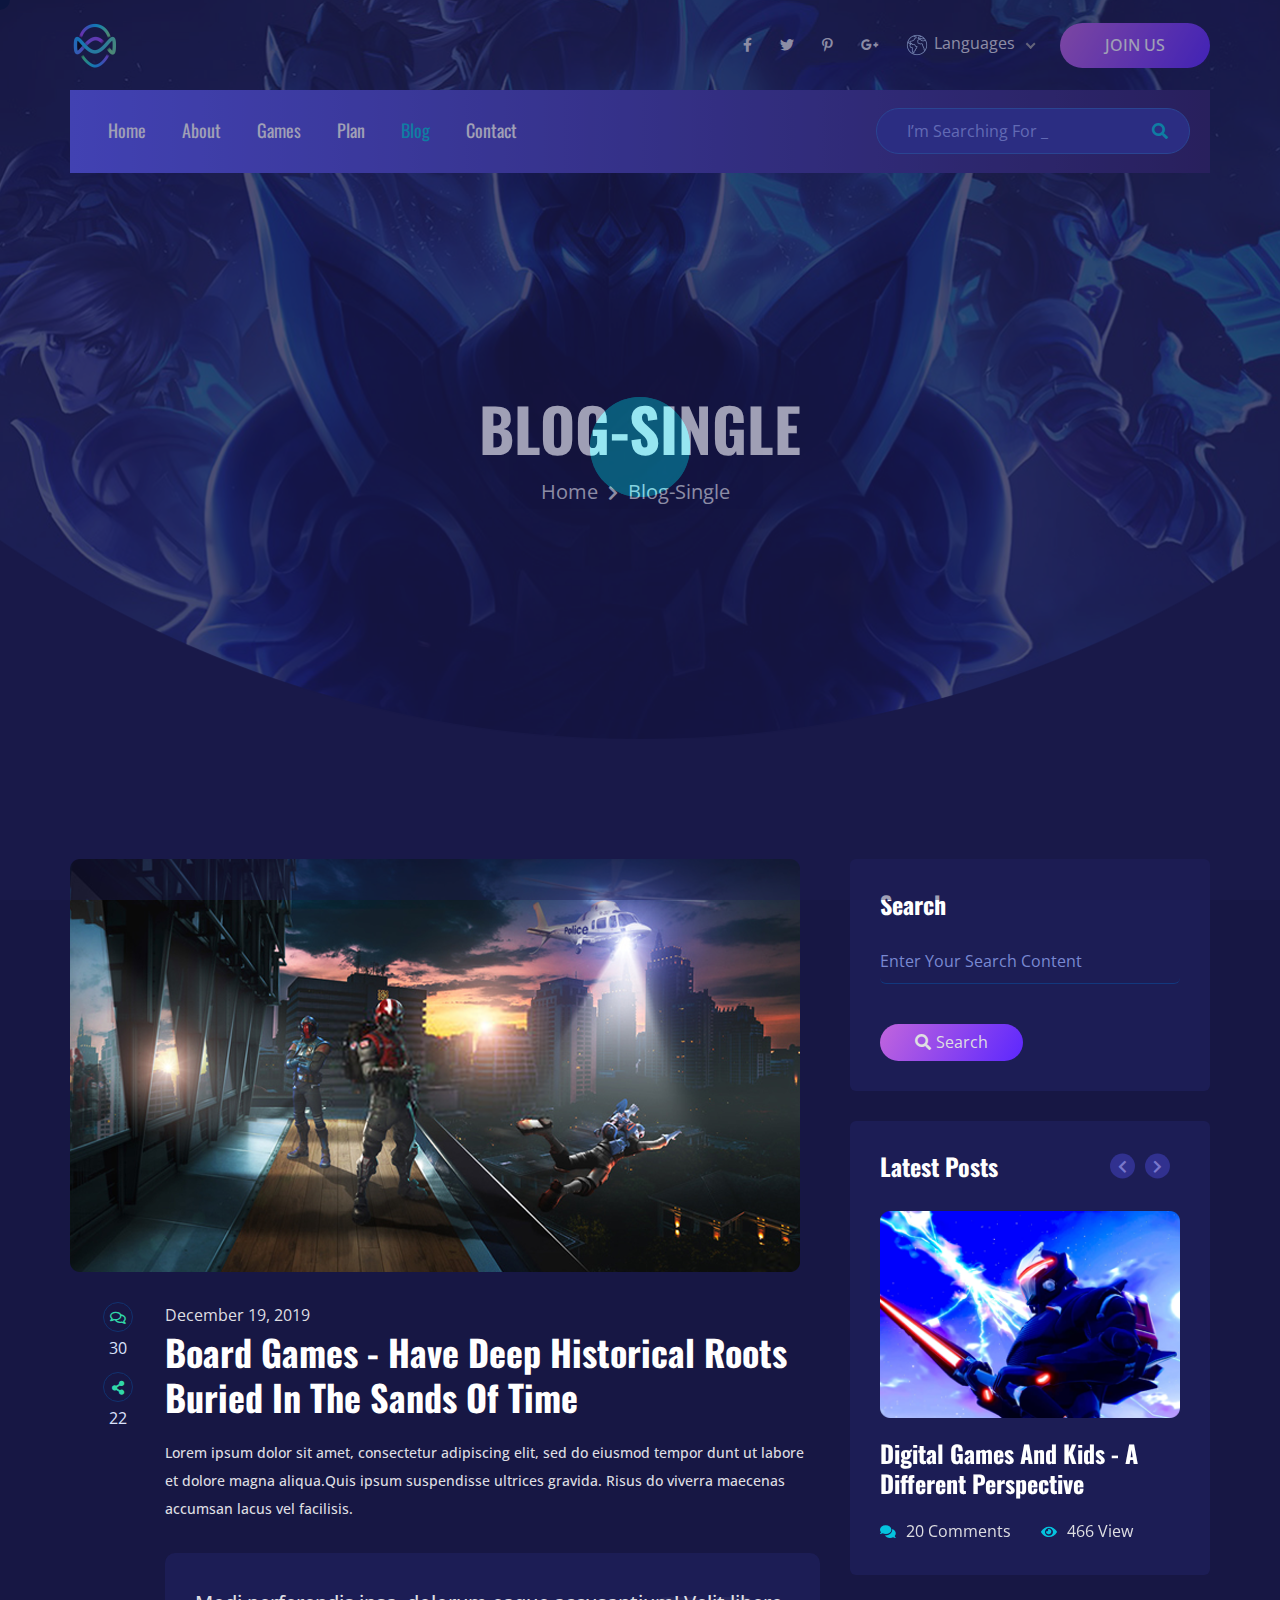
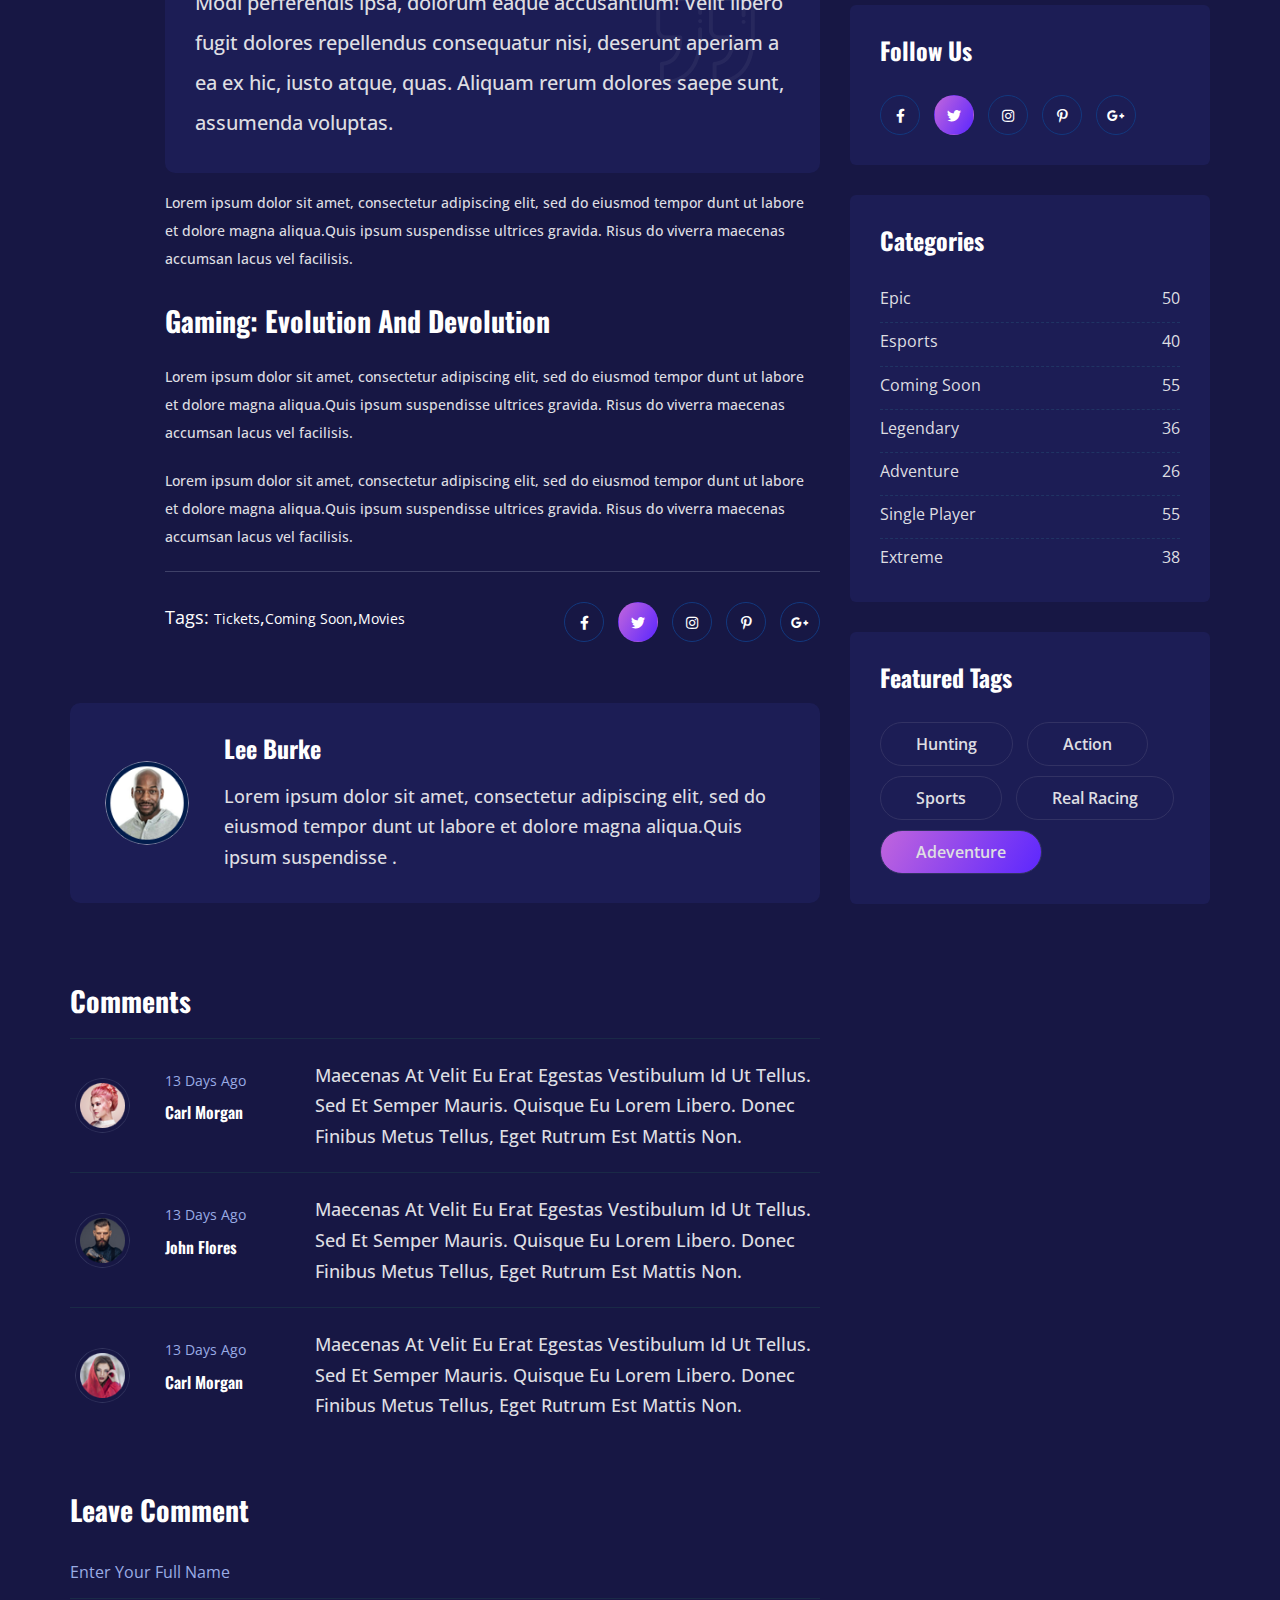
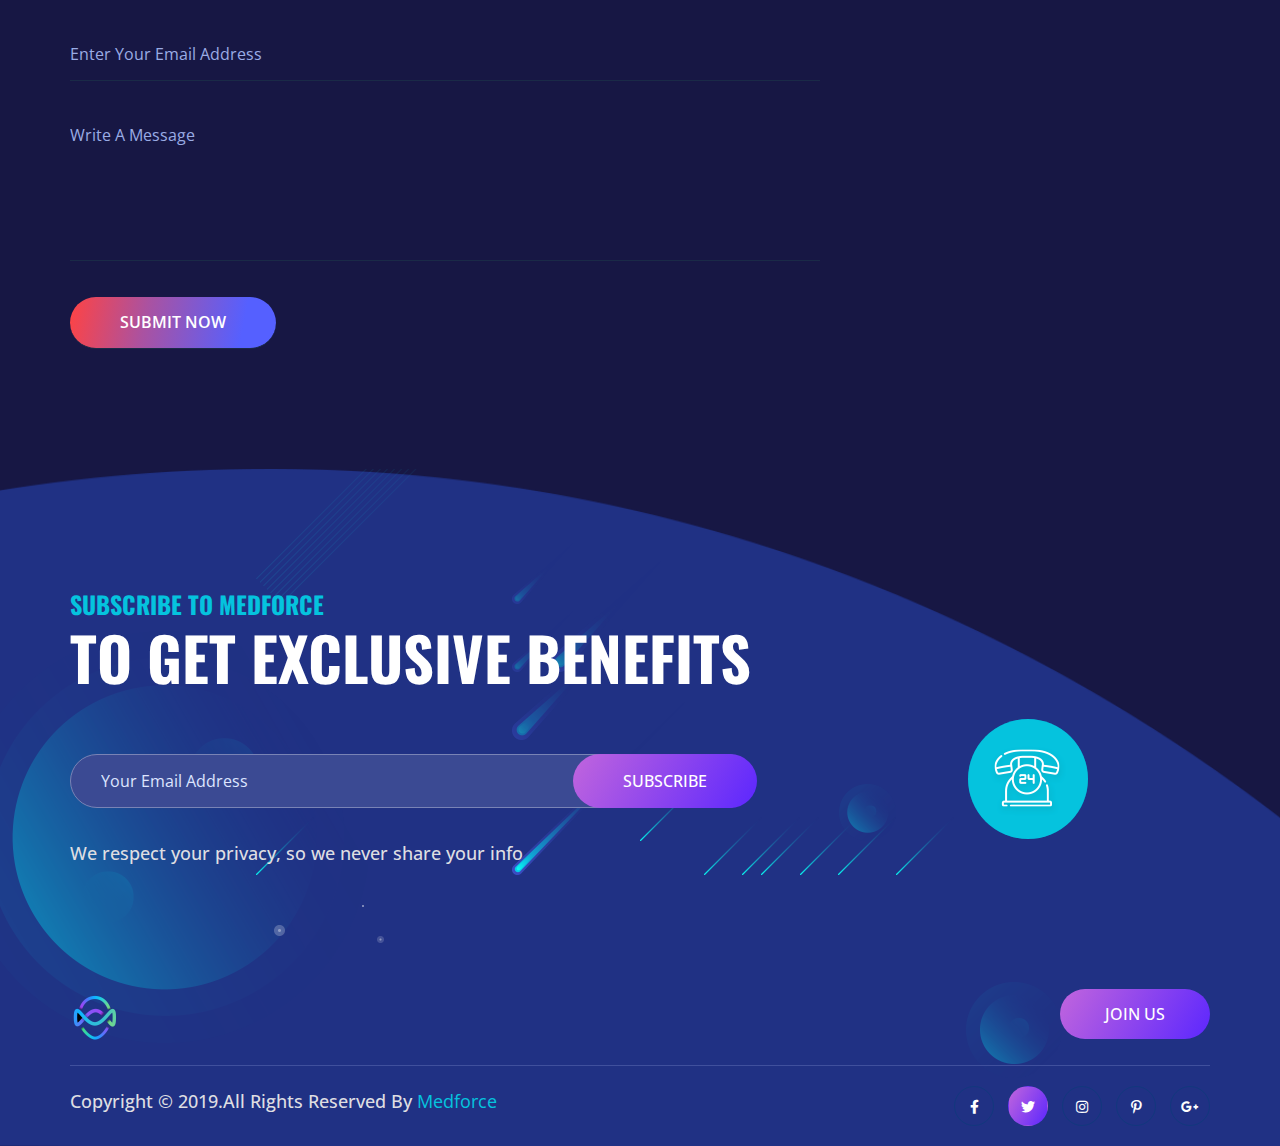
<file: demo/blog-details.html>
<!DOCTYPE html>
<html lang="en">

<!-- Mirrored from pixner.net/medforce/demo/blog-details.html by HTTrack Website Copier/3.x [XR&CO'2014], Thu, 26 May 2022 18:29:42 GMT -->
<head>
    <meta charset="UTF-8">
    <meta name="viewport" content="width=device-width, initial-scale=1.0">
    <meta http-equiv="X-UA-Compatible" content="ie=edge">
    <title>Medforce - Gaming Subscription Website Html Template</title>
    <!-- fontawesome css link -->
    <link rel="stylesheet" href="assets/css/fontawesome-all.min.css">
    <!-- flaticon css -->
    <link rel="stylesheet" href="assets/font/flaticon.css">
    <!-- magnific popup -->
    <link rel="stylesheet" href="assets/css/magnific-popup.css">
    <!-- nice-select css -->
    <link rel="stylesheet" href="assets/css/nice-select.css">
    <!-- bootstrap css link -->
    <link rel="stylesheet" href="assets/css/bootstrap.min.css">
    <!-- swipper css link -->
    <link rel="stylesheet" href="assets/css/swiper.min.css">
    <!-- favicon -->
    <link rel="shortcut icon" href="assets/images/banner/fav.png" type="image/x-icon">
    <!-- animate.css -->
    <link rel="stylesheet" href="assets/css/animate.css">
    <!-- datepicker.css -->
    <link rel="stylesheet" href="assets/css/datepicker.min.css">
    <!-- main style css link -->
    <link rel="stylesheet" href="assets/css/style.css">
    <!-- responsive css link -->
    <link rel="stylesheet" href="assets/css/responsive.css">
</head>
<body>


    <div class="preloader">
        <div class="preloader-inner">
            <div class="preloader-icon">
                <span></span>
                <span></span>
            </div><!-- /preloader-icon -->
        </div><!-- /preloader-inner -->
    </div><!-- /preloader -->


    <div class="cursor"></div>


    <!-- header-section start -->
    <header class="header-section">
        <div class="header">
            <div class="header-top-area">
                <div class="container">
                    <div class="header-top-content d-flex flex-wrap align-items-center justify-content-between">
                        <div class="header-logo">
                            <a class="site-logo site-title" href="index.html"><img src="assets/images/banner/logo.png" alt="site-logo"></a>
                        </div>
                        <div class="header-right d-flex flex-wrap align-items-center">
                            <div class="header-social-area">
                                <ul class="header-social">
                                    <li><a href="#0"><i class="fab fa-facebook-f"></i></a></li>
                                    <li><a href="#0" class="active"><i class="fab fa-twitter"></i></a></li>
                                    <li><a href="#0"><i class="fab fa-pinterest-p"></i></a></li>
                                    <li><a href="#0"><i class="fab fa-google-plus-g"></i></a></li>
                                </ul>
                            </div>
                            <div class="language-select-list d-flex flex-wrap">
                                <div class="language-thumb">
                                    <img src="assets/images/lang.png" alt="language">
                                </div>
                                <div class="language-select">
                                    <select class="select-bar">
                                        <option value="1">Languages</option>
                                        <option value="2">Bangla</option>
                                        <option value="3">Hindi</option>
                                    </select>
                                </div>
                            </div>
                            <div class="header-action">
                                <a href="#0" class="cmn-btn">Join Us</a>
                            </div>
                        </div>
                    </div>
                </div>
            </div>
            <div class="header-bottom">
                <div class="container">
                    <nav class="navbar navbar-expand-lg p-0">
                        <a class="site-logo site-title d-lg-none" href="index.html"><img src="assets/images/banner/logo.png" alt="site-logo"></a>
                        <button class="navbar-toggler ml-auto" type="button" data-toggle="collapse" data-target="#navbarSupportedContent" aria-controls="navbarSupportedContent" aria-expanded="false" aria-label="Toggle navigation">
                            <span class="fas fa-bars"></span>
                        </button>
                        <div class="collapse navbar-collapse" id="navbarSupportedContent">
                            <ul class="navbar-nav main-menu">
                                <li><a href="index.html">Home</a></li>
                                <li><a href="#0">About</a></li>
                                <li><a href="#0">Games</a></li>
                                <li><a href="#0">Plan</a></li>
                                <li class="menu_has_children active"><a href="#0">Blog</a>
                                    <ul class="sub-menu">
                                        <li><a href="blog.html">Blog Post</a></li>
                                        <li><a href="blog-details.html">Blog Details</a></li>
                                    </ul>
                                </li>
                                <li><a href="contact.html">Contact</a></li>
                            </ul>                 
                        </div>
                        <div class="header-search-bar">
                            <input type="text" name="text" placeholder="I’m searching for _">
                            <button class="header-search-btn"><i class="fas fa-search"></i></button>
                        </div>
                    </nav>
                </div>
            </div>
        </div>
    </header>
    <!-- header-section end -->


    <!-- inner-banner-section start -->
    <section class="inner-banner-section bg-overlay-black bg bg_img" data-background="assets/images/banner/inner.png">
        <div class="container">
            <div class="row justify-content-center">
                <div class="col-lg-12 text-center">
                    <div class="inner-banner-content">
                        <h2 class="title">Blog-Single</h2>
                        <div class="breadcrumb-area">
                            <nav aria-label="breadcrumb">
                                <ol class="breadcrumb">
                                <li class="breadcrumb-item"><a href="index-1.html">Home</a></li>
                                <li class="breadcrumb-item active" aria-current="page">Blog-Single</li>
                                </ol>
                            </nav>
                        </div>
                    </div>
                </div>
            </div>
        </div>
    </section>
    <!-- inner-banner-section end -->


    <!-- blog-section start -->
    <section class="blog-section bg pt-120 pb-120">
        <div class="container">
            <div class="row justify-content-center">
                <div class="col-lg-8">
                    <div class="blog-details-area">
                        <div class="blog-details-thumb">
                            <img src="assets/images/blog/blog-details.png" alt="blog">
                        </div>
                        <div class="blog-details-content">
                            <div class="post-meta text-center">
                                <div class="item">
                                    <a href="#0">
                                        <i class="far fa-comments"></i>
                                        <span>30</span>
                                    </a>
                                </div>
                                <div class="item">
                                    <a href="#0">
                                        <i class="fas fa-share-alt"></i>
                                        <span>22</span>
                                    </a>
                                </div>
                            </div>
                            <div class="blog-post-details">
                                <span class="blog-post-date">December 19, 2019</span>
                                <h3 class="title">Board Games - Have Deep Historical Roots
                                    Buried In The Sands Of Time</h3>
                                <p>Lorem ipsum dolor sit amet, consectetur adipiscing elit, sed do eiusmod tempor dunt ut labore et dolore magna aliqua.Quis ipsum suspendisse ultrices gravida. Risus do 
                                    viverra maecenas accumsan lacus vel facilisis. </p>
                                <blockquote>
                                    <p class="quote-content">Modi perferendis ipsa, dolorum eaque accusantium! Velit
                                    libero fugit dolores repellendus consequatur nisi, deserunt
                                    aperiam a ea ex hic, iusto atque, quas. Aliquam rerum dolores
                                    saepe sunt, assumenda voluptas.</p>
                                    <div class="quote-icon">
                                        <img src="assets/images/blog/quotation.png" alt="quote">
                                    </div>
                                </blockquote>
                                <p>Lorem ipsum dolor sit amet, consectetur adipiscing elit, sed do eiusmod tempor dunt ut labore et dolore magna aliqua.Quis ipsum suspendisse ultrices gravida. Risus do 
                                    viverra maecenas accumsan lacus vel facilisis. </p>
                                <div class="blog-gaming-area">
                                    <h3 class="title">Gaming: Evolution and Devolution</h3>
                                    <p>Lorem ipsum dolor sit amet, consectetur adipiscing elit, sed do eiusmod tempor dunt ut labore et dolore magna aliqua.Quis ipsum suspendisse ultrices gravida. Risus do viverra maecenas accumsan lacus vel facilisis. </p>
                                    <p>Lorem ipsum dolor sit amet, consectetur adipiscing elit, sed do eiusmod tempor dunt ut labore et dolore magna aliqua.Quis ipsum suspendisse ultrices gravida. Risus do viverra maecenas accumsan lacus vel facilisis.</p>
                                </div>
                                <div class="blog-footer-social d-flex flex-wrap justify-content-between">
                                    <div class="blog-tags">
                                        <span class="title">Tags: <a href="#0">Tickets</a>,<a href="#0">Coming Soon</a>,<a href="#0">movies</a></span>
                                    </div>
                                    <ul class="blog-social-area">
                                        <li><a href="#0"><i class="fab fa-facebook-f"></i></a></li>
                                        <li><a href="#0" class="active"><i class="fab fa-twitter"></i></a></li>
                                        <li><a href="#0"><i class="fab fa-instagram"></i></a></li>
                                        <li><a href="#0"><i class="fab fa-pinterest-p"></i></a></li>
                                        <li><a href="#0"><i class="fab fa-google-plus-g"></i></a></li>
                                    </ul>
                                </div>
                            </div>
                        </div>
                    </div>
                    <div class="blog-author d-flex flex-wrap align-items-center">
                        <div class="author-thumb">
                            <a href="#0">
                                <img src="assets/images/blog/blog-user.png" alt="blog">
                            </a>
                        </div>
                        <div class="author-content">
                            <h3 class="title">
                                <a href="#0">
                                    Lee Burke 
                                </a>
                            </h3>
                            <p>
                                Lorem ipsum dolor sit amet, consectetur adipiscing elit, sed do eiusmod tempor dunt ut labore et dolore magna aliqua.Quis ipsum suspendisse .
                            </p>
                        </div>
                    </div>
                    <div class="blog-comment">
                        <h3 class="title">comments</h3>
                        <ul class="comment-area">
                            <li class="d-flex flex-wrap align-items-center">
                                <div class="blog-thumb">
                                    <a href="#0">
                                        <img src="assets/images/blog/comment-1.png" alt="blog">
                                    </a>
                                </div>
                                <div class="blog-thumb-info">
                                    <span>13 days ago</span>
                                    <h6 class="title"><a href="#0">carl morgan</a></h6>
                                </div>
                                <div class="blog-comment-content">
                                    <p>
                                        Maecenas at velit eu erat egestas vestibulum id ut tellus. Sed et semper mauris. Quisque eu lorem libero. Donec finibus metus tellus, eget rutrum est mattis non.
                                    </p>
                                </div>
                            </li>
                            <li class="d-flex flex-wrap align-items-center">
                                <div class="blog-thumb">
                                    <a href="#0">
                                        <img src="assets/images/blog/comment-2.png" alt="blog">
                                    </a>
                                </div>
                                <div class="blog-thumb-info">
                                    <span>13 days ago</span>
                                    <h6 class="title"><a href="#0">john flores</a></h6>
                                </div>
                                <div class="blog-comment-content">
                                    <p>
                                        Maecenas at velit eu erat egestas vestibulum id ut tellus. Sed et semper mauris. Quisque eu lorem libero. Donec finibus metus tellus, eget rutrum est mattis non.
                                    </p>
                                </div>
                            </li>
                            <li class="d-flex flex-wrap align-items-center">
                                <div class="blog-thumb">
                                    <a href="#0">
                                        <img src="assets/images/blog/comment-3.png" alt="blog">
                                    </a>
                                </div>
                                <div class="blog-thumb-info">
                                    <span>13 days ago</span>
                                    <h6 class="title"><a href="#0">carl morgan</a></h6>
                                </div>
                                <div class="blog-comment-content">
                                    <p>
                                        Maecenas at velit eu erat egestas vestibulum id ut tellus. Sed et semper mauris. Quisque eu lorem libero. Donec finibus metus tellus, eget rutrum est mattis non.
                                    </p>
                                </div>
                            </li>
                        </ul>
                        <div class="leave-comment">
                            <h3 class="title">leave comment</h3>
                            <form class="blog-form">
                                <div class="form-group">
                                    <input type="text" placeholder="Enter Your Full Name" required>
                                </div>
                                <div class="form-group">
                                    <input type="text" placeholder="Enter Your Email Address" required>
                                </div>
                                <div class="form-group">
                                    <textarea placeholder="Write A Message" required></textarea>
                                </div>
                                <div class="form-group">
                                    <input type="submit" value="Submit Now">
                                </div>
                            </form>
                        </div>
                    </div>
                </div>
                <div class="col-lg-4">
                    <div class="sidebar">
                        <div class="widget-box mb-30">
                            <div class="search-widget-box">
                                <h3 class="title">Search</h3>
                                <div class="search-option">
                                    <input type="text" name="search" placeholder="Enter your Search Content">
                                </div>
                                <button class="search-submit" type="submit">
                                    <span><i class="fas fa-search"></i>Search</span>
                                </button>
                            </div>
                        </div>
                        <div class="widget-box mb-30">
                            <div class="post-widget-box">
                                <div class="post-header">
                                    <h3 class="title">Latest Posts</h3>
                                    <div class="ruddra-next">
                                        <i class="fas fa-chevron-right"></i>
                                    </div>
                                    <div class="ruddra-prev">
                                        <i class="fas fa-chevron-left"></i>
                                    </div>
                                </div>
                                <div class="blog-post-wrapper">
                                    <div class="swiper-wrapper">
                                        <div class="swiper-slide">
                                            <div class="blog-post-thumb">
                                                <img src="assets/images/blog/blog-post.png" alt="blog">
                                            </div>
                                            <div class="blog-post-content">
                                                <h3 class="title"><a href="blog-details.html">Digital Games And Kids - A Different Perspective</a></h3>
                                                <div class="blog-meta-post blog-meta-post-two d-flex flex-wrap">
                                                    <span class="blog-comment"><a href="blog-details.html"><i class="fas fa-comments"></i>20 Comments</a></span>
                                                    <span class="blog-view"><a href="blog-details.html"><i class="fas fa-eye"></i>466 View</a></span>
                                                </div>
                                            </div>
                                        </div>
                                    </div>
                                </div>
                            </div>
                        </div>
                        <div class="widget-box mb-30">
                            <div class="social-widget-box">
                                <h3 class="title">Follow us</h3>
                                <ul class="blog-social">
                                    <li><a href="#0"><i class="fab fa-facebook-f"></i></a></li>
                                    <li><a href="#0" class="active"><i class="fab fa-twitter"></i></a></li>
                                    <li><a href="#0"><i class="fab fa-instagram"></i></a></li>
                                    <li><a href="#0"><i class="fab fa-pinterest-p"></i></a></li>
                                    <li><a href="#0"><i class="fab fa-google-plus-g"></i></a></li>
                                </ul>
                            </div>
                        </div>
                        <div class="widget-box mb-30">
                            <div class="category-widget-box">
                                <h3 class="title">Categories</h3>
                                <ul class="category-content">
                                    <li><a href="#">Epic</a><span class="count">50</span></li>
                                    <li><a href="#">Esports</a><span class="count">40</span></li>
                                    <li><a href="#">Coming Soon</a><span class="count">55</span></li>
                                    <li><a href="#">Legendary</a><span class="count">36</span></li>
                                    <li><a href="#">Adventure</a><span class="count">26</span></li>
                                    <li><a href="#">Single Player</a><span class="count">55</span></li>
                                    <li><a href="#">Extreme</a><span class="count">38</span></li>
                                </ul>
                            </div>
                        </div>
                        <div class="widget-box">
                            <div class="tag-widget-box">
                                <h3 class="title">Featured Tags</h3>
                                <div class="tag-item-wrapper">
                                    <a href="#" class="tag-item">Hunting</a>
                                    <a href="#" class="tag-item">Action</a>
                                    <a href="#" class="tag-item">Sports</a>
                                    <a href="#" class="tag-item">Real Racing</a>
                                    <a href="#" class="tag-item active"> Adeventure</a>
                                </div>
                            </div>
                        </div>
                    </div>
                </div>
            </div>
        </div>
    </section>
    <!-- blog-section end -->


    


    <!-- footer-section start -->
    <section class="footer-section bg bg_img" data-background="assets/images/footer-bg.png">
        <div class="footer-element">
            <a href="tel:123456789"><img src="assets/images/phone.png" alt="phone"></a>
        </div>
        <div class="footer-element-one">
            <img src="assets/images/footer/footer-element-one.png" alt="element">
        </div>
        <div class="footer-element-two">
            <img src="assets/images/footer/footer-element-two.png" alt="element">
        </div>
        <div class="footer-element-three">
            <img src="assets/images/footer/line1.png" alt="element">
        </div>
        <div class="footer-element-four">
            <img src="assets/images/footer/line1.png" alt="element">
        </div>
        <div class="footer-element-five">
            <img src="assets/images/footer/line9.png" alt="element">
        </div>
        <div class="footer-element-six">
            <img src="assets/images/footer/line9.png" alt="element">
        </div>
        <div class="footer-element-seven">
            <img src="assets/images/footer/line3.png" alt="element">
        </div>
        <div class="footer-element-eight">
            <img src="assets/images/footer/line5.png" alt="element">
        </div>
        <div class="footer-element-nine">
            <img src="assets/images/footer/line5.png" alt="element">
        </div>
        <div class="footer-element-ten">
            <img src="assets/images/footer/line5.png" alt="element">
        </div>
        <div class="footer-element-eleven">
            <img src="assets/images/footer/line5.png" alt="element">
        </div>
        <div class="footer-element-twelve">
            <img src="assets/images/footer/line5.png" alt="element">
        </div>
        <div class="footer-element-thirteen">
            <img src="assets/images/footer/manyline.png" alt="element">
        </div>
        <div class="footer-element-fourteen">
            <img src="assets/images/footer/line5.png" alt="element">
        </div>
        <div class="footer-element-fifteen">
            <img src="assets/images/footer/line5.png" alt="element">
        </div>
        <div class="footer-element-sixteen">
            <img src="assets/images/footer/line5.png" alt="element">
        </div>
        <div class="footer-element-seventeen">
            <img src="assets/images/footer/circle3.png" alt="element">
        </div>
        <div class="footer-shape">
            <img src="assets/images/footer/dotline.png" alt="element">
        </div>
        <div class="container">
            <div class="row">
                <div class="col-lg-12">
                    <div class="footer-content">
                        <h3 class="sub-title">Subscribe to Medforce</h3>
                        <h2 class="title">To Get Exclusive Benefits</h2>
                        <form class="footer-form">
                            <input type="email" name="email" placeholder="Your Email Address">
                            <input type="submit" class="cmn-btn" value="Subscribe">
                        </form>
                        <p>We respect your privacy, so we never share your info</p>
                    </div>
                    <div class="footer-bottom d-flex flex-wrap justify-content-between align-items-center">
                        <div class="footer-logo">
                            <a href="#0"><img src="assets/images/banner/logo.png" alt="logo"></a>
                        </div>
                        <div class="footer-btn">
                            <a href="#0" class="cmn-btn">Join Us</a>
                        </div>
                    </div>
                    <div class="copyright-area d-flex flex-wrap justify-content-between">
                        <div class="copyright-content">
                            <p>Copyright © 2019.All Rights Reserved By <a href="#">Medforce</a></p>
                        </div>
                        <ul class="blog-social">
                            <li><a href="#0"><i class="fab fa-facebook-f"></i></a></li>
                            <li><a href="#0" class="active"><i class="fab fa-twitter"></i></a></li>
                            <li><a href="#0"><i class="fab fa-instagram"></i></a></li>
                            <li><a href="#0"><i class="fab fa-pinterest-p"></i></a></li>
                            <li><a href="#0"><i class="fab fa-google-plus-g"></i></a></li>
                        </ul>
                    </div>
                </div>
            </div>
        </div>
    </section> 
    <!-- footer-section end -->
    




<!-- jquery -->
<script src="assets/js/jquery-3.3.1.min.js"></script>
<!-- migarate-jquery -->
<script src="assets/js/jquery-migrate-3.0.0.js"></script>
<!-- bootstrap js -->
<script src="assets/js/bootstrap.min.js"></script>
<!-- magnific-popup js -->
<script src="assets/js/jquery.magnific-popup.js"></script>
<!-- isotope -->
<script src="assets/js/isotope.pkgd.min.js"></script>
<!-- nice-select js-->
<script src="assets/js/jquery.nice-select.js"></script>
<!-- swipper js -->
<script src="assets/js/swiper.min.js"></script>
<!-- waypoints js link -->
<script src="assets/js/jquery.waypoints.min.js"></script>
<!-- counterup js -->
<script src="assets/js/jquery.counterup.min.js"></script>
<!-- datepicker js -->
<script src="assets/js/datepicker.min.js"></script>
<!-- datepicker js -->
<script src="assets/js/datepicker.en.js"></script>
<!-- wow js file -->
<script src="assets/js/wow.min.js"></script>
<script src="assets/js/plugin.js"></script>
<!-- sidebar js -->
<script src="assets/js/theia-sticky-sidebar.min.js"></script>
<!-- paroller js -->
<script src="assets/js/jquery.paroller.min.js"></script>
<!-- main -->
<script src="assets/js/main.js"></script>


</body>

<!-- Mirrored from pixner.net/medforce/demo/blog-details.html by HTTrack Website Copier/3.x [XR&CO'2014], Thu, 26 May 2022 18:30:05 GMT -->
</html>
</file>
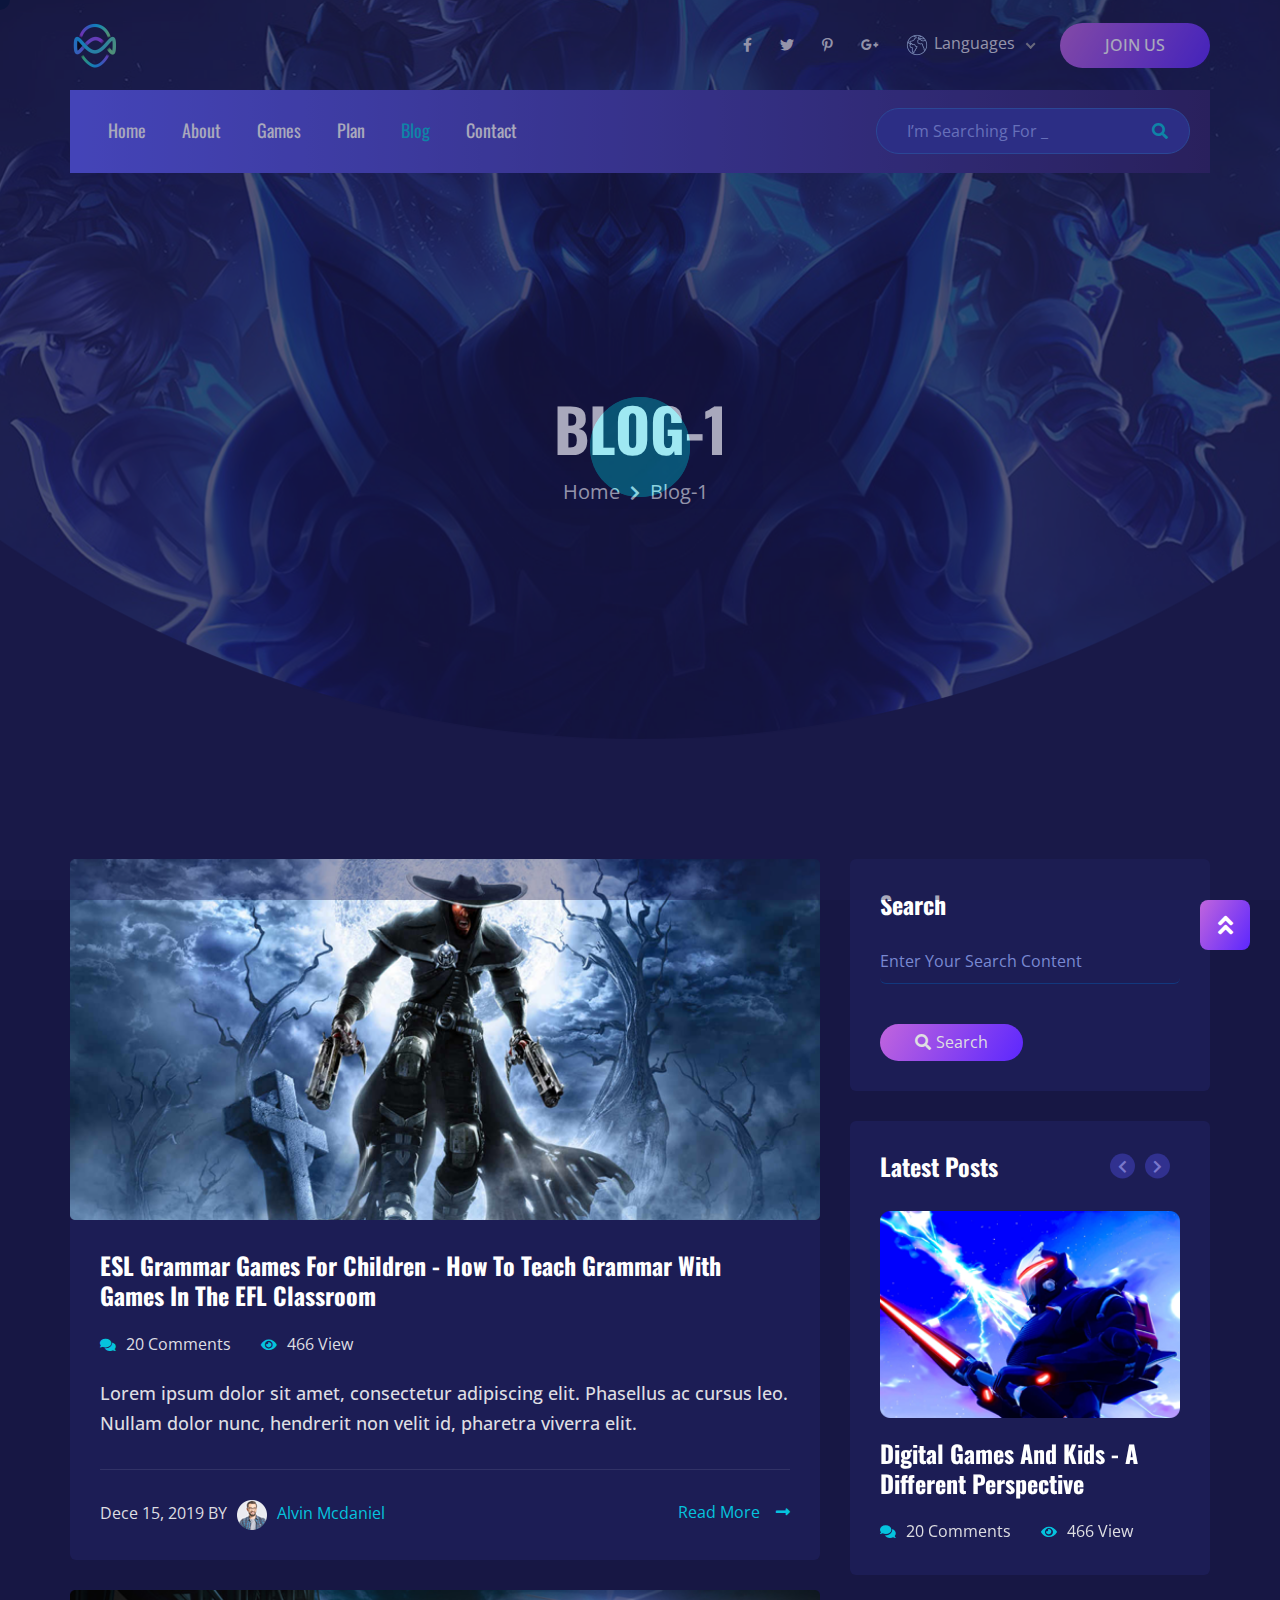
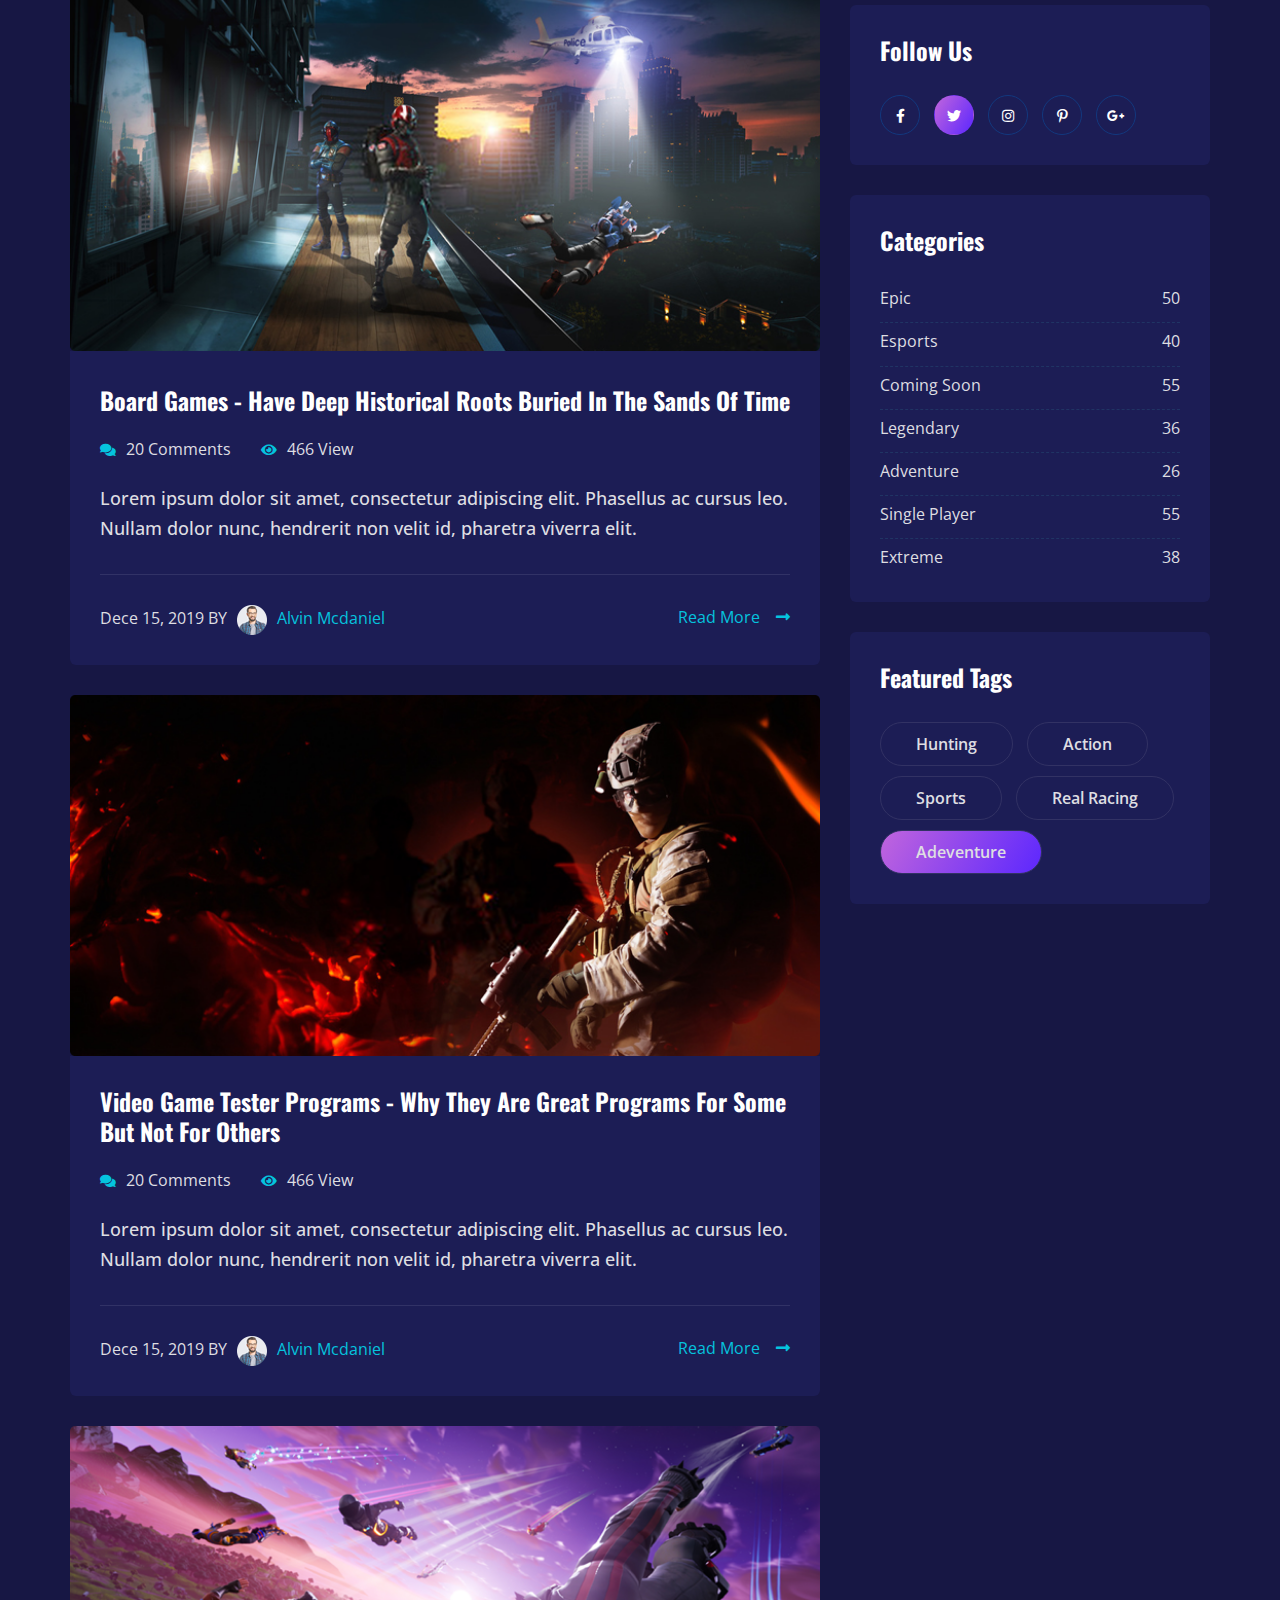
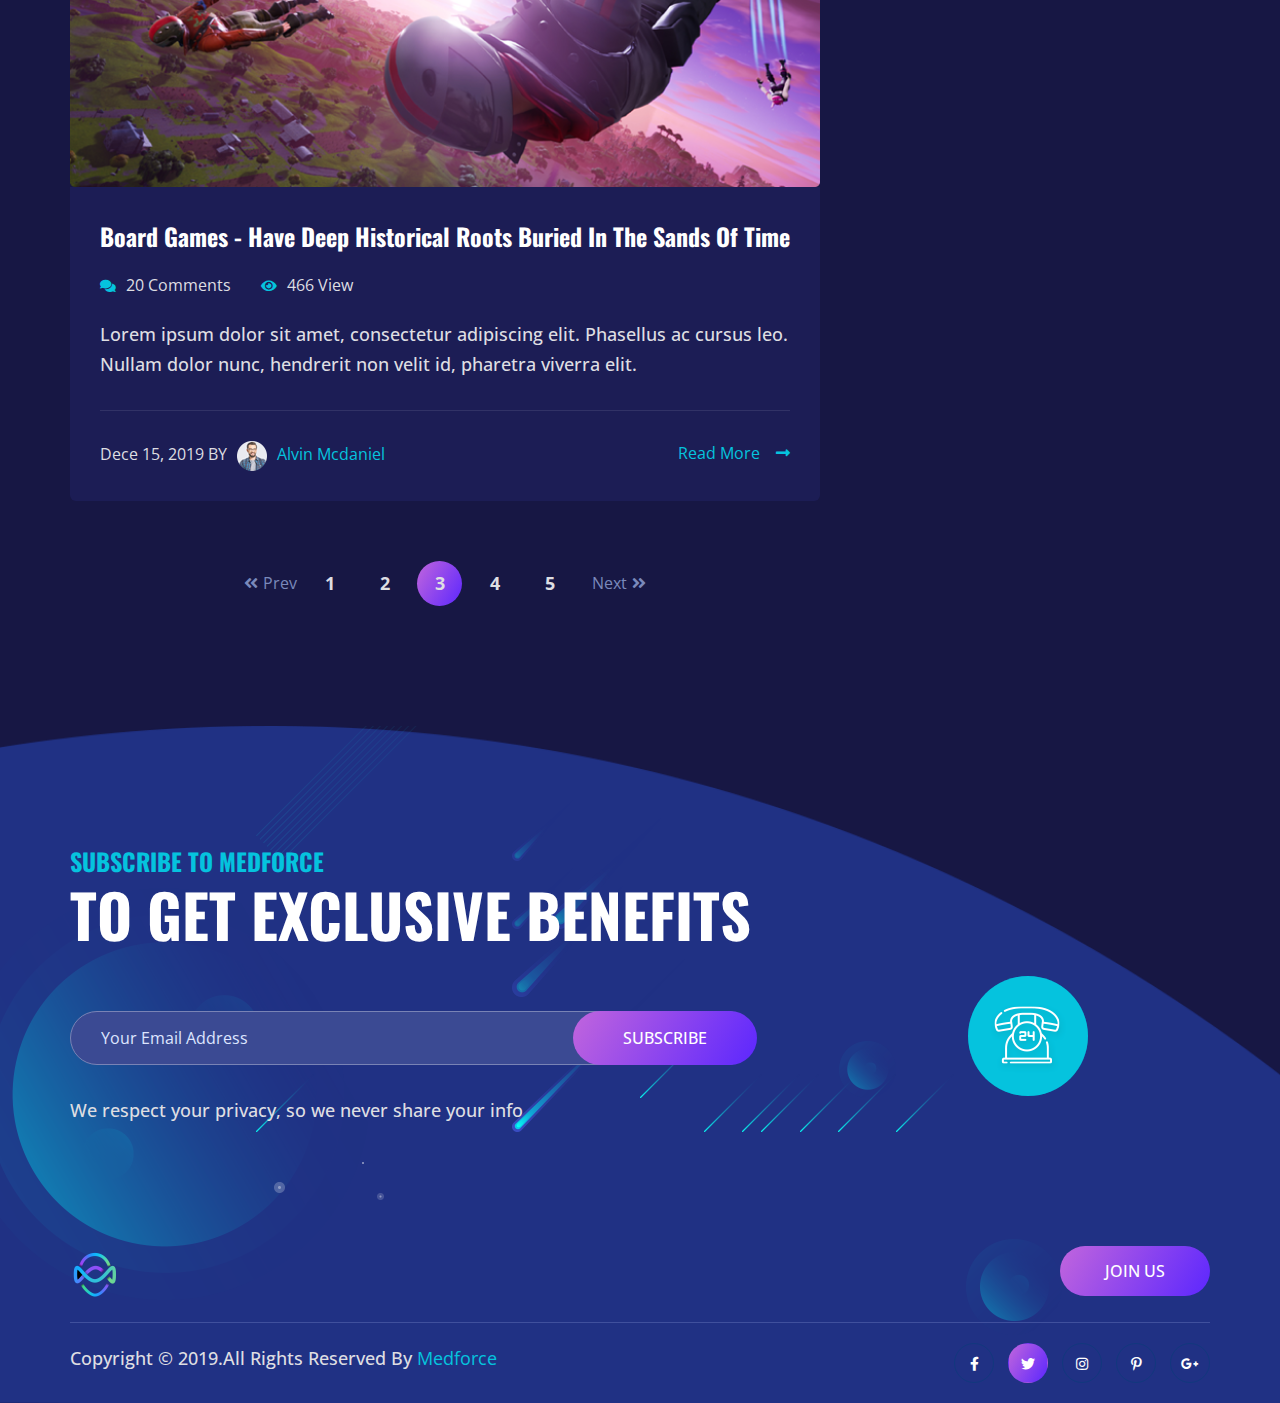
<file: demo/blog.html>
<!DOCTYPE html>
<html lang="en">

<!-- Mirrored from pixner.net/medforce/demo/blog.html by HTTrack Website Copier/3.x [XR&CO'2014], Thu, 26 May 2022 18:28:32 GMT -->
<head>
    <meta charset="UTF-8">
    <meta name="viewport" content="width=device-width, initial-scale=1.0">
    <meta http-equiv="X-UA-Compatible" content="ie=edge">
    <title>Medforce - Gaming Subscription Website Html Template</title>
    <!-- fontawesome css link -->
    <link rel="stylesheet" href="assets/css/fontawesome-all.min.css">
    <!-- flaticon css -->
    <link rel="stylesheet" href="assets/font/flaticon.css">
    <!-- magnific popup -->
    <link rel="stylesheet" href="assets/css/magnific-popup.css">
    <!-- nice-select css -->
    <link rel="stylesheet" href="assets/css/nice-select.css">
    <!-- bootstrap css link -->
    <link rel="stylesheet" href="assets/css/bootstrap.min.css">
    <!-- swipper css link -->
    <link rel="stylesheet" href="assets/css/swiper.min.css">
    <!-- favicon -->
    <link rel="shortcut icon" href="assets/images/banner/fav.png" type="image/x-icon">
    <!-- animate.css -->
    <link rel="stylesheet" href="assets/css/animate.css">
    <!-- datepicker.css -->
    <link rel="stylesheet" href="assets/css/datepicker.min.css">
    <!-- main style css link -->
    <link rel="stylesheet" href="assets/css/style.css">
    <!-- responsive css link -->
    <link rel="stylesheet" href="assets/css/responsive.css">
</head>
<body>


    <div class="preloader">
        <div class="preloader-inner">
            <div class="preloader-icon">
                <span></span>
                <span></span>
            </div><!-- /preloader-icon -->
        </div><!-- /preloader-inner -->
    </div><!-- /preloader -->


    <div class="cursor"></div>


    <!-- header-section start -->
    <header class="header-section">
        <div class="header">
            <div class="header-top-area">
                <div class="container">
                    <div class="header-top-content d-flex flex-wrap align-items-center justify-content-between">
                        <div class="header-logo">
                            <a class="site-logo site-title" href="index.html"><img src="assets/images/banner/logo.png" alt="site-logo"></a>
                        </div>
                        <div class="header-right d-flex flex-wrap align-items-center">
                            <div class="header-social-area">
                                <ul class="header-social">
                                    <li><a href="#0"><i class="fab fa-facebook-f"></i></a></li>
                                    <li><a href="#0" class="active"><i class="fab fa-twitter"></i></a></li>
                                    <li><a href="#0"><i class="fab fa-pinterest-p"></i></a></li>
                                    <li><a href="#0"><i class="fab fa-google-plus-g"></i></a></li>
                                </ul>
                            </div>
                            <div class="language-select-list d-flex flex-wrap">
                                <div class="language-thumb">
                                    <img src="assets/images/lang.png" alt="language">
                                </div>
                                <div class="language-select">
                                    <select class="select-bar">
                                        <option value="1">Languages</option>
                                        <option value="2">Bangla</option>
                                        <option value="3">Hindi</option>
                                    </select>
                                </div>
                            </div>
                            <div class="header-action">
                                <a href="#0" class="cmn-btn">Join Us</a>
                            </div>
                        </div>
                    </div>
                </div>
            </div>
            <div class="header-bottom">
                <div class="container">
                    <nav class="navbar navbar-expand-lg p-0">
                        <a class="site-logo site-title d-lg-none" href="index.html"><img src="assets/images/banner/logo.png" alt="site-logo"></a>
                        <button class="navbar-toggler ml-auto" type="button" data-toggle="collapse" data-target="#navbarSupportedContent" aria-controls="navbarSupportedContent" aria-expanded="false" aria-label="Toggle navigation">
                            <span class="fas fa-bars"></span>
                        </button>
                        <div class="collapse navbar-collapse" id="navbarSupportedContent">
                            <ul class="navbar-nav main-menu">
                                <li><a href="index.html">Home</a></li>
                                <li><a href="#0">About</a></li>
                                <li><a href="#0">Games</a></li>
                                <li><a href="#0">Plan</a></li>
                                <li class="menu_has_children active"><a href="#0">Blog</a>
                                    <ul class="sub-menu">
                                        <li><a href="blog.html">Blog Post</a></li>
                                        <li><a href="blog-details.html">Blog Details</a></li>
                                    </ul>
                                </li>
                                <li><a href="contact.html">Contact</a></li>
                            </ul>                 
                        </div>
                        <div class="header-search-bar">
                            <input type="text" name="text" placeholder="I’m searching for _">
                            <button class="header-search-btn"><i class="fas fa-search"></i></button>
                        </div>
                    </nav>
                </div>
            </div>
        </div>
    </header>
    <!-- header-section end -->


    <!-- inner-banner-section start -->
    <section class="inner-banner-section bg-overlay-black bg bg_img" data-background="assets/images/banner/inner.png">
        <div class="container">
            <div class="row justify-content-center">
                <div class="col-lg-12 text-center">
                    <div class="inner-banner-content">
                        <h2 class="title">Blog-1</h2>
                        <div class="breadcrumb-area">
                            <nav aria-label="breadcrumb">
                                <ol class="breadcrumb">
                                <li class="breadcrumb-item"><a href="index-1.html">Home</a></li>
                                <li class="breadcrumb-item active" aria-current="page">Blog-1</li>
                                </ol>
                            </nav>
                        </div>
                    </div>
                </div>
            </div>
        </div>
    </section>
    <!-- inner-banner-section end -->


    <a href="#" class="scrollToTop"><i class="fa fa-angle-double-up"></i></a>


    <!-- blog-section start -->
    <section class="blog-section bg pt-120 pb-120">
        <div class="container">
            <div class="row justify-content-center">
                <div class="col-lg-8">
                    <div class="blog-item mb-30">
                        <div class="blog-thumb">
                            <img src="assets/images/blog/blog-1.png" alt="blog">
                        </div>
                        <div class="blog-content">
                            <h3 class="title"><a href="blog-details.html">ESL Grammar Games for Children - How to Teach Grammar With Games in the EFL Classroom</a></h3>
                            <div class="blog-meta-post d-flex flex-wrap">
                                <span class="blog-comment"><a href="blog-details.html"><i class="fas fa-comments"></i>20 Comments</a></span>
                                <span class="blog-view"><a href="blog-details.html"><i class="fas fa-eye"></i>466 View</a></span>
                            </div>
                            <p>Lorem ipsum dolor sit amet, consectetur adipiscing elit. Phasellus ac cursus leo. Nullam dolor nunc, hendrerit non velit id, pharetra viverra elit.</p>
                            <div class="blog-footer-area d-flex flex-wrap justify-content-between">
                                <div class="blog-left-area d-flex flex-wrap">
                                    <span class="blog-date">Dece 15, 2019 BY </span>
                                    <div class="blog-footer-thumb-area d-flex flex-wrap">
                                        <div class="blog-footer-thumb">
                                            <img src="assets/images/blog/blog-footer.png" alt="blog">
                                        </div>
                                        <span class="blog-user"><a href="blog-details.html">Alvin Mcdaniel</a> </span>
                                    </div>
                                </div>
                                <div class="blog-right-area">
                                    <div class="blog-right-btn">
                                        <a href="blog-details.html" class="custom-btn">Read More<i class="fas fa-long-arrow-alt-right"></i></a>
                                    </div>
                                </div>
                            </div>
                        </div>
                    </div>
                    <div class="blog-item mb-30">
                        <div class="blog-thumb">
                            <img src="assets/images/blog/blog-2.png" alt="blog">
                        </div>
                        <div class="blog-content">
                            <h3 class="title"><a href="blog-details.html">Board Games - Have Deep Historical Roots Buried In The Sands Of Time</a></h3>
                            <div class="blog-meta-post d-flex flex-wrap">
                                <span class="blog-comment"><a href="blog-details.html"><i class="fas fa-comments"></i>20 Comments</a></span>
                                <span class="blog-view"><a href="blog-details.html"><i class="fas fa-eye"></i>466 View</a></span>
                            </div>
                            <p>Lorem ipsum dolor sit amet, consectetur adipiscing elit. Phasellus ac cursus leo. Nullam dolor nunc, hendrerit non velit id, pharetra viverra elit.</p>
                            <div class="blog-footer-area d-flex flex-wrap justify-content-between">
                                <div class="blog-left-area d-flex flex-wrap">
                                    <span class="blog-date">Dece 15, 2019 BY </span>
                                    <div class="blog-footer-thumb-area d-flex flex-wrap">
                                        <div class="blog-footer-thumb">
                                            <img src="assets/images/blog/blog-footer.png" alt="blog">
                                        </div>
                                        <span class="blog-user"><a href="blog-details.html">Alvin Mcdaniel</a> </span>
                                    </div>
                                </div>
                                <div class="blog-right-area">
                                    <div class="blog-right-btn">
                                        <a href="blog-details.html" class="custom-btn">Read More<i class="fas fa-long-arrow-alt-right"></i></a>
                                    </div>
                                </div>
                            </div>
                        </div>
                    </div>
                    <div class="blog-item mb-30">
                        <div class="blog-thumb">
                            <img src="assets/images/blog/blog-3.png" alt="blog">
                        </div>
                        <div class="blog-content">
                            <h3 class="title"><a href="blog-details.html">Video Game Tester Programs - Why They Are Great Programs for Some But Not for Others </a></h3>
                            <div class="blog-meta-post d-flex flex-wrap">
                                <span class="blog-comment"><a href="blog-details.html"><i class="fas fa-comments"></i>20 Comments</a></span>
                                <span class="blog-view"><a href="blog-details.html"><i class="fas fa-eye"></i>466 View</a></span>
                            </div>
                            <p>Lorem ipsum dolor sit amet, consectetur adipiscing elit. Phasellus ac cursus leo. Nullam dolor nunc, hendrerit non velit id, pharetra viverra elit.</p>
                            <div class="blog-footer-area d-flex flex-wrap justify-content-between">
                                <div class="blog-left-area d-flex flex-wrap">
                                    <span class="blog-date">Dece 15, 2019 BY </span>
                                    <div class="blog-footer-thumb-area d-flex flex-wrap">
                                        <div class="blog-footer-thumb">
                                            <img src="assets/images/blog/blog-footer.png" alt="blog">
                                        </div>
                                        <span class="blog-user"><a href="blog-details.html">Alvin Mcdaniel</a> </span>
                                    </div>
                                </div>
                                <div class="blog-right-area">
                                    <div class="blog-right-btn">
                                        <a href="blog-details.html" class="custom-btn">Read More<i class="fas fa-long-arrow-alt-right"></i></a>
                                    </div>
                                </div>
                            </div>
                        </div>
                    </div>
                    <div class="blog-item mb-30">
                        <div class="blog-thumb">
                            <img src="assets/images/blog/blog-4.png" alt="blog">
                        </div>
                        <div class="blog-content">
                            <h3 class="title"><a href="blog-details.html">Board Games - Have Deep Historical Roots Buried In The Sands Of Time </a></h3>
                            <div class="blog-meta-post d-flex flex-wrap">
                                <span class="blog-comment"><a href="blog-details.html"><i class="fas fa-comments"></i>20 Comments</a></span>
                                <span class="blog-view"><a href="blog-details.html"><i class="fas fa-eye"></i>466 View</a></span>
                            </div>
                            <p>Lorem ipsum dolor sit amet, consectetur adipiscing elit. Phasellus ac cursus leo. Nullam dolor nunc, hendrerit non velit id, pharetra viverra elit.</p>
                            <div class="blog-footer-area d-flex flex-wrap justify-content-between">
                                <div class="blog-left-area d-flex flex-wrap">
                                    <span class="blog-date">Dece 15, 2019 BY </span>
                                    <div class="blog-footer-thumb-area d-flex flex-wrap">
                                        <div class="blog-footer-thumb">
                                            <img src="assets/images/blog/blog-footer.png" alt="blog">
                                        </div>
                                        <span class="blog-user"><a href="blog-details.html">Alvin Mcdaniel</a> </span>
                                    </div>
                                </div>
                                <div class="blog-right-area">
                                    <div class="blog-right-btn">
                                        <a href="blog-details.html" class="custom-btn">Read More<i class="fas fa-long-arrow-alt-right"></i></a>
                                    </div>
                                </div>
                            </div>
                        </div>
                    </div>
                    <div class="row blog-pagination d-flex align-items-center justify-content-center mt-60">
                        <span class="prev"><a href="#"><i class="fas fa-angle-double-left"></i>Prev</a></span>                
                        <ul class="pagination">
                            <li><a href="#">1</a></li>
                            <li><a href="#">2</a></li>
                            <li class="active"><a href="#">3</a></li>
                            <li><a href="#">4</a></li>
                            <li><a href="#">5</a></li>
                        </ul>
                        <span class="next"><a href="#">Next<i class="fas fa-angle-double-right"></i></a></span>
                    </div>
                </div>
                <div class="col-lg-4">
                    <div class="sidebar">
                        <div class="widget-box mb-30">
                            <div class="search-widget-box">
                                <h3 class="title">Search</h3>
                                <div class="search-option">
                                    <input type="text" name="search" placeholder="Enter your Search Content">
                                </div>
                                <button class="search-submit" type="submit">
                                    <span><i class="fas fa-search"></i>Search</span>
                                </button>
                            </div>
                        </div>
                        <div class="widget-box mb-30">
                            <div class="post-widget-box">
                                <div class="post-header">
                                    <h3 class="title">Latest Posts</h3>
                                    <div class="ruddra-next">
                                        <i class="fas fa-chevron-right"></i>
                                    </div>
                                    <div class="ruddra-prev">
                                        <i class="fas fa-chevron-left"></i>
                                    </div>
                                </div>
                                <div class="blog-post-wrapper">
                                    <div class="swiper-wrapper">
                                        <div class="swiper-slide">
                                            <div class="blog-post-thumb">
                                                <img src="assets/images/blog/blog-post.png" alt="blog">
                                            </div>
                                            <div class="blog-post-content">
                                                <h3 class="title"><a href="blog-details.html">Digital Games And Kids - A Different Perspective</a></h3>
                                                <div class="blog-meta-post blog-meta-post-two d-flex flex-wrap">
                                                    <span class="blog-comment"><a href="blog-details.html"><i class="fas fa-comments"></i>20 Comments</a></span>
                                                    <span class="blog-view"><a href="blog-details.html"><i class="fas fa-eye"></i>466 View</a></span>
                                                </div>
                                            </div>
                                        </div>
                                    </div>
                                </div>
                            </div>
                        </div>
                        <div class="widget-box mb-30">
                            <div class="social-widget-box">
                                <h3 class="title">Follow us</h3>
                                <ul class="blog-social">
                                    <li><a href="#0"><i class="fab fa-facebook-f"></i></a></li>
                                    <li><a href="#0" class="active"><i class="fab fa-twitter"></i></a></li>
                                    <li><a href="#0"><i class="fab fa-instagram"></i></a></li>
                                    <li><a href="#0"><i class="fab fa-pinterest-p"></i></a></li>
                                    <li><a href="#0"><i class="fab fa-google-plus-g"></i></a></li>
                                </ul>
                            </div>
                        </div>
                        <div class="widget-box mb-30">
                            <div class="category-widget-box">
                                <h3 class="title">Categories</h3>
                                <ul class="category-content">
                                    <li><a href="#">Epic</a><span class="count">50</span></li>
                                    <li><a href="#">Esports</a><span class="count">40</span></li>
                                    <li><a href="#">Coming Soon</a><span class="count">55</span></li>
                                    <li><a href="#">Legendary</a><span class="count">36</span></li>
                                    <li><a href="#">Adventure</a><span class="count">26</span></li>
                                    <li><a href="#">Single Player</a><span class="count">55</span></li>
                                    <li><a href="#">Extreme</a><span class="count">38</span></li>
                                </ul>
                            </div>
                        </div>
                        <div class="widget-box">
                            <div class="tag-widget-box">
                                <h3 class="title">Featured Tags</h3>
                                <div class="tag-item-wrapper">
                                    <a href="#" class="tag-item">Hunting</a>
                                    <a href="#" class="tag-item">Action</a>
                                    <a href="#" class="tag-item">Sports</a>
                                    <a href="#" class="tag-item">Real Racing</a>
                                    <a href="#" class="tag-item active"> Adeventure</a>
                                </div>
                            </div>
                        </div>
                    </div>
                </div>
            </div>
        </div>
    </section>
    <!-- blog-section end -->


    


    <!-- footer-section start -->
    <section class="footer-section bg bg_img" data-background="assets/images/footer-bg.png">
        <div class="footer-element">
            <a href="tel:123456789"><img src="assets/images/phone.png" alt="phone"></a>
        </div>
        <div class="footer-element-one">
            <img src="assets/images/footer/footer-element-one.png" alt="element">
        </div>
        <div class="footer-element-two">
            <img src="assets/images/footer/footer-element-two.png" alt="element">
        </div>
        <div class="footer-element-three">
            <img src="assets/images/footer/line1.png" alt="element">
        </div>
        <div class="footer-element-four">
            <img src="assets/images/footer/line1.png" alt="element">
        </div>
        <div class="footer-element-five">
            <img src="assets/images/footer/line9.png" alt="element">
        </div>
        <div class="footer-element-six">
            <img src="assets/images/footer/line9.png" alt="element">
        </div>
        <div class="footer-element-seven">
            <img src="assets/images/footer/line3.png" alt="element">
        </div>
        <div class="footer-element-eight">
            <img src="assets/images/footer/line5.png" alt="element">
        </div>
        <div class="footer-element-nine">
            <img src="assets/images/footer/line5.png" alt="element">
        </div>
        <div class="footer-element-ten">
            <img src="assets/images/footer/line5.png" alt="element">
        </div>
        <div class="footer-element-eleven">
            <img src="assets/images/footer/line5.png" alt="element">
        </div>
        <div class="footer-element-twelve">
            <img src="assets/images/footer/line5.png" alt="element">
        </div>
        <div class="footer-element-thirteen">
            <img src="assets/images/footer/manyline.png" alt="element">
        </div>
        <div class="footer-element-fourteen">
            <img src="assets/images/footer/line5.png" alt="element">
        </div>
        <div class="footer-element-fifteen">
            <img src="assets/images/footer/line5.png" alt="element">
        </div>
        <div class="footer-element-sixteen">
            <img src="assets/images/footer/line5.png" alt="element">
        </div>
        <div class="footer-element-seventeen">
            <img src="assets/images/footer/circle3.png" alt="element">
        </div>
        <div class="footer-shape">
            <img src="assets/images/footer/dotline.png" alt="element">
        </div>
        <div class="container">
            <div class="row">
                <div class="col-lg-12">
                    <div class="footer-content">
                        <h3 class="sub-title">Subscribe to Medforce</h3>
                        <h2 class="title">To Get Exclusive Benefits</h2>
                        <form class="footer-form">
                            <input type="email" name="email" placeholder="Your Email Address">
                            <input type="submit" class="cmn-btn" value="Subscribe">
                        </form>
                        <p>We respect your privacy, so we never share your info</p>
                    </div>
                    <div class="footer-bottom d-flex flex-wrap justify-content-between align-items-center">
                        <div class="footer-logo">
                            <a href="#0"><img src="assets/images/banner/logo.png" alt="logo"></a>
                        </div>
                        <div class="footer-btn">
                            <a href="#0" class="cmn-btn">Join Us</a>
                        </div>
                    </div>
                    <div class="copyright-area d-flex flex-wrap justify-content-between">
                        <div class="copyright-content">
                            <p>Copyright © 2019.All Rights Reserved By <a href="#">Medforce</a></p>
                        </div>
                        <ul class="blog-social">
                            <li><a href="#0"><i class="fab fa-facebook-f"></i></a></li>
                            <li><a href="#0" class="active"><i class="fab fa-twitter"></i></a></li>
                            <li><a href="#0"><i class="fab fa-instagram"></i></a></li>
                            <li><a href="#0"><i class="fab fa-pinterest-p"></i></a></li>
                            <li><a href="#0"><i class="fab fa-google-plus-g"></i></a></li>
                        </ul>
                    </div>
                </div>
            </div>
        </div>
    </section> 
    <!-- footer-section end -->
    




<!-- jquery -->
<script src="assets/js/jquery-3.3.1.min.js"></script>
<!-- migarate-jquery -->
<script src="assets/js/jquery-migrate-3.0.0.js"></script>
<!-- bootstrap js -->
<script src="assets/js/bootstrap.min.js"></script>
<!-- magnific-popup js -->
<script src="assets/js/jquery.magnific-popup.js"></script>
<!-- isotope -->
<script src="assets/js/isotope.pkgd.min.js"></script>
<!-- nice-select js-->
<script src="assets/js/jquery.nice-select.js"></script>
<!-- swipper js -->
<script src="assets/js/swiper.min.js"></script>
<!-- waypoints js link -->
<script src="assets/js/jquery.waypoints.min.js"></script>
<!-- counterup js -->
<script src="assets/js/jquery.counterup.min.js"></script>
<!-- datepicker js -->
<script src="assets/js/datepicker.min.js"></script>
<!-- datepicker js -->
<script src="assets/js/datepicker.en.js"></script>
<!-- wow js file -->
<script src="assets/js/wow.min.js"></script>
<script src="assets/js/plugin.js"></script>
<!-- sidebar js -->
<script src="assets/js/theia-sticky-sidebar.min.js"></script>
<!-- paroller js -->
<script src="assets/js/jquery.paroller.min.js"></script>
<!-- main -->
<script src="assets/js/main.js"></script>


</body>

<!-- Mirrored from pixner.net/medforce/demo/blog.html by HTTrack Website Copier/3.x [XR&CO'2014], Thu, 26 May 2022 18:29:42 GMT -->
</html>
</file>
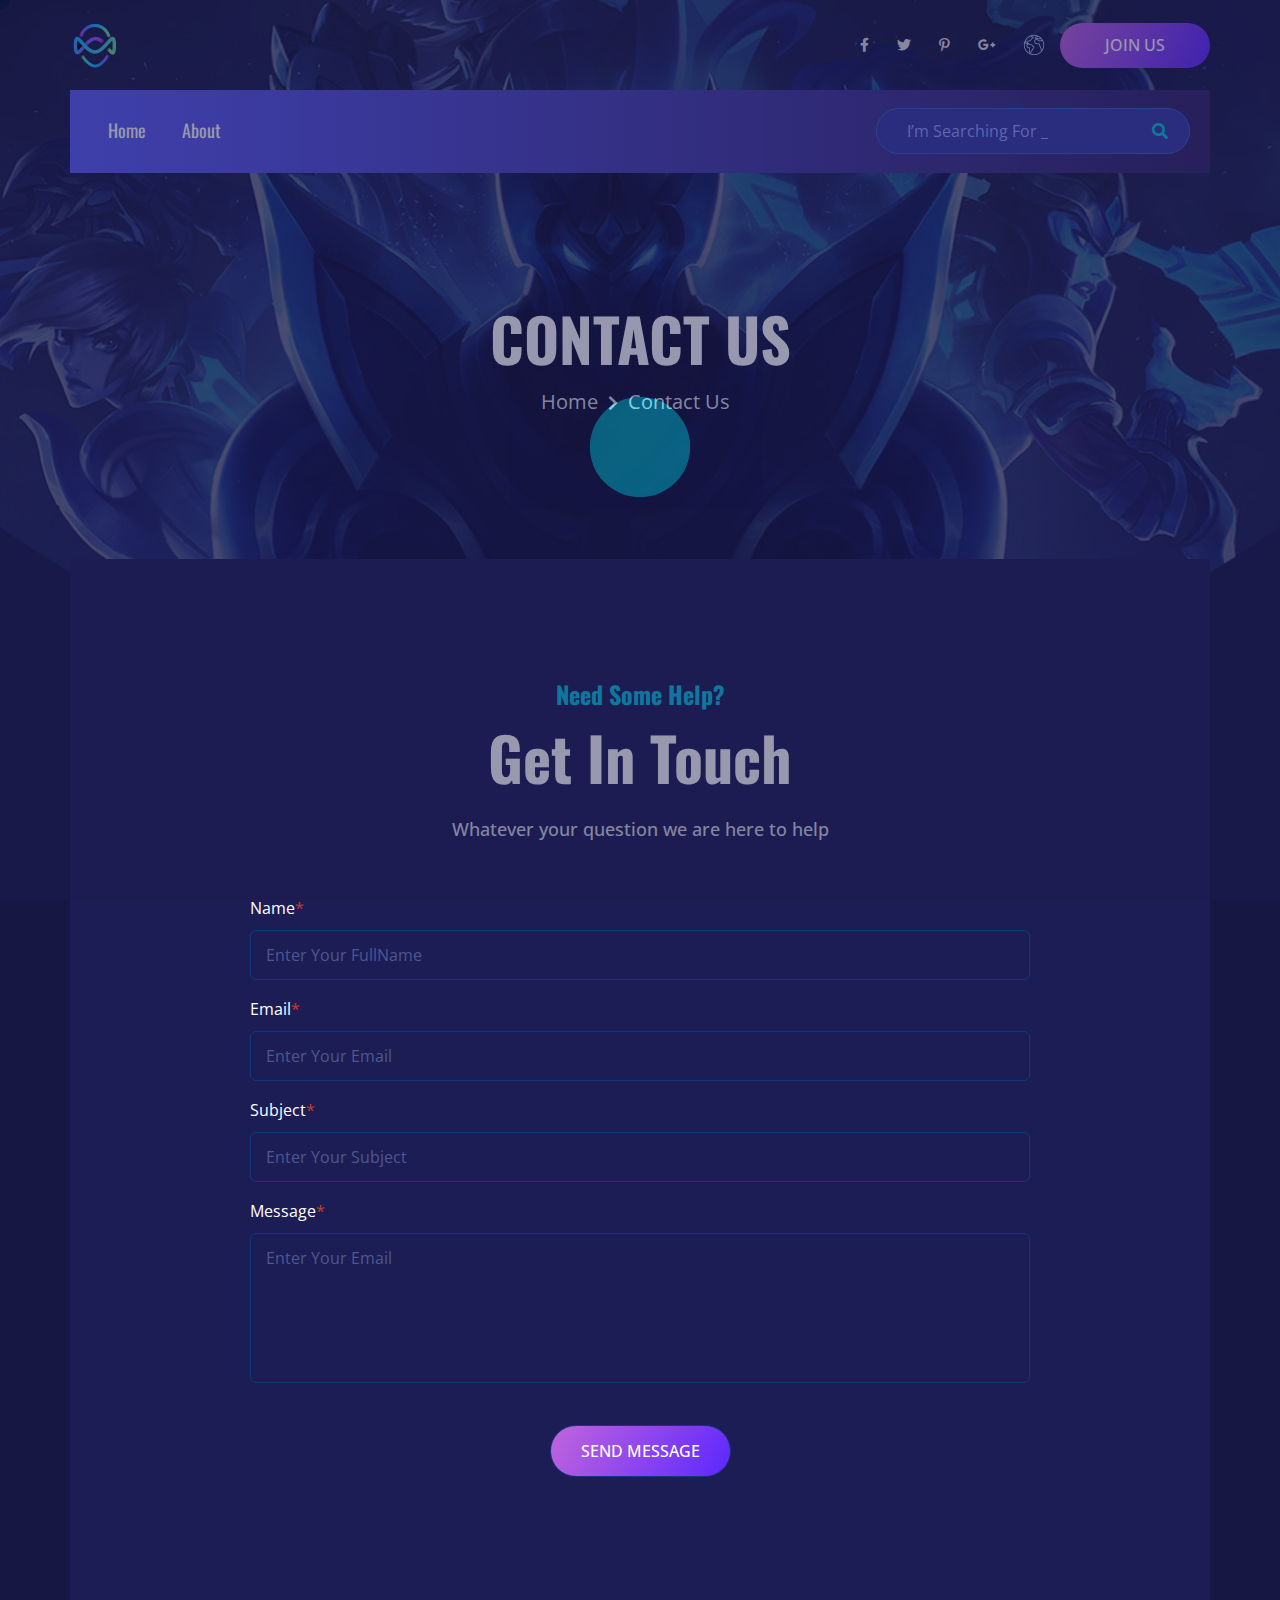
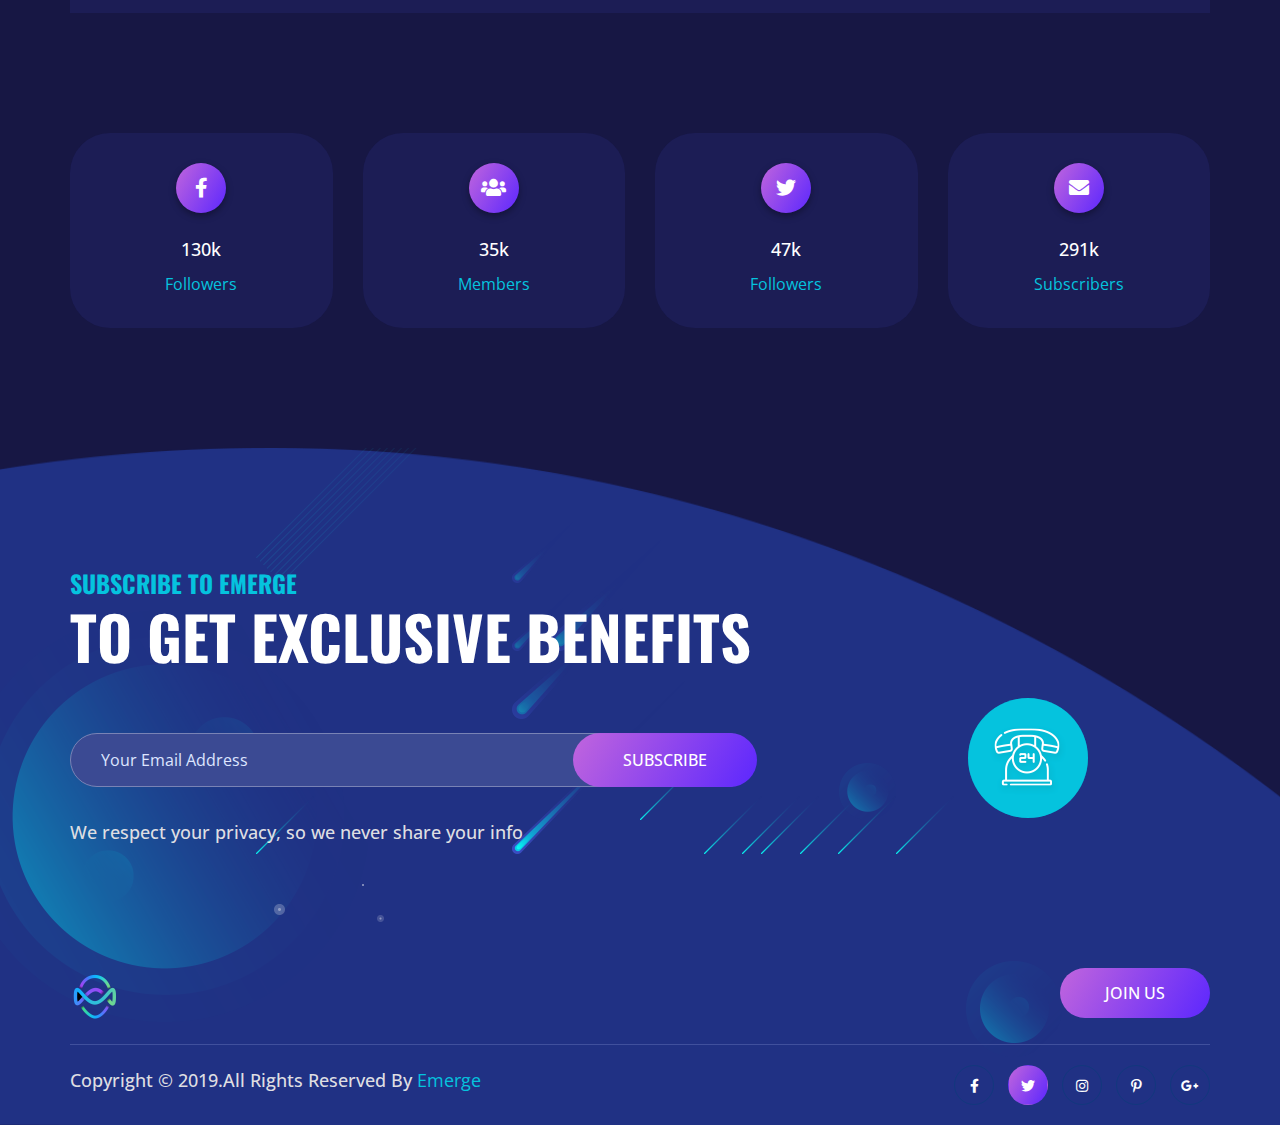
<file: demo/contact.html>
<!DOCTYPE html>
<html lang="en">
  <!-- Mirrored from pixner.net/medforce/demo/contact.html by HTTrack Website Copier/3.x [XR&CO'2014], Thu, 26 May 2022 18:30:05 GMT -->
  <head>
    <meta charset="UTF-8" />
    <meta name="viewport" content="width=device-width, initial-scale=1.0" />
    <meta http-equiv="X-UA-Compatible" content="ie=edge" />
    <title>Emerge</title>
    <!-- fontawesome css link -->
    <link rel="stylesheet" href="assets/css/fontawesome-all.min.css" />
    <!-- flaticon css -->
    <link rel="stylesheet" href="assets/font/flaticon.css" />
    <!-- magnific popup -->
    <link rel="stylesheet" href="assets/css/magnific-popup.css" />
    <!-- nice-select css -->
    <link rel="stylesheet" href="assets/css/nice-select.css" />
    <!-- bootstrap css link -->
    <link rel="stylesheet" href="assets/css/bootstrap.min.css" />
    <!-- swipper css link -->
    <link rel="stylesheet" href="assets/css/swiper.min.css" />
    <!-- favicon -->
    <link
      rel="shortcut icon"
      href="assets/images/banner/fav.png"
      type="image/x-icon"
    />
    <!-- animate.css -->
    <link rel="stylesheet" href="assets/css/animate.css" />
    <!-- datepicker.css -->
    <link rel="stylesheet" href="assets/css/datepicker.min.css" />
    <!-- main style css link -->
    <link rel="stylesheet" href="assets/css/style.css" />
    <!-- responsive css link -->
    <link rel="stylesheet" href="assets/css/responsive.css" />
  </head>
  <body>
    <div class="preloader">
      <div class="preloader-inner">
        <div class="preloader-icon">
          <span></span>
          <span></span>
        </div>
        <!-- /preloader-icon -->
      </div>
      <!-- /preloader-inner -->
    </div>
    <!-- /preloader -->

    <div class="cursor"></div>

    <!-- header-section start -->
    <header class="header-section">
      <div class="header">
        <div class="header-top-area">
          <div class="container">
            <div
              class="header-top-content d-flex flex-wrap align-items-center justify-content-between"
            >
              <div class="header-logo">
                <a class="site-logo site-title" href="index.html"
                  ><img src="assets/images/banner/logo.png" alt="site-logo"
                /></a>
              </div>
              <div class="header-right d-flex flex-wrap align-items-center">
                <div class="header-social-area">
                  <ul class="header-social">
                    <li>
                      <a href="#0"><i class="fab fa-facebook-f"></i></a>
                    </li>
                    <li>
                      <a href="#0" class="active"
                        ><i class="fab fa-twitter"></i
                      ></a>
                    </li>
                    <li>
                      <a href="#0"><i class="fab fa-pinterest-p"></i></a>
                    </li>
                    <li>
                      <a href="#0"><i class="fab fa-google-plus-g"></i></a>
                    </li>
                  </ul>
                </div>
                <div class="language-select-list d-flex flex-wrap">
                  <div class="language-thumb">
                    <img src="assets/images/lang.png" alt="language" />
                  </div>
                  <div class="language-select">
                    <!-- <select class="select-bar">
                      <option value="1">Languages</option>
                      <option value="2">Bangla</option>
                      <option value="3">Hindi</option>
                    </select> -->
                  </div>
                </div>
                <div class="header-action">
                  <a href="#0" class="cmn-btn">Join Us</a>
                </div>
              </div>
            </div>
          </div>
        </div>
        <div class="header-bottom">
          <div class="container">
            <nav class="navbar navbar-expand-lg p-0">
              <a class="site-logo site-title d-lg-none" href="index.html"
                ><img src="assets/images/banner/logo.png" alt="site-logo"
              /></a>
              <button
                class="navbar-toggler ml-auto"
                type="button"
                data-toggle="collapse"
                data-target="#navbarSupportedContent"
                aria-controls="navbarSupportedContent"
                aria-expanded="false"
                aria-label="Toggle navigation"
              >
                <span class="fas fa-bars"></span>
              </button>
              <div class="collapse navbar-collapse" id="navbarSupportedContent">
                <ul class="navbar-nav main-menu">
                  <li><a href="index.html">Home</a></li>
                  <li><a href="#0">About</a></li>
                  <!-- <li><a href="#0">Games</a></li>
                  <li><a href="#0">Plan</a></li>
                  <li class="menu_has_children">
                    <a href="#0">Blog</a>
                    <ul class="sub-menu">
                      <li><a href="blog.html">Blog Post</a></li>
                      <li><a href="blog-details.html">Blog Details</a></li>
                    </ul>
                  </li>
                  <li class="active"><a href="contact.html">Contact</a></li> -->
                </ul>
              </div>
              <div class="header-search-bar">
                <input
                  type="text"
                  name="text"
                  placeholder="I’m searching for _"
                />
                <button class="header-search-btn">
                  <i class="fas fa-search"></i>
                </button>
              </div>
            </nav>
          </div>
        </div>
      </div>
    </header>
    <!-- header-section end -->

    <!-- inner-banner-section start -->
    <section
      class="inner-banner-section inner-banner-section--style bg-overlay-black bg bg_img"
      data-background="assets/images/banner/inner.png"
    >
      <div class="container">
        <div class="row justify-content-center">
          <div class="col-lg-12 text-center">
            <div class="inner-banner-content">
              <h2 class="title">Contact Us</h2>
              <div class="breadcrumb-area">
                <nav aria-label="breadcrumb">
                  <ol class="breadcrumb">
                    <li class="breadcrumb-item">
                      <a href="index-1.html">Home</a>
                    </li>
                    <li class="breadcrumb-item active" aria-current="page">
                      Contact us
                    </li>
                  </ol>
                </nav>
              </div>
            </div>
          </div>
        </div>
      </div>
    </section>
    <!-- inner-banner-section end -->

    <!-- contact-section-start -->
    <section class="contact-section bg">
      <div class="container">
        <div class="row justify-content-center">
          <div class="col-lg-12 text-center">
            <div class="contact-area">
              <div class="contact-header">
                <h3 class="sub-title">Need some help?</h3>
                <h2 class="title">Get in Touch</h2>
                <p>Whatever your question we are here to help</p>
              </div>
              <div class="contact-form-area">
                <form class="contact-form">
                  <div class="row">
                    <div class="col-lg-12 form-group text-left">
                      <label>Name<span>*</span></label>
                      <input
                        type="text"
                        name="name"
                        placeholder="Enter Your FullName"
                      />
                    </div>
                    <div class="col-lg-12 form-group text-left">
                      <label>Email<span>*</span></label>
                      <input
                        type="email"
                        name="email"
                        placeholder="Enter Your Email"
                      />
                    </div>
                    <div class="col-lg-12 form-group text-left">
                      <label>Subject<span>*</span></label>
                      <input
                        type="text"
                        name="subject"
                        placeholder="Enter Your Subject"
                      />
                    </div>
                    <div class="col-lg-12 form-group text-left">
                      <label>Message<span>*</span></label>
                      <textarea placeholder="Enter Your Email"></textarea>
                    </div>
                    <div class="col-lg-12 form-group text-center">
                      <input
                        type="submit"
                        class="cmn-btn"
                        value="Send Message"
                      />
                    </div>
                  </div>
                </form>
              </div>
            </div>
          </div>
        </div>
      </div>
    </section>
    <!-- contact-section-end -->

    <!-- contact-item-section start -->
    <section class="contact-section bg pt-120 pb-120">
      <div class="container">
        <div class="row mb-30-none">
          <div class="col-lg-3 col-md-6 col-sm-6 mb-30">
            <div class="contact-item text-center">
              <div class="contact-item-icon">
                <i class="fab fa-facebook-f"></i>
              </div>
              <h3 class="title">130k</h3>
              <span class="sub-title">Followers</span>
            </div>
          </div>
          <div class="col-lg-3 col-md-6 col-sm-6 mb-30">
            <div class="contact-item text-center">
              <div class="contact-item-icon">
                <i class="fas fa-users"></i>
              </div>
              <h3 class="title">35k</h3>
              <span class="sub-title">Members</span>
            </div>
          </div>
          <div class="col-lg-3 col-md-6 col-sm-6 mb-30">
            <div class="contact-item text-center">
              <div class="contact-item-icon">
                <i class="fab fa-twitter"></i>
              </div>
              <h3 class="title">47k</h3>
              <span class="sub-title">Followers</span>
            </div>
          </div>
          <div class="col-lg-3 col-md-6 col-sm-6 mb-30">
            <div class="contact-item text-center">
              <div class="contact-item-icon">
                <i class="fas fa-envelope"></i>
              </div>
              <h3 class="title">291k</h3>
              <span class="sub-title">Subscribers</span>
            </div>
          </div>
        </div>
      </div>
    </section>
    <!-- contact-item-section end -->

    <!-- footer-section start -->
    <section
      class="footer-section bg bg_img"
      data-background="assets/images/footer-bg.png"
    >
      <div class="footer-element">
        <a href="tel:123456789"
          ><img src="assets/images/phone.png" alt="phone"
        /></a>
      </div>
      <div class="footer-element-one">
        <img src="assets/images/footer/footer-element-one.png" alt="element" />
      </div>
      <div class="footer-element-two">
        <img src="assets/images/footer/footer-element-two.png" alt="element" />
      </div>
      <div class="footer-element-three">
        <img src="assets/images/footer/line1.png" alt="element" />
      </div>
      <div class="footer-element-four">
        <img src="assets/images/footer/line1.png" alt="element" />
      </div>
      <div class="footer-element-five">
        <img src="assets/images/footer/line9.png" alt="element" />
      </div>
      <div class="footer-element-six">
        <img src="assets/images/footer/line9.png" alt="element" />
      </div>
      <div class="footer-element-seven">
        <img src="assets/images/footer/line3.png" alt="element" />
      </div>
      <div class="footer-element-eight">
        <img src="assets/images/footer/line5.png" alt="element" />
      </div>
      <div class="footer-element-nine">
        <img src="assets/images/footer/line5.png" alt="element" />
      </div>
      <div class="footer-element-ten">
        <img src="assets/images/footer/line5.png" alt="element" />
      </div>
      <div class="footer-element-eleven">
        <img src="assets/images/footer/line5.png" alt="element" />
      </div>
      <div class="footer-element-twelve">
        <img src="assets/images/footer/line5.png" alt="element" />
      </div>
      <div class="footer-element-thirteen">
        <img src="assets/images/footer/manyline.png" alt="element" />
      </div>
      <div class="footer-element-fourteen">
        <img src="assets/images/footer/line5.png" alt="element" />
      </div>
      <div class="footer-element-fifteen">
        <img src="assets/images/footer/line5.png" alt="element" />
      </div>
      <div class="footer-element-sixteen">
        <img src="assets/images/footer/line5.png" alt="element" />
      </div>
      <div class="footer-element-seventeen">
        <img src="assets/images/footer/circle3.png" alt="element" />
      </div>
      <div class="footer-shape">
        <img src="assets/images/footer/dotline.png" alt="element" />
      </div>
      <div class="container">
        <div class="row">
          <div class="col-lg-12">
            <div class="footer-content">
              <h3 class="sub-title">Subscribe to Emerge</h3>
              <h2 class="title">To Get Exclusive Benefits</h2>
              <form class="footer-form">
                <input
                  type="email"
                  name="email"
                  placeholder="Your Email Address"
                />
                <input type="submit" class="cmn-btn" value="Subscribe" />
              </form>
              <p>We respect your privacy, so we never share your info</p>
            </div>
            <div
              class="footer-bottom d-flex flex-wrap justify-content-between align-items-center"
            >
              <div class="footer-logo">
                <a href="#0"
                  ><img src="assets/images/banner/logo.png" alt="logo"
                /></a>
              </div>
              <div class="footer-btn">
                <a href="#0" class="cmn-btn">Join Us</a>
              </div>
            </div>
            <div
              class="copyright-area d-flex flex-wrap justify-content-between"
            >
              <div class="copyright-content">
                <p>
                  Copyright © 2019.All Rights Reserved By
                  <a href="#">Emerge</a>
                </p>
              </div>
              <ul class="blog-social">
                <li>
                  <a href="#0"><i class="fab fa-facebook-f"></i></a>
                </li>
                <li>
                  <a href="#0" class="active"><i class="fab fa-twitter"></i></a>
                </li>
                <li>
                  <a href="#0"><i class="fab fa-instagram"></i></a>
                </li>
                <li>
                  <a href="#0"><i class="fab fa-pinterest-p"></i></a>
                </li>
                <li>
                  <a href="#0"><i class="fab fa-google-plus-g"></i></a>
                </li>
              </ul>
            </div>
          </div>
        </div>
      </div>
    </section>
    <!-- footer-section end -->

    <!-- jquery -->
    <script src="assets/js/jquery-3.3.1.min.js"></script>
    <!-- migarate-jquery -->
    <script src="assets/js/jquery-migrate-3.0.0.js"></script>
    <!-- bootstrap js -->
    <script src="assets/js/bootstrap.min.js"></script>
    <!-- magnific-popup js -->
    <script src="assets/js/jquery.magnific-popup.js"></script>
    <!-- isotope -->
    <script src="assets/js/isotope.pkgd.min.js"></script>
    <!-- nice-select js-->
    <script src="assets/js/jquery.nice-select.js"></script>
    <!-- swipper js -->
    <script src="assets/js/swiper.min.js"></script>
    <!-- waypoints js link -->
    <script src="assets/js/jquery.waypoints.min.js"></script>
    <!-- counterup js -->
    <script src="assets/js/jquery.counterup.min.js"></script>
    <!-- datepicker js -->
    <script src="assets/js/datepicker.min.js"></script>
    <!-- datepicker js -->
    <script src="assets/js/datepicker.en.js"></script>
    <!-- wow js file -->
    <script src="assets/js/wow.min.js"></script>
    <script src="assets/js/plugin.js"></script>
    <!-- paroller js -->
    <script src="assets/js/jquery.paroller.min.js"></script>
    <!-- main -->
    <script src="assets/js/main.js"></script>
  </body>

  <!-- Mirrored from pixner.net/medforce/demo/contact.html by HTTrack Website Copier/3.x [XR&CO'2014], Thu, 26 May 2022 18:30:05 GMT -->
</html>
</file>
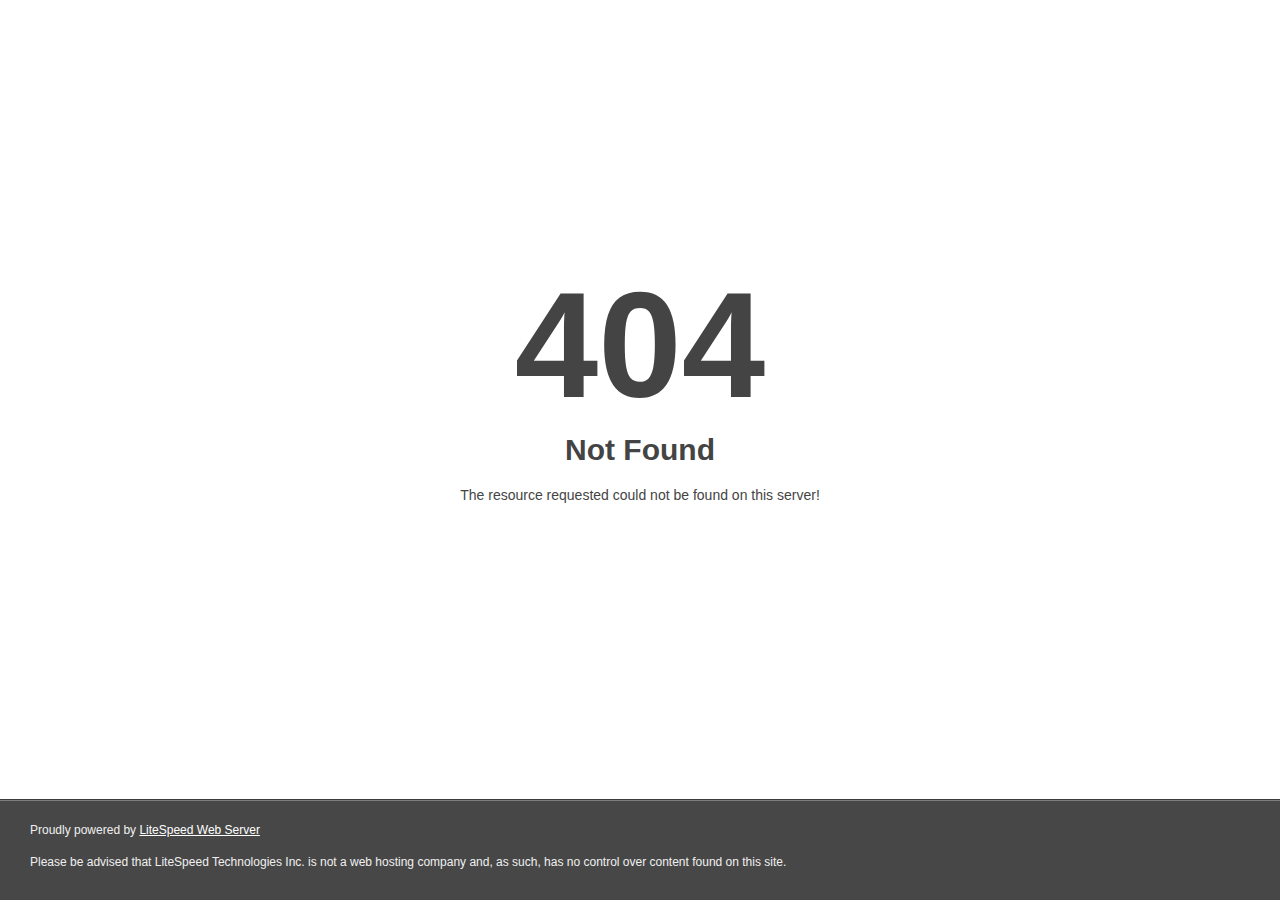
<file: demo/index-1.html>
<!DOCTYPE html>
<html style="height:100%">
<head>
<meta name="viewport" content="width=device-width, initial-scale=1, shrink-to-fit=no" />
<title> 404 Not Found
</title></head>
<body style="color: #444; margin:0;font: normal 14px/20px Arial, Helvetica, sans-serif; height:100%; background-color: #fff;">
<div style="height:auto; min-height:100%; ">     <div style="text-align: center; width:800px; margin-left: -400px; position:absolute; top: 30%; left:50%;">
        <h1 style="margin:0; font-size:150px; line-height:150px; font-weight:bold;">404</h1>
<h2 style="margin-top:20px;font-size: 30px;">Not Found
</h2>
<p>The resource requested could not be found on this server!</p>
</div></div><div style="color:#f0f0f0; font-size:12px;margin:auto;padding:0px 30px 0px 30px;position:relative;clear:both;height:100px;margin-top:-101px;background-color:#474747;border-top: 1px solid rgba(0,0,0,0.15);box-shadow: 0 1px 0 rgba(255, 255, 255, 0.3) inset;">
<br>Proudly powered by  <a style="color:#fff;" href="http://www.litespeedtech.com/error-page">LiteSpeed Web Server</a><p>Please be advised that LiteSpeed Technologies Inc. is not a web hosting company and, as such, has no control over content found on this site.</p></div></body></html>
</file>
<file: demo/assets/font/flaticon.css>
/*
  	Flaticon icon font: Flaticon
  	Creation date: 26/11/2019 06:55
  	*/

@font-face {
  font-family: "Flaticon";
  src: url("Flaticon.eot");
  src: url("Flaticond41d.eot?#iefix") format("embedded-opentype"),
       url("Flaticon.woff2") format("woff2"),
       url("Flaticon.woff") format("woff"),
       url("Flaticon.ttf") format("truetype"),
       url("Flaticon.svg#Flaticon") format("svg");
  font-weight: normal;
  font-style: normal;
}

@media screen and (-webkit-min-device-pixel-ratio:0) {
  @font-face {
    font-family: "Flaticon";
    src: url("Flaticon.svg#Flaticon") format("svg");
  }
}

[class^="flaticon-"]:before, [class*=" flaticon-"]:before,
[class^="flaticon-"]:after, [class*=" flaticon-"]:after {   
  font-family: Flaticon;
font-style: normal;
}

.flaticon-shopping-bag:before { content: "\f100"; }
.flaticon-search:before { content: "\f101"; }
.flaticon-avatar:before { content: "\f102"; }
.flaticon-credit-card:before { content: "\f103"; }
.flaticon-pathway:before { content: "\f104"; }
.flaticon-research:before { content: "\f105"; }
.flaticon-diagram:before { content: "\f106"; }
.flaticon-value:before { content: "\f107"; }
.flaticon-value-1:before { content: "\f108"; }
.flaticon-courthouse:before { content: "\f109"; }
.flaticon-mobile-app:before { content: "\f10a"; }
.flaticon-location:before { content: "\f10b"; }
.flaticon-play-button:before { content: "\f10c"; }
.flaticon-startup:before { content: "\f10d"; }
.flaticon-add:before { content: "\f10e"; }
.flaticon-right-arrow:before { content: "\f10f"; }
.flaticon-quote:before { content: "\f110"; }
.flaticon-playstore:before { content: "\f111"; }
.flaticon-apple-logo:before { content: "\f112"; }
.flaticon-placeholder:before { content: "\f113"; }
.flaticon-phone-call:before { content: "\f114"; }
.flaticon-play-button-1:before { content: "\f115"; }
.flaticon-quotation-mark:before { content: "\f116"; }
.flaticon-paper-plane:before { content: "\f117"; }
.flaticon-speech-bubble:before { content: "\f118"; }
.flaticon-up-arrow:before { content: "\f119"; }
.flaticon-whiteboard:before { content: "\f11a"; }
.flaticon-loupe:before { content: "\f11b"; }
.flaticon-plan:before { content: "\f11c"; }
.flaticon-promotion:before { content: "\f11d"; }
.flaticon-woman:before { content: "\f11e"; }
.flaticon-security:before { content: "\f11f"; }
.flaticon-collaboration:before { content: "\f120"; }
.flaticon-pdf-file-format-symbol:before { content: "\f121"; }
.flaticon-doc:before { content: "\f122"; }
.flaticon-smartphone:before { content: "\f123"; }
.flaticon-left-quote:before { content: "\f124"; }
.flaticon-tick:before { content: "\f125"; }
.flaticon-emails:before { content: "\f126"; }
.flaticon-contact:before { content: "\f127"; }
</file>
<file: demo/assets/css/nice-select.css>
.nice-select {
  -webkit-tap-highlight-color: transparent;
  background-color: #fff;
  border-radius: 5px;
  border: solid 1px #e8e8e8;
  box-sizing: border-box;
  clear: both;
  cursor: pointer;
  display: block;
  float: left;
  font-family: inherit;
  font-size: 14px;
  font-weight: normal;
  height: 42px;
  line-height: 40px;
  outline: none;
  padding-left: 18px;
  padding-right: 30px;
  position: relative;
  text-align: left !important;
  -webkit-transition: all 0.2s ease-in-out;
  transition: all 0.2s ease-in-out;
  -webkit-user-select: none;
     -moz-user-select: none;
      -ms-user-select: none;
          user-select: none;
  white-space: nowrap;
  width: auto; }
  .nice-select:hover {
    border-color: #dbdbdb; }
  .nice-select:active, .nice-select.open, .nice-select:focus {
    border-color: #999; }
  .nice-select:after {
    border-bottom: 2px solid #999;
    border-right: 2px solid #999;
    content: '';
    display: block;
    height: 5px;
    margin-top: -4px;
    pointer-events: none;
    position: absolute;
    right: 12px;
    top: 50%;
    -webkit-transform-origin: 66% 66%;
        -ms-transform-origin: 66% 66%;
            transform-origin: 66% 66%;
    -webkit-transform: rotate(45deg);
        -ms-transform: rotate(45deg);
            transform: rotate(45deg);
    -webkit-transition: all 0.15s ease-in-out;
    transition: all 0.15s ease-in-out;
    width: 5px; }
  .nice-select.open:after {
    -webkit-transform: rotate(-135deg);
        -ms-transform: rotate(-135deg);
            transform: rotate(-135deg); }
  .nice-select.open .list {
    opacity: 1;
    pointer-events: auto;
    -webkit-transform: scale(1) translateY(0);
        -ms-transform: scale(1) translateY(0);
            transform: scale(1) translateY(0); }
  .nice-select.disabled {
    border-color: #ededed;
    color: #999;
    pointer-events: none; }
    .nice-select.disabled:after {
      border-color: #cccccc; }
  .nice-select.wide {
    width: 100%; }
    .nice-select.wide .list {
      left: 0 !important;
      right: 0 !important; }
  .nice-select.right {
    float: right; }
    .nice-select.right .list {
      left: auto;
      right: 0; }
  .nice-select.small {
    font-size: 12px;
    height: 36px;
    line-height: 34px; }
    .nice-select.small:after {
      height: 4px;
      width: 4px; }
    .nice-select.small .option {
      line-height: 34px;
      min-height: 34px; }
  .nice-select .list {
    background-color: #fff;
    border-radius: 5px;
    box-shadow: 0 0 0 1px rgba(68, 68, 68, 0.11);
    box-sizing: border-box;
    margin-top: 4px;
    opacity: 0;
    overflow: hidden;
    padding: 0;
    pointer-events: none;
    position: absolute;
    top: 100%;
    left: 0;
    -webkit-transform-origin: 50% 0;
        -ms-transform-origin: 50% 0;
            transform-origin: 50% 0;
    -webkit-transform: scale(0.75) translateY(-21px);
        -ms-transform: scale(0.75) translateY(-21px);
            transform: scale(0.75) translateY(-21px);
    -webkit-transition: all 0.2s cubic-bezier(0.5, 0, 0, 1.25), opacity 0.15s ease-out;
    transition: all 0.2s cubic-bezier(0.5, 0, 0, 1.25), opacity 0.15s ease-out;
    z-index: 9; }
    .nice-select .list:hover .option:not(:hover) {
      background-color: transparent !important; }
  .nice-select .option {
    cursor: pointer;
    font-weight: 400;
    line-height: 40px;
    list-style: none;
    min-height: 40px;
    outline: none;
    padding-left: 18px;
    padding-right: 29px;
    text-align: left;
    -webkit-transition: all 0.2s;
    transition: all 0.2s; }
    .nice-select .option:hover, .nice-select .option.focus, .nice-select .option.selected.focus {
      background-color: #f6f6f6; }
    .nice-select .option.selected {
      font-weight: bold; }
    .nice-select .option.disabled {
      background-color: transparent;
      color: #999;
      cursor: default; }

.no-csspointerevents .nice-select .list {
  display: none; }

.no-csspointerevents .nice-select.open .list {
  display: block; }
</file>
<file: demo/assets/css/style.css>
/*------------------------
	Css Indexing
--------------------------
@typography
--------------------------
Global css
--------------------------
Preloader
--------------------------
Navbar Area Start
--------------------------
Hero Area Area Start
--------------------------
About Section Start
--------------------------
Feature Area Start
--------------------------
Pricing Section Start
--------------------------
Counter Area Start
--------------------------
Footer Area  Start
--------------------------
 About Section Start
--------------------------
 Blog Page Start
--------------------------
Blog Details Page Start
--------------------------
Product Details Area Start
--------------------------
Portfolio Area Start
--------------------------
Contact Area Start
--------------------------

-----------------*/
/*  google fonts */
@import url('https://fonts.googleapis.com/css?family=Open+Sans:300,300i,400,400i,600,600i,700,700i,800,800i|Oswald:400,500,600,700&amp;display=swap');

/* reset css start */
:root {
  --heading-font: 'Oswald', sans-serif;
  --para-font: 'Open Sans', sans-serif;
  --heading-color: #ffffff;
  --para-color: #dedee2;
  --main-color: #05c3de;
  --bg-main-color: #171744;
  --bg-second-color: #1c1d55;
}

body {
  font-size: 16px;
  font-family: var(--para-font);
  padding: 0;
  margin: 0;
  font-weight: 400;
  overflow-x: hidden;
}

html {
  scroll-behavior: smooth;
}

h1,
h2,
h3,
h4,
h5,
h6 {
  padding: 0;
  margin: 0;
}
h1,
h1 > a,
h2,
h2 > a,
h3,
h3 > a,
h4,
h4 > a,
h5,
h5 > a,
h6,
h6 > a {
  font-family: var(--heading-font);
  color: var(--heading-color);
  line-height: 1.25;
  font-weight: 600;
  text-transform: capitalize;
  transition: all 0.3s;
  -webkit-transition: all 0.3s;
  -moz-transition: all 0.3s;
  -ms-transition: all 0.3s;
  -o-transition: all 0.3s;
}
h1 > a:hover,
h2 > a:hover,
h3 > a:hover,
h4 > a:hover,
h5 > a:hover,
h6 > a:hover {
  color: var(--main-color);
}
h1,
h1 > a {
  font-size: 70px;
  font-weight: 700;
}
h2,
h2 > a {
  font-size: 60px;
  font-weight: 700;
}
h3,
h3 > a {
  font-size: 24px;
  font-weight: 700;
}
h4,
h4 > a {
  font-size: 20px;
}
h5,
h5 > a {
  font-size: 18px;
}
h6,
h6 > a {
  font-size: 16px;
}

a {
  display: inline-block;
  font-family: var(--para-font);
  font-weight: 400;
}
a,
a:focus,
a:hover {
  text-decoration: none;
  color: inherit;
}
p,
span,
li {
  margin: 0;
  font-family: var(--para-font);
  color: var(--para-color);
  line-height: 1.7;
  font-size: 16px;
}
span,
li {
  text-transform: capitalize;
}
p {
  font-family: var(--para-font);
  font-size: 18px;
  font-weight: 500;
}
img {
  max-width: 100%;
  height: auto;
}
ul,
ol {
  padding: 0;
  margin: 0;
  list-style: none;
}
button:focus,
input:focus,
textarea:focus {
  outline: none;
}
button {
  border: none;
  cursor: pointer;
}

input,
textarea {
  padding: 12px 15px;
  border: 1px solid #12387e;
  border-radius: 6px;
  font-size: 16px;
  background: transparent;
  width: 100%;
  font-family: var(--para-font);
  color: #4c588f;
  text-transform: capitalize;
}

label {
  color: var(--heading-color);
}

select {
  padding: 10px 20px;
  border: 1px solid #e5e5e5;
  cursor: pointer;
}

textarea {
  min-height: 150px;
  resize: none;
}
span {
  display: inline-block;
}

.bg {
  background-color: var(--bg-main-color);
}

.bg-overlay-black {
  position: relative;
}
.bg-overlay-black:before {
  content: '';
  position: absolute;
  background-color: #171744;
  width: 100%;
  height: 100%;
  left: 0;
  right: 0;
  top: 0;
  bottom: 0;
  z-index: 1;
  opacity: 0.6;
}
.bg-overlay-black > div {
  position: relative;
  z-index: 2;
}

/* menu affix css */
.animated {
  -webkit-animation-duration: 1s;
  animation-duration: 1s;
  -webkit-animation-fill-mode: both;
  animation-fill-mode: both;
}
@-webkit-keyframes fadeInDown {
  from {
    opacity: 0;
    -webkit-transform: translate3d(0, -100%, 0);
    -ms-transform: translate3d(0, -100%, 0);
    transform: translate3d(0, -100%, 0);
  }
  to {
    opacity: 1;
    -webkit-transform: none;
    -ms-transform: none;
    transform: none;
  }
}
@keyframes fadeInDown {
  from {
    opacity: 0;
    -webkit-transform: translate3d(0, -100%, 0);
    -ms-transform: translate3d(0, -100%, 0);
    transform: translate3d(0, -100%, 0);
  }
  to {
    opacity: 1;
    -webkit-transform: none;
    -ms-transform: none;
    transform: none;
  }
}

@-webkit-keyframes fadeInUp {
  from {
    opacity: 0;
    -webkit-transform: translate3d(0, 100%, 0);
    -ms-transform: translate3d(0, 100%, 0);
    transform: translate3d(0, 100%, 0);
  }
  to {
    opacity: 1;
    -webkit-transform: none;
    -ms-transform: none;
    transform: none;
  }
}
@keyframes fadeInUp {
  from {
    opacity: 0;
    -webkit-transform: translate3d(0, 100%, 0);
    -ms-transform: translate3d(0, 100%, 0);
    transform: translate3d(0, 100%, 0);
  }
  to {
    opacity: 1;
    -webkit-transform: none;
    -ms-transform: none;
    transform: none;
  }
}

::selection {
  background-color: var(--main-color);
}

.bg_img {
  background-size: cover;
  background-position: center;
  background-repeat: no-repeat;
}

.title span {
  font-size: inherit;
  font-family: inherit;
  line-height: inherit;
  font-weight: inherit;
}

.bg_img {
  background-position: center;
  background-size: cover;
}

.mr-1,
.mx-1 {
  margin-right: 0.25rem !important;
}

.mt-1,
.my-1 {
  margin-top: 0.25rem !important;
}

.button-group {
  display: inline-flex;
  overflow: hidden;
  flex-wrap: wrap;
  justify-content: center;
}

.b-none {
  border: none !important;
}

.section-header {
  position: relative;
  margin-top: -10px;
  margin-bottom: 53px;
}

.title {
  color: var(--heading-color);
}

.section-title {
  padding: 0;
  font-weight: 700;
  font-size: 40px;
  text-align: center;
  text-transform: capitalize;
  margin-bottom: 20px;
}

.title-border {
  position: relative;
  display: inline-block;
  width: 60px;
  height: 3px;
  background-color: var(--main-color);
  margin: 0 13px 30px 13px;
}

.title-border::before {
  position: absolute;
  content: '';
  left: -13px;
  bottom: 0;
  width: 10px;
  height: 3px;
  background-color: var(--main-color);
}

.title-border::after {
  position: absolute;
  content: '';
  right: -13px;
  bottom: 0;
  width: 10px;
  height: 3px;
  background-color: var(--main-color);
}

.title-border-center {
  margin: 0 auto;
  margin-bottom: 30px;
}

@media (max-width: 991px) {
  .section-title {
    font-size: 30px;
  }
}

@media (max-width: 575px) {
  .section-title {
    font-size: 24px;
  }
}

.section-title span {
  color: var(--primary-color);
  font-size: inherit;
  font-family: inherit;
  line-height: inherit;
  font-weight: inherit;
}

.shadow-none {
  -webkit-box-shadow: none;
  box-shadow: none;
}

.mb-30 {
  margin-bottom: 30px;
}

.mb-60 {
  margin-bottom: 60px;
}

.mb-60-none {
  margin-bottom: -60px;
}

.mb-30-none {
  margin-bottom: -30px;
}

.mt-60 {
  margin-top: 60px;
}

.tx {
  text-align: right;
}

.mt-30 {
  margin-top: 30px;
}

.mt-60-none {
  margin-top: -60px;
}

.mb-90 {
  margin-bottom: 90px;
}

.mb-90-none {
  margin-bottom: -90px;
}

.pt-80 {
  padding-top: 80px;
}

.pt-120 {
  padding-top: 120px;
}

@media (max-width: 991px) {
  .pt-120 {
    padding-top: 90px;
  }
}

@media (max-width: 575px) {
  .pt-120 {
    padding-top: 70px;
  }
}

.pb-120 {
  padding-bottom: 120px;
}

@media (max-width: 991px) {
  .pb-120 {
    padding-bottom: 90px;
  }
}

@media (max-width: 575px) {
  .pb-120 {
    padding-bottom: 70px;
  }
}

.px-40 {
  padding-left: 40px;
  padding-right: 40px;
}

@media (max-width: 575px) {
  .px-40 {
    padding-left: 15px;
    padding-right: 15px;
  }
}

.scrollToTop {
  position: fixed;
  bottom: 0;
  right: 30px;
  width: 50px;
  height: 50px;
  border-radius: 8px;
  background-image: -moz-linear-gradient(
    -30deg,
    rgb(193, 101, 221) 0%,
    rgb(92, 39, 254) 100%
  );
  background-image: -webkit-linear-gradient(
    -30deg,
    rgb(193, 101, 221) 0%,
    rgb(92, 39, 254) 100%
  );
  background-image: -ms-linear-gradient(
    -30deg,
    rgb(193, 101, 221) 0%,
    rgb(92, 39, 254) 100%
  );
  color: #fff;
  line-height: 50px;
  font-size: 24px;
  text-align: center;
  z-index: 99;
  cursor: pointer;
  transition: all 1s;
  transform: translateY(100%);
}

.scrollToTop.active {
  bottom: 30px;
  transform: translateY(0%);
  color: var(--main-color);
  box-shadow: 0px 3px 10px 0px rgba(0, 0, 0, 0.1);
  animation: giraffe 3s linear infinite;
}

.scrollToTop.active::before,
.scrollToTop.active::after {
  position: absolute;
  content: '';
  width: 100%;
  height: 100%;
  left: 0;
  top: 0;
  border-radius: 8px;
  background-image: -moz-linear-gradient(
    -30deg,
    rgb(193, 101, 221) 0%,
    rgb(92, 39, 254) 100%
  );
  background-image: -webkit-linear-gradient(
    -30deg,
    rgb(193, 101, 221) 0%,
    rgb(92, 39, 254) 100%
  );
  background-image: -ms-linear-gradient(
    -30deg,
    rgb(193, 101, 221) 0%,
    rgb(92, 39, 254) 100%
  );
  opacity: 0.15;
  z-index: -10;
}

.scrollToTop.active::before {
  z-index: -10;
  -webkit-animation: inner-ripple 2000ms linear infinite;
  -moz-animation: inner-ripple 2000ms linear infinite;
  animation: inner-ripple 2000ms linear infinite;
}

.scrollToTop.active::after {
  z-index: -10;
  -webkit-animation: outer-ripple 2000ms linear infinite;
  -moz-animation: outer-ripple 2000ms linear infinite;
  animation: outer-ripple 2000ms linear infinite;
}

.scrollToTop:hover {
  color: #fff;
}

@-webkit-keyframes sk-scaleout {
  0% {
    -webkit-transform: scale(0);
  }
  100% {
    -webkit-transform: scale(1);
    opacity: 0;
  }
}

@keyframes sk-scaleout {
  0% {
    -webkit-transform: scale(0);
    transform: scale(0);
  }
  100% {
    -webkit-transform: scale(1);
    transform: scale(1);
    opacity: 0;
  }
}

@keyframes rotate {
  0% {
    -webkit-transform: translate(-50%, -50%) rotate(0deg);
    -ms-transform: translate(-50%, -50%) rotate(0deg);
    transform: translate(-50%, -50%) rotate(0deg);
  }
  100% {
    -webkit-transform: translate(-50%, -50%) rotate(360deg);
    -ms-transform: translate(-50%, -50%) rotate(360deg);
    transform: translate(-50%, -50%) rotate(360deg);
  }
}
@-moz-keyframes rotate {
  0% {
    -webkit-transform: translate(-50%, -50%) rotate(0deg);
    -ms-transform: translate(-50%, -50%) rotate(0deg);
    transform: translate(-50%, -50%) rotate(0deg);
  }
  100% {
    -webkit-transform: translate(-50%, -50%) rotate(360deg);
    -ms-transform: translate(-50%, -50%) rotate(360deg);
    transform: translate(-50%, -50%) rotate(360deg);
  }
}
@-webkit-keyframes rotate {
  0% {
    -webkit-transform: translate(-50%, -50%) rotate(0deg);
    -ms-transform: translate(-50%, -50%) rotate(0deg);
    transform: translate(-50%, -50%) rotate(0deg);
  }
  100% {
    -webkit-transform: translate(-50%, -50%) rotate(360deg);
    -ms-transform: translate(-50%, -50%) rotate(360deg);
    transform: translate(-50%, -50%) rotate(360deg);
  }
}

*::-webkit-scrollbar-track {
  -webkit-box-shadow: inset 0 0 6px rgba(0, 0, 0, 0.3);
  box-shadow: inset 0 0 6px rgba(0, 0, 0, 0.3);
  background-color: #f5f5f5;
}

*::-webkit-scrollbar {
  width: 6px;
  background-color: #000;
}

*::-webkit-scrollbar-button {
  background-color: #000;
}

*::-webkit-scrollbar-thumb {
  background-color: #000000;
}

/* menu affix css */
.animated {
  -webkit-animation-duration: 1s;
  animation-duration: 1s;
  -webkit-animation-fill-mode: both;
  animation-fill-mode: both;
}
@-webkit-keyframes fadeInDown {
  from {
    opacity: 0;
    -webkit-transform: translate3d(0, -100%, 0);
    -ms-transform: translate3d(0, -100%, 0);
    transform: translate3d(0, -100%, 0);
  }
  to {
    opacity: 1;
    -webkit-transform: none;
    -ms-transform: none;
    transform: none;
  }
}
@keyframes fadeInDown {
  from {
    opacity: 0;
    -webkit-transform: translate3d(0, -100%, 0);
    -ms-transform: translate3d(0, -100%, 0);
    transform: translate3d(0, -100%, 0);
  }
  to {
    opacity: 1;
    -webkit-transform: none;
    -ms-transform: none;
    transform: none;
  }
}
.fadeInDown {
  -webkit-animation-name: fadeInDown;
  animation-name: fadeInDown;
}

.cmn-btn {
  position: relative;
  padding: 0 45px;
  text-align: center;
  display: inline-block;
  color: #ffffff;
  border-radius: 60px;
  font-size: 16px;
  font-weight: 500;
  line-height: 50px;
  overflow: hidden;
  text-transform: uppercase;
  transition: all 0.5s;
  z-index: 1;
}
.cmn-btn::before {
  position: absolute;
  content: '';
  top: 0;
  right: 0;
  width: 100%;
  height: 100%;
  background-image: -moz-linear-gradient(
    -30deg,
    rgb(193, 101, 221) 0%,
    rgb(92, 39, 254) 100%
  );
  background-image: -webkit-linear-gradient(
    -30deg,
    rgb(193, 101, 221) 0%,
    rgb(92, 39, 254) 100%
  );
  background-image: -ms-linear-gradient(
    -30deg,
    rgb(193, 101, 221) 0%,
    rgb(92, 39, 254) 100%
  );
  z-index: -1;
  opacity: 1;
  transition: all 0.5s;
}
.cmn-btn::after {
  position: absolute;
  content: '';
  top: 0;
  right: 0;
  width: 100%;
  height: 100%;
  background-image: -moz-linear-gradient(
    -30deg,
    rgb(193, 101, 221) 0%,
    rgb(92, 39, 254) 100%
  );
  background-image: -webkit-linear-gradient(
    -30deg,
    rgb(193, 101, 221) 0%,
    rgb(92, 39, 254) 100%
  );
  background-image: -ms-linear-gradient(
    -30deg,
    rgb(193, 101, 221) 0%,
    rgb(92, 39, 254) 100%
  );
  z-index: -1;
  opacity: 0;
  transition: all 0.5s;
}
.cmn-btn i {
  padding-left: 10px;
}
.cmn-btn:hover {
  color: white;
}
.cmn-btn:hover::before {
  opacity: 0;
}
.cmn-btn:hover::after {
  opacity: 1;
}

.cmn-btn-border {
  position: relative;
  padding: 14px 35px;
  background-color: transparent;
  color: #fff;
  font-size: 16px;
  font-weight: 600;
  overflow: hidden;
  text-transform: capitalize;
  -webkit-border-radius: 30px;
  -moz-border-radius: 30px;
  border-radius: 30px;
  border: 1px solid #3a446a;
  -webkit-transition: all 0.3s;
  transition: all 0.3s;
  z-index: 1;
}

.cmn-btn-border:hover {
  background-image: -moz-linear-gradient(
    -30deg,
    rgb(193, 101, 221) 0%,
    rgb(92, 39, 254) 100%
  );
  background-image: -webkit-linear-gradient(
    -30deg,
    rgb(193, 101, 221) 0%,
    rgb(92, 39, 254) 100%
  );
  background-image: -ms-linear-gradient(
    -30deg,
    rgb(193, 101, 221) 0%,
    rgb(92, 39, 254) 100%
  );
  color: #fff;
  border: 1px solid transparent;
}

.custom-btn {
  color: var(--main-color);
}
.custom-btn i {
  padding-left: 10px;
}
.custom-btn:hover {
  color: var(--main-color);
}

.preloader {
  position: fixed;
  top: 0;
  left: 0;
  z-index: 9999;
  width: 100%;
  height: 100%;
  background-color: #1c1c50;
  overflow: hidden;
}

.preloader-inner {
  position: absolute;
  top: 50%;
  left: 50%;
  -webkit-transform: translate(-50%, -50%);
  transform: translate(-50%, -50%);
}

.preloader-icon {
  width: 100px;
  height: 100px;
  display: inline-block;
  padding: 0px;
}

.preloader-icon span {
  position: absolute;
  display: inline-block;
  width: 100px;
  height: 100px;
  border-radius: 100%;
  background-color: var(--main-color);
  -webkit-animation: preloader-fx 1.6s linear infinite;
  animation: preloader-fx 1.6s linear infinite;
}

.preloader-icon span:last-child {
  animation-delay: -0.8s;
  -webkit-animation-delay: -0.8s;
}

@keyframes preloader-fx {
  0% {
    -webkit-transform: scale(0, 0);
    transform: scale(0, 0);
    opacity: 0.5;
  }

  100% {
    -webkit-transform: scale(1, 1);
    transform: scale(1, 1);
    opacity: 0;
  }
}
@-webkit-keyframes preloader-fx {
  0% {
    -webkit-transform: scale(0, 0);
    opacity: 0.5;
  }

  100% {
    -webkit-transform: scale(1, 1);
    opacity: 0;
  }
}

.section-header .sub-title {
  color: var(--main-color);
  margin-bottom: 20px;
}

/* header */
.header-section {
  position: absolute;
  top: 0;
  left: 0;
  width: 100%;
  z-index: 999;
}
.header-section--style {
  background-color: var(--main-color);
}
.header {
  background-color: transparent;
  width: 100%;
  z-index: 99;
  -webkit-transition: all ease 1s;
  transition: all ease 1s;
}
.header.active {
  transform: translateY(0%);
  position: fixed;
  top: 0;
  left: 0;
  animation-name: fadeInDown;
  animation-duration: 1s;
  transition: all 1s;
}
.header-section.header-fixed .header-top-area {
  display: none;
}
.header-section.header-fixed {
  position: fixed;
  top: 0;
  left: 0;
  width: 100%;
  z-index: 9999;
  background-color: var(--bg-second-color);
  box-shadow: 0px 3px 10px 0px rgba(0, 0, 0, 0.1);
}
.header-section.header-fixed .header-top,
.header-section.header-fixed .header-middle {
  display: none !important;
}
.header-section.header-fixed .header-bottom {
  background-image: -moz-linear-gradient(
    0deg,
    rgb(93, 93, 249) 0%,
    rgb(49, 35, 102) 100%
  );
  background-image: -webkit-linear-gradient(
    0deg,
    rgb(93, 93, 249) 0%,
    rgb(49, 35, 102) 100%
  );
  background-image: -ms-linear-gradient(
    0deg,
    rgb(93, 93, 249) 0%,
    rgb(49, 35, 102) 100%
  );
  box-shadow: 0px 3px 10px 0px rgba(0, 0, 0, 0.1);
}
.header-section .header-top {
  background-image: -moz-linear-gradient(
    -3deg,
    rgb(254, 104, 15) 2%,
    rgb(247, 88, 20) 39%,
    rgb(239, 72, 25) 94%
  );
  background-image: -webkit-linear-gradient(
    -3deg,
    rgb(254, 104, 15) 2%,
    rgb(247, 88, 20) 39%,
    rgb(239, 72, 25) 94%
  );
  background-image: -ms-linear-gradient(
    -3deg,
    rgb(254, 104, 15) 2%,
    rgb(247, 88, 20) 39%,
    rgb(239, 72, 25) 94%
  );
  padding: 10px;
}

@media (max-width: 991px) {
  .header-section .header-top-area {
    display: none;
  }
  .header-search-bar {
    display: none;
  }
}

.header-top-area {
  padding: 20px 0;
}

.header-bottom {
  width: 100%;
  z-index: 99;
  position: relative;
  -webkit-transition: all ease 1s;
  transition: all ease 1s;
}

.header-middle {
  padding: 30px 0;
}

.header-wrapper {
  display: flex;
  flex-wrap: wrap;
  align-items: center;
  justify-content: space-between;
  border-right: 2px dashed var(--para-color);
}

.header-action {
  display: flex;
  align-items: center;
}

.header-action .cmn-btn {
  line-height: 45px;
}

.language-select-list {
  position: relative;
  z-index: 100;
  margin-left: 15px;
  margin-right: 15px;
}

.language-select .nice-select {
  background-color: transparent;
  border: none;
  padding-left: 6px;
}

.language-select .nice-select.open .list {
  background-color: var(--bg-second-color);
}

.language-select .nice-select.open .list li:hover {
  background-color: var(--main-color);
}

.language-select .nice-select .option:hover,
.nice-select .option.focus,
.nice-select .option.selected.focus {
  background-color: var(--main-color);
}

.language-select .nice-select:after {
  width: 7px;
  height: 7px;
}

.language-thumb {
  display: flex;
  align-items: center;
}

.header-info {
  display: flex;
  flex-wrap: wrap;
}

.header-wrapper .header-info .info-item {
  position: relative;
  display: flex;
  flex-wrap: wrap;
  margin-right: 40px;
  align-items: center;
}

.info-content .title {
  color: var(--heading-color);
  font-weight: 700;
  font-size: 18px;
}

.info-content span {
  color: var(--para-color);
  font-weight: 400;
}

.header-wrapper .header-info .info-item .info-thumb i {
  height: 45px;
  width: 45px;
  line-height: 45px;
  color: #fff;
  border: 1px solid transparent;
  background-image: -moz-linear-gradient(
    -3deg,
    rgb(254, 104, 15) 2%,
    rgb(247, 88, 20) 39%,
    rgb(239, 72, 25) 94%
  );
  background-image: -webkit-linear-gradient(
    -3deg,
    rgb(254, 104, 15) 2%,
    rgb(247, 88, 20) 39%,
    rgb(239, 72, 25) 94%
  );
  background-image: -ms-linear-gradient(
    -3deg,
    rgb(254, 104, 15) 2%,
    rgb(247, 88, 20) 39%,
    rgb(239, 72, 25) 94%
  );
  display: inline-block;
  text-align: center;
  border-radius: 10px;
  margin-right: 15px;
}

.header-wrapper .header-info .info-item .info-thumb i::before {
  font-size: 25px;
}

.navbar-expand-lg {
  z-index: 10;
}

.site-logo {
  position: relative;
  top: 0;
  margin-right: 20px;
}

.fa-bars {
  background: var(--main-color);
  width: 45px;
  height: 45px;
  line-height: 45px;
  color: #fff;
  border: none;
  border-radius: 3px;
  font-size: 18px;
  text-align: center;
}

.navbar {
  padding: 0 20px !important;
  background-image: -moz-linear-gradient(
    0deg,
    rgb(93, 93, 249) 0%,
    rgb(49, 35, 102) 100%
  );
  background-image: -webkit-linear-gradient(
    0deg,
    rgb(93, 93, 249) 0%,
    rgb(49, 35, 102) 100%
  );
  background-image: -ms-linear-gradient(
    0deg,
    rgb(93, 93, 249) 0%,
    rgb(49, 35, 102) 100%
  );
}

.header-section.header-fixed .navbar {
  background: transparent;
}

@media (max-width: 767px) {
  .navbar-collapse {
    max-height: 320px;
    overflow: auto;
  }
}

@media (max-width: 991px) {
  .navbar-collapse .main-menu {
    padding: 15px 0;
  }
  .menu_has_children .sub-menu {
    display: none !important;
  }
  .menu_has_children .sub-menu li {
    width: 100%;
  }
  .navbar-collapse .main-menu .menu_has_children.show .sub-menu,
  .navbar-collapse .main-menu .menu_has_children.show .sub-menu {
    display: flex !important;
    flex-wrap: wrap;
  }
}

.navbar-collapse .main-menu li:last-child .sub-menu {
  left: auto;
  right: 0;
}

.navbar-collapse .main-menu li {
  position: relative;
}

.navbar-collapse .main-menu li:hover .sub-menu {
  opacity: 1;
  visibility: visible;
  top: 100%;
}

.navbar-collapse .main-menu li.menu_has_children {
  position: relative;
}

.navbar-collapse .main-menu li.menu_has_children i {
  font-size: 18px;
  /* transform: translateY(2px); */
  margin-left: 5px;
}

@media (max-width: 991px) {
  .navbar-collapse .main-menu li.menu_has_children::before {
    top: 12px;
    right: 15px;
  }
}

.navbar-collapse .main-menu li a {
  padding: 25px 18px;
  color: #fff;
  font-weight: 400;
  align-items: center;
  font-size: 18px;
  text-transform: capitalize;
  border-bottom: 2px solid transparent;
  font-family: var(--heading-font);
  transition: all 0.5s;
}

.navbar-collapse .main-menu li.active a {
  color: var(--main-color);
}

.navbar-collapse .main-menu li a:hover {
  color: var(--main-color);
}

@media (max-width: 1199px) {
  .navbar-collapse .main-menu li a {
    padding: 30px 10px;
  }
}

@media (max-width: 991px) {
  .navbar-collapse .main-menu li a {
    padding: 12px 15px;
    display: block;
  }
}

.navbar-collapse .main-menu li .sub-menu {
  position: absolute;
  top: 105%;
  left: 0;
  width: 220px;
  background-color: var(--bg-second-color);
  -webkit-box-shadow: 0 5px 10px 2px rgba(0, 0, 0, 0.1);
  box-shadow: 0 5px 10px 2px rgba(0, 0, 0, 0.1);
  padding: 4px 0;
  opacity: 0.5;
  visibility: hidden;
  -webkit-transition: all 0.3s;
  transition: all 0.3s;
  z-index: 9;
}

.navbar-collapse .main-menu li .sub-menu li a {
  color: var(--main-color);
  padding: 8px 20px;
  font-size: 16px;
  display: block;
  transition: all 0.5s;
}

.navbar-collapse .main-menu li .sub-menu li {
  border-bottom: 1px solid #3462c2;
  transition: all 0.5s;
}

.navbar-collapse .main-menu li .sub-menu li:hover {
  color: var(--main-color);
  background-color: #3639a6;
  padding-left: 10px;
}

.navbar-collapse .main-menu li .sub-menu li:hover a {
  color: var(--main-color);
}

.navbar-collapse .main-menu li .sub-menu li:last-child {
  border-bottom: 0px solid;
}

@media (max-width: 991px) {
  .navbar-collapse .main-menu li .sub-menu {
    position: initial;
    opacity: 1;
    visibility: visible;
    display: none;
    -webkit-transition: none;
    transition: none;
  }
}

@media (max-width: 991px) {
  .navbar-collapse .main-menu li + li a {
    border-top: 1px solid rgba(255, 255, 255, 0.15);
  }
  .navbar-expand-lg {
    padding: 10px !important;
  }
}

.navbar-collapse .main-menu li:last-child .sub-menu {
  left: auto;
  right: 0;
}

.menu-toggle {
  margin: 15px 0;
  position: relative;
  display: block;
  width: 35px;
  height: 20px;
  cursor: pointer;
  background: transparent;
  border-top: 2px solid #ffffff;
  border-bottom: 2px solid #ffffff;
  font-size: 0;
  -webkit-transition: all 0.25s ease-in-out;
  transition: all 0.25s ease-in-out;
}

.menu-toggle.is-active {
  border-color: transparent;
}

.menu-toggle::before,
.menu-toggle::after {
  content: '';
  display: block;
  width: 100%;
  height: 2px;
  position: absolute;
  top: 50%;
  left: 50%;
  background: #ffffff;
  -webkit-transform: translate(-50%, -50%);
  transform: translate(-50%, -50%);
  transition: -webkit-transform 0.25s ease-in-out;
  -webkit-transition: -webkit-transform 0.25s ease-in-out;
  transition: transform 0.25s ease-in-out;
  transition: transform 0.25s ease-in-out, -webkit-transform 0.25s ease-in-out;
}

.menu-toggle.is-active::before {
  -webkit-transform: translate(-50%, -50%) rotate(45deg);
  transform: translate(-50%, -50%) rotate(45deg);
}

.menu-toggle.is-active::after {
  -webkit-transform: translate(-50%, -50%) rotate(-45deg);
  transform: translate(-50%, -50%) rotate(-45deg);
}

.navbar-toggler {
  padding-right: 0;
  margin-right: 20px;
  display: none;
}

.header-search-bar input {
  position: relative;
  border-radius: 60px;
  padding: 10px 80px 10px 30px;
  background-color: #3639a6;
  border: 1px solid #3462c2;
  color: var(--main-color);
}

.header-search-bar .header-search-btn {
  position: absolute;
  top: 0;
  right: 0;
  border: none;
  height: 100%;
  width: 100px;
  padding: 0 20px;
  color: var(--main-color);
  background-color: transparent;
}

.header-search-bar input::placeholder {
  color: #95a3fb;
}

.header-bar {
  margin-right: 30px;
}

.header-bar i {
  font-size: 25px;
  cursor: pointer;
  color: var(--main-color);
}

.toggle-btn {
  padding: 8px 12px;
  background-color: var(--primary-color);
  color: #ffffff;
  font-weight: 500;
  text-transform: capitalize;
  border: 1px solid transparent;
  -webkit-transition: all 0.3s;
  transition: all 0.3s;
  border-radius: 4px;
}

.search-bar a {
  color: #fff;
  margin-left: 15px;
  margin-right: 25px;
}
.active.header-top-search-area {
  opacity: 1;
  visibility: visible;
}
.header-section .cart a {
  position: relative;
  color: #fff;
  margin-right: 25px;
}

.header-section .cart a::after {
  position: absolute;
  content: '00';
  font-size: 12px;
  width: 25px;
  height: 25px;
  text-align: center;
  line-height: 26px;
  background: #fff;
  color: var(--main-color);
  top: -17px;
  right: -12px;
  font-weight: 500;
  -webkit-border-radius: 50%;
  -moz-border-radius: 50%;
  border-radius: 50%;
}

.header-section .account a {
  color: #fff;
}

.header-social li {
  display: inline-block;
}

.header-social li a {
  padding: 0 12px;
  font-size: 14px;
  transition: all 0.3s;
}

.header-social li a:hover {
  color: var(--main-color);
}

.header-form {
  position: fixed;
  top: 0;
  left: 0;
  width: 100%;
  height: 100%;
  background: rgba(255, 255, 255, 0.95);
  z-index: 112;
  display: flex;
  flex-wrap: wrap;
  justify-content: center;
  align-items: center;
  -webkit-transition: all ease 0.3s;
  -moz-transition: all ease 0.3s;
  transition: all ease 0.3s;
  -webkit-transform: translateY(-100%);
  -ms-transform: translateY(-100%);
  transform: translateY(-100%);
}

.header-form.active {
  -webkit-transform: translateY(0);
  -ms-transform: translateY(0);
  transform: translateY(0);
}

.header-form .skip {
  position: absolute;
  top: 20px;
  right: 20px;
  font-size: 20px;
  color: var(--main-color-one);
  cursor: pointer;
}

.header-form .header-form-area {
  width: 100%;
  max-width: 720px;
  margin: 15px;
  position: relative;
}

.header-form .header-form-area input {
  height: 70px;
  background: transparent;
  color: var(--main-color);
  border: 1px solid transparent;
  width: 100%;
  border-bottom: 1px solid var(--main-color);
  -webkit-border-radius: 0;
  -moz-border-radius: 0;
  border-radius: 0;
  padding: 0;
}

.header-form .header-form-area button {
  position: absolute;
  top: 0;
  right: 0;
  height: 70px;
  width: 40px;
  border: none;
  background: transparent;
  color: var(--main-color-one);
  font-size: 20px;
  text-align: right;
}

.banner-section {
  position: relative;
  padding-top: 300px;
  padding-bottom: 300px;
  overflow: hidden;
}
.banner-element-one {
  position: absolute;
  left: 50%;
}
.banner-element-two {
  position: absolute;
  right: 0;
  bottom: 20px;
}
.banner-element-three {
  position: absolute;
  left: 10%;
  bottom: 10%;
}
.banner-element-four {
  position: absolute;
  left: 22%;
  bottom: 16%;
}
.banner-element-five {
  position: absolute;
  left: 5%;
  top: 22%;
}
.banner-element-six {
  position: absolute;
  left: 60%;
  bottom: 16%;
}
.banner-element-seven {
  position: absolute;
  right: 20px;
  bottom: 55%;
  animation: giraffe 3s linear infinite;
}
.banner-element-eight {
  position: absolute;
  right: 20px;
  bottom: 70%;
  -webkit-animation: lineThree 8s infinite linear;
  animation: lineThree 8s infinite linear;
}
.banner-element-nine {
  position: absolute;
  right: 40px;
  top: 10%;
  -webkit-animation: lineThree 10s infinite linear;
  animation: lineThree 10s infinite linear;
}
.banner-element-ten {
  position: absolute;
  right: 60px;
  top: 20%;
  -webkit-animation: zoominoutsinglefeatured 3s linear infinite;
  animation: zoominoutsinglefeatured 3s linear infinite;
}
.banner-element-eleven {
  position: absolute;
  left: 30%;
  top: 16%;
  opacity: 0.5;
  -webkit-animation: zoominoutsinglefeatured 3s linear infinite;
  animation: zoominoutsinglefeatured 3s linear infinite;
}
.banner-element-twelve {
  position: absolute;
  left: 20%;
  top: 0;
  -webkit-animation: lineThree 8s infinite linear;
  animation: lineThree 8s infinite linear;
}
.banner-element-thirteen {
  position: absolute;
  left: 20%;
  top: 10%;
  -webkit-animation: lineThree 10s infinite linear;
  animation: lineThree 10s infinite linear;
}
.banner-element-fourteen {
  position: absolute;
  left: 50%;
  top: 10%;
  -webkit-animation: lineThree 10s infinite linear;
  animation: lineThree 10s infinite linear;
}
.banner-element-fifteen {
  position: absolute;
  left: 60%;
  top: 5%;
  -webkit-animation: lineThree 8s infinite linear;
  animation: lineThree 8s infinite linear;
}
.banner-element-sixteen {
  position: absolute;
  left: 65%;
  top: 5%;
  -webkit-animation: lineThree 8s infinite linear;
  animation: lineThree 8s infinite linear;
}
.banner-element-seventeen {
  position: absolute;
  right: 0;
  bottom: 50%;
  -webkit-animation: lineThree 8s infinite linear;
  animation: lineThree 8s infinite linear;
}
.banner-element-eightteen {
  position: absolute;
  right: 0;
  bottom: 20%;
  -webkit-animation: lineThree 8s infinite linear;
  animation: lineThree 8s infinite linear;
}
.banner-element-nineteen {
  position: absolute;
  right: 50%;
  bottom: 50%;
  opacity: 0.5;
}
@keyframes giraffe {
  0% {
    transform: translateY(0);
  }

  50% {
    transform: translateY(20px);
  }

  100% {
    transform: translateY(0px);
  }
}
.banner-content .title {
  font-size: 80px;
}
.banner-content .sub-title {
  font-size: 24px;
}
.banner-btn-area {
  margin-top: 50px;
  margin-bottom: 30px;
}
.banner-btn-area .cmn-btn i {
  margin-left: 5px;
}
.banner-content .trial-area span {
  transition: all 0.3s;
}
.banner-content .trial-area span:hover {
  color: var(--main-color);
}
.banner-content .cmn-btn-border {
  margin-left: 10px;
}
.banner-video-area {
  margin-left: 250px;
}
.banner-video-icon {
  height: 100px;
  width: 100px;
  line-height: 100px;
  text-align: center;
  display: inline-block;
  position: relative;
  background-color: #1a5cb0;
  border-radius: 50%;
  z-index: 2;
}
@keyframes rotate2 {
  0% {
    -webkit-transform: rotate(0deg);
    -ms-transform: rotate(0deg);
    transform: rotate(0deg);
  }

  100% {
    -webkit-transform: rotate(360deg);
    -ms-transform: rotate(360deg);
    transform: rotate(360deg);
  }
}
@-moz-keyframes rotate2 {
  0% {
    -webkit-transform: rotate(0deg);
    -ms-transform: rotate(0deg);
    transform: rotate(0deg);
  }

  100% {
    -webkit-transform: rotate(360deg);
    -ms-transform: rotate(360deg);
    transform: rotate(360deg);
  }
}
@-webkit-keyframes rotate2 {
  0% {
    -webkit-transform: rotate(0deg);
    -ms-transform: rotate(0deg);
    transform: rotate(0deg);
  }

  100% {
    -webkit-transform: rotate(360deg);
    -ms-transform: rotate(360deg);
    transform: rotate(360deg);
  }
}
.banner-video-icon:hover img {
  animation: rotate2 5s linear infinite;
}
.banner-video-icon a::before,
.banner-video-icon a::after {
  position: absolute;
  content: '';
  width: 100%;
  height: 100%;
  left: 0;
  top: 0;
  border-radius: 50%;
  background-color: #1a5cb0;
  opacity: 0.15;
  z-index: -10;
}
.banner-video-icon a::before {
  z-index: -10;
  -webkit-animation: inner-ripple 2000ms linear infinite;
  -moz-animation: inner-ripple 2000ms linear infinite;
  animation: inner-ripple 2000ms linear infinite;
}

.banner-video-icon a::after {
  z-index: -10;
  -webkit-animation: outer-ripple 2000ms linear infinite;
  -moz-animation: outer-ripple 2000ms linear infinite;
  animation: outer-ripple 2000ms linear infinite;
}
.inner-banner-section {
  padding-top: 390px;
  padding-bottom: 230px;
}

.inner-banner-section--style {
  padding-top: 300px;
  padding-bottom: 310px;
}

.inner-banner-content .title {
  text-transform: uppercase;
}

.breadcrumb {
  justify-content: center;
  padding: 0;
  margin-bottom: 0;
  background-color: transparent;
  margin-top: 10px;
}

.breadcrumb-item + .breadcrumb-item::before {
  color: #fff;
}

.breadcrumb li {
  color: var(--para-color);
  font-size: 20px;
  padding-right: 10px;
}

@media (max-width: 991px) {
  .breadcrumb li {
    font-size: 18px !important;
  }
  .breadcrumb-item a {
    font-size: 18px !important;
  }
}

.breadcrumb-item a {
  transition: all 0.3s;
  font-size: 20px;
}

.breadcrumb-item a:hover {
  color: var(--main-color);
}

.breadcrumb-item.active {
  position: relative;
  color: var(--para-color);
  padding-left: 20px;
}

.breadcrumb-item.active::before {
  position: absolute;
  content: '\f054';
  top: 5px;
  left: 0;
  color: var(--para-color);
  font-family: 'Font Awesome 5 Free';
  font-size: 16px;
  font-weight: 600;
}
.about-section {
  position: relative;
  overflow: hidden;
}
.about-element-one {
  position: absolute;
  top: 20%;
  right: 10%;
  animation: lineThree 12s infinite linear;
}
.about-element-two {
  position: absolute;
  top: 20%;
  right: 8%;
  animation: lineThree 8s infinite linear;
}
.about-element-three {
  position: absolute;
  top: 20%;
  right: 12%;
  animation: lineThree 6s infinite linear;
}
.about-element-four {
  position: absolute;
  top: 20%;
  left: 12%;
  animation: lineThree 6s infinite linear;
}
.about-element-five {
  position: absolute;
  top: 20%;
  left: 13%;
  animation: lineThree 15s infinite linear;
}
.about-element-six {
  position: absolute;
  top: 20%;
  left: 15%;
  animation: lineThree 5s infinite linear;
}
.about-element-seven {
  position: absolute;
  top: 20%;
  left: 14%;
  animation: lineThree 20s infinite linear;
}
.about-element-eight {
  position: absolute;
  bottom: 10%;
  right: 10%;
  animation: zoominoutsinglefeatured 4s linear infinite;
}
.about-element-nine {
  position: absolute;
  bottom: 10%;
  left: 5%;
  animation: rotate2 10s linear infinite;
}
.about-element-ten {
  position: absolute;
  top: 10%;
  left: 5%;
  animation: zoominoutsinglefeatured 4s linear infinite;
}
.about-item {
  position: relative;
  background-color: #1d1d55;
  padding: 25px;
  border-radius: 10px;
  overflow: hidden;
  z-index: 2;
  transition: all 0.5s;
}
.about-icon {
  width: 120px;
  height: 120px;
  line-height: 120px;
  text-align: center;
  display: inline-block;
  border-radius: 50%;
  background-image: -moz-linear-gradient(
    -82deg,
    rgba(115, 240, 255, 0.2) 0%,
    rgba(64, 94, 252, 0.2) 100%
  );
  background-image: -webkit-linear-gradient(
    -82deg,
    rgba(115, 240, 255, 0.2) 0%,
    rgba(64, 94, 252, 0.2) 100%
  );
  background-image: -ms-linear-gradient(
    -82deg,
    rgba(115, 240, 255, 0.2) 0%,
    rgba(64, 94, 252, 0.2) 100%
  );
}
.about-item .title {
  margin-top: 20px;
  margin-bottom: 20px;
}
.about-item .about-btn {
  margin-top: 20px;
}
.about-item .about-btn .custom-btn {
  color: #ffffff;
}
.about-item::before {
  position: absolute;
  content: '';
  top: 0;
  left: 0;
  width: 100%;
  height: 100%;
  background-image: -moz-linear-gradient(
    -82deg,
    rgb(115, 240, 255) 0%,
    rgb(90, 167, 254) 38%,
    rgb(64, 94, 252) 100%
  );
  background-image: -webkit-linear-gradient(
    -82deg,
    rgb(115, 240, 255) 0%,
    rgb(90, 167, 254) 38%,
    rgb(64, 94, 252) 100%
  );
  background-image: -ms-linear-gradient(
    -82deg,
    rgb(115, 240, 255) 0%,
    rgb(90, 167, 254) 38%,
    rgb(64, 94, 252) 100%
  );
  z-index: -1;
  -ms-transform: translate(-100%, -100%);
  -webkit-transform: translate(-100%, -100%);
  transform: translate(-100%, -100%);
  transition: all 0.5s;
}
.about-item::after {
  position: absolute;
  content: '';
  top: 0;
  left: 0;
  width: 100%;
  height: 100%;
  background-image: -moz-linear-gradient(
    -82deg,
    rgb(115, 240, 255) 0%,
    rgb(90, 167, 254) 38%,
    rgb(64, 94, 252) 100%
  );
  background-image: -webkit-linear-gradient(
    -82deg,
    rgb(115, 240, 255) 0%,
    rgb(90, 167, 254) 38%,
    rgb(64, 94, 252) 100%
  );
  background-image: -ms-linear-gradient(
    -82deg,
    rgb(115, 240, 255) 0%,
    rgb(90, 167, 254) 38%,
    rgb(64, 94, 252) 100%
  );
  z-index: -1;
  -ms-transform: translate(100%, 100%);
  -webkit-transform: translate(100%, 100%);
  transform: translate(100%, 100%);
  transition: all 0.5s;
}
.about-item:hover::before {
  -ms-transform: translate(0%, 0%);
  -webkit-transform: translate(0%, 0%);
  transform: translate(0%, 0%);
}
.about-item:hover::after {
  -ms-transform: translate(0%, 0%);
  -webkit-transform: translate(0%, 0%);
  transform: translate(0%, 0%);
}
.about-item:hover .about-icon {
  background-image: -moz-linear-gradient(
    -82deg,
    rgb(64, 94, 252) 0%,
    rgb(115, 240, 255) 100%
  );
  background-image: -webkit-linear-gradient(
    -82deg,
    rgb(64, 94, 252) 0%,
    rgb(115, 240, 255) 100%
  );
  background-image: -ms-linear-gradient(
    -82deg,
    rgb(64, 94, 252) 0%,
    rgb(115, 240, 255) 100%
  );
}
.about-content .sub-title {
  text-transform: uppercase;
  color: var(--main-color);
  margin-bottom: 10px;
}
.about-content .title {
  margin-bottom: 10px;
}
.about-content p {
  margin-bottom: 20px;
}
.about-content .about-content-btn {
  margin-top: 30px;
}
.about-content .about-content-btn .cmn-btn {
  padding: 0 40px;
}
.play-section {
  background-color: #1c1c50;
  overflow: hidden;
}
.play-thumb {
  margin-right: 60px;
}
.play-thumb img {
  width: 100%;
}
.play-item-area {
  position: relative;
  z-index: 2;
}
@media screen and (min-width: 1200px) {
  .play-item-area {
    padding: 280px 0;
  }
}
.bal-thumb {
  position: absolute;
  bottom: 0;
  left: 0;
  top: 0;
  right: 0;
  background-size: contain;
}
.play-wrapper {
  overflow: hidden;
}
.play-item-area::before,
.play-item-area::after {
  position: absolute;
  content: '';
  z-index: 3;
  width: 50%;
  height: 100%;
  top: 50%;
  transform: translateY(-50%);
}
@media screen and (max-width: 1199px) {
  .play-item-area::before,
  .play-item-area::after {
    display: none;
  }
}
.play-item-area::before {
  background: url('img/before.png') no-repeat center right;
  background-size: 100% 100%;
  right: 0;
}
.play-wrapper {
  position: relative;
}
@media screen and (min-width: 1200px) {
  .play-wrapper::after {
    position: absolute;
    content: '';
    width: 80px;
    right: 0;
    top: 0;
    bottom: 0;
    background: #1c1c50;
    z-index: 1;
  }
}
.play-post-thumb {
  position: relative;
}
.play-thumb-overlay {
  position: absolute;
  border-radius: 40px;
  width: 100%;
  height: 100%;
  top: 0;
  left: 0;
  display: flex;
  flex-direction: column;
  justify-content: flex-end;
  transition: all 0.5s;
  z-index: 9;
}
.play-thumb-overlay .play-overlay-content {
  padding: 20px;
  width: 100%;
}
.play-thumb-overlay .play-overlay-content .title {
  text-transform: uppercase;
}
.play-overlay-footer {
  padding-top: 10px;
  padding-bottom: 10px;
  border-top: 1px solid #4d4d85;
  padding-left: 10px;
  padding-right: 10px;
  width: 100%;
}
.play-overlay-footer .sub-title {
  color: var(--main-color);
  margin-bottom: 10px;
}
.play-overlay-footer .play-sign-area .sign-btn i {
  width: 35px;
  height: 35px;
  line-height: 35px;
  border: 1px solid rgb(58, 68, 106);
  text-align: center;
  display: inline-block;
  border-radius: 50%;
  color: var(--para-color);
}
.play-post-thumb img {
  width: 100%;
}
.play-item-area::after {
  background: url('img/after.png') no-repeat center left;
  background-size: 100% 100%;
  left: 0;
  z-index: -1;
}
.join-section {
  position: relative;
  overflow: hidden;
}
.join-element-one {
  position: absolute;
  top: 20%;
  left: 0;
  animation: zoominoutsinglefeatured 4s linear infinite;
}
.join-element-two {
  position: absolute;
  top: 10%;
  left: 20%;
  animation: zoominoutsinglefeatured 4s linear infinite;
}
.join-element-three {
  position: absolute;
  top: 10%;
  left: 30%;
  animation: zoominoutsinglefeatured 4s linear infinite;
}
.join-element-four {
  position: absolute;
  top: 5%;
  left: 40%;
  animation: zoominoutsinglefeatured 4s linear infinite;
}
.join-element-five {
  position: absolute;
  top: 70%;
  left: 20%;
  animation: lineThree 10s infinite linear;
}
.join-element-six {
  position: absolute;
  top: 70%;
  left: 18%;
  animation: lineThree 6s infinite linear;
}
.join-element-seven {
  position: absolute;
  top: 70%;
  left: 22%;
  animation: lineThree 8s infinite linear;
}
.join-element-eight {
  position: absolute;
  top: 20%;
  left: 50%;
  animation: lineThree 10s infinite linear;
}
.join-element-nine {
  position: absolute;
  top: 20%;
  left: 52%;
  animation: lineThree 6s infinite linear;
}
.join-element-ten {
  position: absolute;
  top: 20%;
  left: 48%;
  animation: lineThree 8s infinite linear;
}
.join-element-eleven {
  position: absolute;
  top: 10%;
  right: 10%;
  animation: lineThree 10s infinite linear;
}
.join-element-twelve {
  position: absolute;
  top: 10%;
  right: 8%;
  animation: lineThree 20s infinite linear;
}
.join-element-thirteen {
  position: absolute;
  top: 10%;
  right: 6%;
  animation: lineThree 16s infinite linear;
}
.join-element-fourteen {
  position: absolute;
  top: 70%;
  right: 6%;
  animation: lineThree 16s infinite linear;
}
.join-element-fifteen {
  position: absolute;
  top: 70%;
  right: 8%;
  animation: lineThree 16s infinite linear;
}
.join-element-sixteen {
  position: absolute;
  top: 70%;
  right: 10%;
  animation: lineThree 16s infinite linear;
}
.counter-item {
  width: 100%;
  position: relative;
  background-color: var(--bg-second-color);
  padding: 40px 30px;
  border-radius: 8px;
}
.counter-item:last-child {
  margin-right: 0;
}

.counter-item .odo-area {
  position: relative;
  transition: all 0.7s;
}

.counter-item .odo-area .odo-title {
  color: white;
  display: inline-block;
}
@media only screen and (max-width: 991px) {
  .counter-item .odo-area .odo-title {
    font-size: 30px;
  }
}

.counter-item .odo-area .odo-title span {
  font-size: inherit;
  color: inherit;
}

.counter-item p {
  font-weight: 600;
  font-size: 18px;
  color: var(--main-color);
}
@media only screen and (max-width: 991px) {
  .counter-item p {
    font-size: 16px;
  }
}

.counter-item:last-child::after {
  display: none;
}

@media (min-width: 992px) {
  .counter-item .counter-content .odo-title {
    font-size: 28px;
    margin-top: -12px;
  }
}

.challenge-section .challenge-area {
  background-color: #202066;
  border-radius: 10px;
  padding: 120px 100px;
  margin-bottom: -200px;
  position: relative;
  z-index: 9;
}
.challenge-section .challenge-area .challenge-item {
  position: relative;
  padding: 0 30px;
}
.challenge-section .challenge-area .challenge-item::before {
  position: absolute;
  content: '';
  top: 0;
  right: 0;
  width: 2px;
  height: 100%;
  background-color: #4d4d85;
}
.challenge-area div[class*='col']:nth-of-type(3n + 3) .challenge-item {
  padding-right: 0;
}
.challenge-area div[class*='col']:nth-of-type(3n + 3) .challenge-item::before {
  display: none;
}
.challenge-section .challenge-area .challenge-item .challenge-content .title {
  margin-top: 30px;
  margin-bottom: 30px;
}
.challenge-section
  .challenge-area
  .challenge-item
  .challenge-content
  .custom-btn {
  color: #9999c5;
  font-size: 16px;
}
.game-section {
  background-color: #1c1c50;
}
.game-inner {
  height: 200px;
}
.game-item {
  border-radius: 10px;
}
.game-thumb {
  position: relative;
  border-radius: 10px;
}
.game-thumb img {
  width: 100%;
}
.game-thumb::before {
  position: absolute;
  content: '';
  top: 0;
  left: 0;
  width: 100%;
  height: 100%;
  opacity: 0.5;
  border-radius: 10px 10px 0 0;
  background-image: -moz-linear-gradient(
    -30deg,
    rgb(193, 101, 221) 0%,
    rgb(92, 39, 254) 100%
  );

  background-image: -ms-linear-gradient(
    -30deg,
    rgb(193, 101, 221) 0%,
    rgb(92, 39, 254) 100%
  );
}
.game-thumb .thumb-details {
  position: absolute;
  left: 0;
  top: 15%;
  padding: 0 15px;
  background-color: #ed4455;
  border-radius: 0 5px 5px 0;
}
.game-content {
  background-color: #202066;
  border-radius: 0 0 10px 10px;
}
.game-content-body {
  padding: 20px 15px;
  border-bottom: 1px solid #2b2b6e;
}
.game-meta-post {
  margin-top: 10px;
}
.game-verson span {
  position: relative;
  padding-right: 20px;
}
.game-verson span::after {
  position: absolute;
  content: '';
  top: 5px;
  right: 0;
  width: 2px;
  height: 16px;
  background-color: #999dc9;
}
.game-ratings {
  padding-left: 20px;
}
.game-ratings i {
  font-size: 14px;
  color: #ffcc00;
}
.game-content-footer {
  padding: 30px 15px;
}
.game-footer-icon i {
  width: 35px;
  height: 35px;
  line-height: 35px;
  border: 1px solid #3a446a;
  text-align: center;
  display: inline-block;
  border-radius: 50%;
  color: var(--para-color);
}
.game-item:hover .game-footer-icon i {
  background-image: -moz-linear-gradient(
    -30deg,
    rgb(193, 101, 221) 0%,
    rgb(92, 39, 254) 100%
  );
  background-image: -webkit-linear-gradient(
    -30deg,
    rgb(193, 101, 221) 0%,
    rgb(92, 39, 254) 100%
  );
  background-image: -ms-linear-gradient(
    -30deg,
    rgb(193, 101, 221) 0%,
    rgb(92, 39, 254) 100%
  );
}
.client-section {
  position: relative;
  overflow: hidden;
}
.client-element-one {
  position: absolute;
  top: 0;
  left: 40%;
  animation: giraffe 3s linear infinite;
}
.client-element-two {
  position: absolute;
  bottom: 0;
  left: 20%;
  animation: giraffe 3s linear infinite;
}
.client-element-three {
  position: absolute;
  top: 30%;
  left: 20%;
  animation: lineThree 10s infinite linear;
}
.client-element-four {
  position: absolute;
  top: 30%;
  left: 19%;
  animation: lineThree 20s infinite linear;
}
.client-element-five {
  position: absolute;
  top: 30%;
  left: 22%;
  animation: lineThree 8s infinite linear;
}
.client-element-six {
  position: absolute;
  top: 10%;
  right: 10%;
  animation: lineThree 10s infinite linear;
}
.client-element-seven {
  position: absolute;
  top: 10%;
  right: 9%;
  animation: lineThree 20s infinite linear;
}
.client-element-eight {
  position: absolute;
  top: 10%;
  right: 12%;
  animation: lineThree 8s infinite linear;
}
.client-item-area {
  position: relative;
  /* width: 630px;
  height: 630px;
  padding: 80px 50px; */
  background-image: -moz-linear-gradient(
    16deg,
    rgb(225, 161, 237) 0%,
    rgb(172, 125, 241) 35%,
    rgb(118, 88, 244) 100%
  );
  background-image: -webkit-linear-gradient(
    16deg,
    rgb(225, 161, 237) 0%,
    rgb(172, 125, 241) 35%,
    rgb(118, 88, 244) 100%
  );
  background-image: -ms-linear-gradient(
    16deg,
    rgb(225, 161, 237) 0%,
    rgb(172, 125, 241) 35%,
    rgb(118, 88, 244) 100%
  );
  border-radius: 50%;
}

@media (min-width: 768px) {
  .client-item-area {
    padding: 35px 50px 81px;
    -webkit-border-radius: 50%;
    -moz-border-radius: 50%;
    border-radius: 50%;
  }
}

@media (min-width: 768px) {
  .client-item-area {
    padding: 35px 50px 25px;
    -webkit-border-radius: 50%;
    -moz-border-radius: 50%;
    border-radius: 50%;
  }
}
@media (min-width: 768px) and (max-width: 991px) {
  .client-item-area {
    padding: 90px 50px 131px;
    max-width: 630px;
    margin-left: auto;
    margin-right: auto;
    height: 635px;
  }
}
@media (min-width: 992px) and (max-width: 1200px) {
  .client-item-area .client-details p {
    font-size: 20px;
  }
  .client-item-area .swiper-pagination {
    margin-top: 30px;
  }
}

@media (max-width: 767px) {
  .client-item-area {
    padding: 60px;
    border-radius: 30px;
  }
}

@media (max-width: 575px) {
  .client-item-area {
    padding: 50px 15px;
    border-radius: 15px;
  }
  .ruddra-next,
  .ruddra-prev {
    display: none !important;
  }
  .client-item-area .client-details p {
    font-size: 18px;
  }

  .client-item::before,
  .client-item::after {
    font-size: 40px !important;
  }
}

@media (min-width: 768px) and (min-width: 1200px) {
  .client-item-area {
    padding: 90px 50px 131px;
    height: 635px;
  }
}

.client-item {
  position: relative;
}
.client-item::before {
  position: absolute;
  content: '\f10d';
  top: 20%;
  left: 20px;
  color: #8662d9;
  font-family: 'Font Awesome 5 Free';
  font-size: 80px;
  font-weight: 600;
  opacity: 0.5;
}
.client-item::after {
  position: absolute;
  content: '\f10e';
  bottom: -6%;
  right: 20px;
  color: #8662d9;
  font-family: 'Font Awesome 5 Free';
  font-size: 80px;
  font-weight: 600;
  opacity: 0.7;
}
.client-details {
  margin-top: 30px;
}
.client-ratings {
  margin-bottom: 20px;
}
.client-ratings i {
  color: #ffcc00;
}
.client-details p {
  font-size: 24px;
  font-weight: 600;
}
.client-details .title {
  font-size: 24px;
  padding: 5px 30px;
  text-align: center;
  background-color: #8662d9;
  border-radius: 50px;
  margin-top: 30px;
}
.client-content {
  margin-left: 40px;
}
.client-content .sub-title {
  color: var(--main-color);
}
.client-content .title {
  font-size: 50px;
}
.client-content .client-btn {
  margin-top: 30px;
}
.client-wrapper {
  overflow: hidden;
}
.swiper-pagination {
  position: relative;
  display: block;
  margin-top: 60px;
}

.swiper-pagination .swiper-pagination-bullet {
  height: 15px;
  width: 15px;
  border-radius: 50%;
  background-color: #efe5fc;
  opacity: 1;
}

.swiper-pagination .swiper-pagination-bullet-active {
  background-color: var(--main-color);
}
.client-item-area .ruddra-prev,
.client-item-area .ruddra-next {
  width: 50px;
  height: 50px;
  line-height: 50px;
  border-radius: 5px;
  color: #fff;
  font-size: 20px;
}
.client-item-area .ruddra-prev:hover,
.client-item-area .ruddra-next:hover {
  box-shadow: 0px 12px 20px 0px rgba(240, 117, 199, 0.4);
}
.client-item-area .ruddra-prev {
  left: -25px;
}
.client-item-area .ruddra-next {
  right: -25px;
}
.pricing-section {
  position: relative;
}
.pricing-element {
  position: absolute;
  top: 0;
}
.pricing-item {
  padding: 60px 30px;
  background-color: #263698;
  border-radius: 15px;
  position: relative;
  overflow: hidden;
}
.pricing-item .pricing-element {
  position: absolute;
  top: -10px;
  left: 0;
}
.pricing-header {
  border-bottom: 1px solid #3947a0;
  padding: 20px 0;
}
.pricing-header .sub-title {
  font-size: 24px;
  margin-bottom: 7px;
}
.pricing-header .title {
  color: var(--main-color);
  font-size: 50px;
  display: flex;
  justify-content: center;
  margin-bottom: 10px;
}
.pricing-header .title span {
  font-size: 30px;
  color: var(--main-color);
}
.pricing-list li {
  padding: 20px 0;
  border-bottom: 1px solid #3947a0;
}
.pricing-list li span {
  margin-left: 10px;
}
.pricing-btn {
  text-align: center;
  margin-top: 40px;
}
.faq-thumb {
  animation: giraffe 3s linear infinite;
}
.faq-wrapper {
  margin: -7px 0;
}
.faq-wrapper .faq-item {
  padding: 15px 0;
  transition: all 0.3s;
}
.faq-wrapper .faq-item .faq-title {
  font-size: 20px;
  margin-top: -7px;
  margin-bottom: -7px;
  text-transform: capitalize;
  align-items: center;
  cursor: pointer;
  display: flex;
  flex-wrap: wrap;
  align-items: center;
  border: 2px solid #262d5c;
  border-radius: 10px;
}
.faq-wrapper .faq-item .faq-title .title {
  width: calc(100% - 40px);
  padding: 15px 30px;
  display: inline-block;
  font-size: 20px;
  font-weight: 700;
  margin-bottom: 0;
  font-family: var(--heading-font);
}
@media only screen and (max-width: 575px) {
  .faq-wrapper .faq-item .faq-title .title {
    font-size: 18px;
  }
}
.faq-wrapper .faq-item .faq-title .title i {
  color: #ff42ae;
  margin-right: 10px;
  font-size: 24px;
}
.faq-wrapper .faq-content {
  display: none;
}
.faq-wrapper .faq-content p {
  margin-top: 20px;
  padding-bottom: 10px;
}
.faq-wrapper .faq-content p a {
  color: var(--main-color);
}
.faq-wrapper .right-icon {
  display: block;
  width: 35px;
  height: 35px;
  position: relative;
  border-radius: 50%;
  background-color: var(--main-color);
  right: 42px;
}
.faq-wrapper .right-icon::before {
  width: 2px;
  height: 16px;
  top: 50%;
  left: 50%;
}
.faq-wrapper .right-icon::after {
  width: 16px;
  height: 2px;
  top: 50%;
  left: 50%;
}

.faq-item .faq-content p:last-child {
  margin-bottom: -7px;
}

.faq-wrapper .faq-item.open {
  border: 2px solid #262d5c;
  border-radius: 10px;
  padding: 30px;
}

.faq-wrapper .faq-item.open .faq-title {
  border: none;
  border-bottom: 2px solid #262d5c;
  border-radius: 0;
}
.faq-wrapper .faq-item.open .faq-title .title {
  padding: 0 30px 15px 0;
}

.faq-item.active .faq-content {
  display: block;
}

.faq-item.open .right-icon {
  right: 10px;
  bottom: 6px;
}

.faq-item.open .right-icon::before,
.faq-item.open .right-icon::after {
  background-color: #fff;
}

.faq-item .right-icon::before,
.faq-item .right-icon::after {
  position: absolute;
  content: '';
  background: #fff;
  -webkit-transition: all ease 0.3s;
  -moz-transition: all ease 0.3s;
  transition: all ease 0.3s;
  -webkit-transform: translate(-50%, -50%);
  -ms-transform: translate(-50%, -50%);
  transform: translate(-50%, -50%);
}

.faq-item.active.open .faq-title .right-icon::before {
  -webkit-transform: translate(-50%, -50%) rotate(90deg);
  -ms-transform: translate(-50%, -50%) rotate(90deg);
  transform: translate(-50%, -50%) rotate(90deg);
}

.faq-item.open .faq-title .right-icon::before {
  -webkit-transform: translate(-50%, -50%) rotate(90deg);
  -ms-transform: translate(-50%, -50%) rotate(90deg);
  transform: translate(-50%, -50%) rotate(90deg);
}

.faq-list li a {
  font-weight: 600;
  padding: 6px 0;
  transition: all 0.3s;
}

.faq-list-area {
  margin-top: -5px;
}

.faq-bottom-area {
  margin-top: 60px;
}

.faq-bottom-area p {
  width: 60%;
  text-align: center;
  font-size: 18px;
  margin: 0 auto;
}

.faq-bottom-area p span {
  color: var(--main-color);
}

.blog-thumb {
  cursor: pointer;
}
.blog-thumb img {
  width: 100%;
}
.blog-post-thumb img {
  width: 100%;
}
.blog-content {
  background-color: var(--bg-second-color);
  padding: 30px;
  border-radius: 0 0 6px 6px;
}
.blog-content .title {
  font-size: 28px;
  margin-bottom: 20px;
  transition: all 0.3s;
}
.blog-content .title:hover {
  color: var(--main-color);
}
.blog-meta-post {
  margin-bottom: 20px;
}
.blog-meta-post i {
  font-size: 14px;
  color: var(--main-color);
  margin-right: 10px;
}
.blog-meta-post .blog-view {
  margin-left: 30px;
}
.blog-footer-area {
  border-top: 1px solid #313266;
  margin-top: 30px;
  padding-top: 30px;
}
.blog-footer-thumb-area {
  margin-left: 10px;
}
.blog-footer-thumb-area .blog-user {
  margin-left: 10px;
  color: var(--main-color);
}
.blog-right-btn i {
  margin-left: 6px;
}
.pagination li {
  margin-left: 10px;
}
.pagination li.active {
  border-radius: 50%;
  background-image: -moz-linear-gradient(
    -30deg,
    rgb(193, 101, 221) 0%,
    rgb(92, 39, 254) 100%
  );
  background-image: -webkit-linear-gradient(
    -30deg,
    rgb(193, 101, 221) 0%,
    rgb(92, 39, 254) 100%
  );
  background-image: -ms-linear-gradient(
    -30deg,
    rgb(193, 101, 221) 0%,
    rgb(92, 39, 254) 100%
  );
}

.pagination li a {
  width: 45px;
  height: 45px;
  border-radius: 50%;
  font-weight: 700;
  text-align: center;
  font-size: 18px;
  line-height: 45px;
  outline: none;
  transition: all 0.3s;
}

.pagination li a:hover {
  background-image: -moz-linear-gradient(
    -30deg,
    rgb(193, 101, 221) 0%,
    rgb(92, 39, 254) 100%
  );
  background-image: -webkit-linear-gradient(
    -30deg,
    rgb(193, 101, 221) 0%,
    rgb(92, 39, 254) 100%
  );
  background-image: -ms-linear-gradient(
    -30deg,
    rgb(193, 101, 221) 0%,
    rgb(92, 39, 254) 100%
  );
  color: white;
}
.blog-pagination span {
  color: #7a89bb;
  transition: all 0.3s;
}
.blog-pagination span:hover {
  color: #fff;
}
.blog-pagination .prev i {
  margin-right: 5px;
}
.blog-pagination .next {
  margin-left: 20px;
}
.blog-pagination .next i {
  margin-left: 5px;
}
.widget-box {
  background-color: var(--bg-second-color);
  padding: 30px;
  border-radius: 6px;
}
.search-widget-box .title {
  margin-bottom: 30px;
}
.search-widget-box .search-option input {
  border: none;
  border-bottom: 1px solid #12387e;
  padding: 0 10px 10px 0;
}
.search-widget-box .search-option input::placeholder {
  color: #7989d2;
}
.search-widget-box .search-submit {
  margin-top: 40px;
  padding: 5px 35px;
  border-radius: 25px;
  background-image: -moz-linear-gradient(
    -30deg,
    rgb(193, 101, 221) 0%,
    rgb(92, 39, 254) 100%
  );
  background-image: -webkit-linear-gradient(
    -30deg,
    rgb(193, 101, 221) 0%,
    rgb(92, 39, 254) 100%
  );
  background-image: -ms-linear-gradient(
    -30deg,
    rgb(193, 101, 221) 0%,
    rgb(92, 39, 254) 100%
  );
}
.search-widget-box .search-submit i {
  background-color: transparent;
  margin-right: 5px;
}
.category-widget-box .title {
  margin-bottom: 30px;
}
.social-widget-box .title {
  margin-bottom: 30px;
}
.blog-social li {
  display: inline-block;
}

.blog-social li a {
  border: 1px solid #12387e;
  border-radius: 50%;
  width: 40px;
  height: 40px;
  line-height: 40px;
  font-size: 14px;
  text-align: center;
  display: inline-block;
  color: #fff;
  -webkit-transition: all 0.3s;
  transition: all 0.3s;
}

.blog-social li a:hover,
.blog-social li a.active {
  color: #fff;
  background-image: -moz-linear-gradient(
    -30deg,
    rgb(193, 101, 221) 0%,
    rgb(92, 39, 254) 100%
  );
  background-image: -webkit-linear-gradient(
    -30deg,
    rgb(193, 101, 221) 0%,
    rgb(92, 39, 254) 100%
  );
  background-image: -ms-linear-gradient(
    -30deg,
    rgb(193, 101, 221) 0%,
    rgb(92, 39, 254) 100%
  );
  border: 1px solid transparent;
}

.blog-social li + li {
  margin-left: 10px;
}
.swiper-notification {
  display: none;
}
.blog-post-wrapper {
  overflow: hidden;
}
.post-header {
  position: relative;
}
.ruddra-next,
.ruddra-prev {
  background-color: #31318f;
  width: 25px;
  height: 25px;
  text-align: center;
  line-height: 25px;
  border-radius: 50%;
  outline: none;
  transition: all 300ms ease;
  display: inline-block;
  font-size: 14px;
  color: #7977cb;
  position: absolute;
  top: 50%;
  z-index: 99;
  cursor: pointer;
  -webkit-transform: translateY(-50%);
  -ms-transform: translateY(-50%);
  transform: translateY(-50%);
  transition: all 0.3s;
}
.ruddra-prev {
  right: 45px;
}
.ruddra-next {
  right: 10px;
}
.ruddra-next:hover,
.ruddra-prev:hover {
  background-image: -moz-linear-gradient(
    -30deg,
    rgb(193, 101, 221) 0%,
    rgb(92, 39, 254) 100%
  );
  background-image: -webkit-linear-gradient(
    -30deg,
    rgb(193, 101, 221) 0%,
    rgb(92, 39, 254) 100%
  );
  background-image: -ms-linear-gradient(
    -30deg,
    rgb(193, 101, 221) 0%,
    rgb(92, 39, 254) 100%
  );
  color: #fff;
}
.post-widget-box .title {
  margin-bottom: 30px;
}
.blog-post-content {
  margin-top: 20px;
  width: 87%;
}
.blog-post-content .title {
  margin-bottom: 20px;
}
.blog-meta-post-two {
  margin-bottom: 0;
}
.category-content li {
  border-bottom: 1px dashed #203464;
  padding-bottom: 10px;
  margin-bottom: 5px;
  transition: all 0.3s;
}
.category-content li:hover {
  color: var(--main-color);
}
.category-content li:last-child {
  border: none;
  padding-bottom: 0;
  margin-bottom: 0;
}
.category-content li .count {
  float: right;
  transition: all 0.3s;
}
.category-content li:hover .count {
  color: var(--main-color);
}
.tag-widget-box .title {
  margin-bottom: 30px;
}
.tag-item-wrapper {
  margin: -5px;
}

.tag-item-wrapper .tag-item {
  padding: 2px 35px;
  line-height: 38px;
  margin: 5px;
  font-weight: 600;
  -webkit-border-radius: 4px;
  -moz-border-radius: 4px;
  border-radius: 25px;
  text-transform: capitalize;
  border: 1px solid #323264;
  color: var(--para-color);
  transition: all 0.3s;
}

.tag-item-wrapper .tag-item:hover,
.tag-item-wrapper .tag-item.active {
  background-image: -moz-linear-gradient(
    -30deg,
    rgb(193, 101, 221) 0%,
    rgb(92, 39, 254) 100%
  );
  background-image: -webkit-linear-gradient(
    -30deg,
    rgb(193, 101, 221) 0%,
    rgb(92, 39, 254) 100%
  );
  background-image: -ms-linear-gradient(
    -30deg,
    rgb(193, 101, 221) 0%,
    rgb(92, 39, 254) 100%
  );
}
.blog-details-content {
  padding-top: 30px;
  display: flex;
  flex-wrap: wrap;
}
.post-meta {
  width: 95px;
}
.post-meta .item a i {
  width: 30px;
  height: 30px;
  line-height: 30px;
  margin: 0 auto;
  text-align: center;
  display: block;
  color: #31d7a9;
  border: 1px solid #11326f;
  border-radius: 50%;
  font-size: 14px;
}
.post-meta .item a span {
  text-align: center;
  display: block;
  color: #dbe2fb;
  margin: 3px 0 10px;
}
.blog-post-details {
  width: calc(100% - 95px);
}
.blog-post-details .title {
  font-size: 36px;
  margin-bottom: 20px;
}
.blog-post-details p {
  font-size: 14px;
  line-height: 2;
}
.blog-post-details blockquote {
  padding: 30px;
  background-color: var(--bg-second-color);
  border-radius: 10px;
  margin-top: 30px;
  position: relative;
  overflow: hidden;
}
.blog-post-details blockquote .quote-icon {
  position: absolute;
  top: 20%;
  right: 10%;
}
.blog-post-details blockquote .quote-content {
  font-size: 20px;
}
.blog-gaming-area {
  margin-top: 30px;
  border-bottom: 1px solid #3f4168;
}
.blog-gaming-area .title {
  font-size: 28px;
  margin-bottom: 25px;
}
.blog-gaming-area p {
  margin-bottom: 20px;
}
.blog-footer-social {
  margin-top: 30px;
}
.blog-footer-social .blog-tags .title {
  font-size: 18px;
}
.blog-footer-social .blog-tags .title a {
  font-size: 14px;
}
.blog-social-area li {
  display: inline-block;
}

.blog-social-area li a {
  border: 1px solid #12387e;
  border-radius: 50%;
  width: 40px;
  height: 40px;
  line-height: 40px;
  font-size: 14px;
  text-align: center;
  display: inline-block;
  color: #fff;
  -webkit-transition: all 0.3s;
  transition: all 0.3s;
}

.blog-social-area li a:hover,
.blog-social-area li a.active {
  color: #fff;
  background-image: -moz-linear-gradient(
    -30deg,
    rgb(193, 101, 221) 0%,
    rgb(92, 39, 254) 100%
  );
  background-image: -webkit-linear-gradient(
    -30deg,
    rgb(193, 101, 221) 0%,
    rgb(92, 39, 254) 100%
  );
  background-image: -ms-linear-gradient(
    -30deg,
    rgb(193, 101, 221) 0%,
    rgb(92, 39, 254) 100%
  );
  border: 1px solid transparent;
}

.blog-social-area li + li {
  margin-left: 10px;
}
.blog-author {
  padding: 30px;
  background-color: var(--bg-second-color);
  border-radius: 10px;
  margin-top: 50px;
  margin-bottom: 80px;
}
.blog-author .author-thumb {
  width: 94px;
  height: 94px;
  padding: 5px;
  border-radius: 50%;
}
.blog-author .author-thumb a {
  display: block;
  border-radius: 50%;
  overflow: hidden;
}
.blog-author .author-thumb a img {
  width: 100%;
}
.blog-author .author-content {
  width: calc(100% - 94px);
  padding-left: 30px;
}
.blog-author .author-content .title {
  margin: 0;
  text-transform: uppercase;
  margin-bottom: 18px;
}
.blog-comment .title {
  font-size: 28px;
  margin-bottom: 20px;
}
.comment-area li {
  border-top: 1px solid #1a2a47;
  padding: 21px 0;
  -webkit-box-align: center;
  -ms-flex-align: center;
  align-items: center;
}
.comment-area li .blog-thumb {
  width: 65px;
  height: 65px;
  padding: 5px;
  border-radius: 50%;
}
.comment-area li .blog-thumb a {
  display: block;
  border-radius: 50%;
  overflow: hidden;
}
.comment-area li .blog-thumb a img {
  width: 100%;
}
.comment-area li .blog-thumb-info {
  width: 150px;
  padding-left: 30px;
}
.comment-area li .blog-thumb-info span {
  margin-bottom: 10px;
  display: block;
  color: #9aace5;
  font-size: 14px;
}
.comment-area li .blog-thumb-info .title {
  font-size: 16px;
  font-weight: 600;
  text-transform: uppercase;
}
.comment-area li .blog-comment-content {
  width: calc(100% - 215px);
  padding-left: 30px;
}
.comment-area li .blog-comment-content p {
  margin: 0 !important;
}
.leave-comment {
  margin-top: 50px;
}
.leave-comment .title {
  font-size: 28px;
}
.leave-comment .blog-form {
  margin-bottom: -30px;
}
.leave-comment .blog-form .form-group {
  margin-bottom: 30px;
}
.leave-comment .blog-form .form-group input,
.leave-comment .blog-form .form-group textarea {
  height: 52px;
  border: none;
  border-bottom: 1px solid #1a2a47;
  border-radius: 0;
  padding-left: 0;
  color: #9aace5;
}
.leave-comment .blog-form .form-group input::placeholder,
.leave-comment .blog-form .form-group textarea::placeholder {
  color: #9aace5;
}
.blog-form .form-group input:focus,
.blog-form .form-group textarea:focus {
  border-color: #f1481f;
}
.blog-form .form-group input[type='submit'] {
  text-transform: uppercase;
  font-weight: 600;
  width: auto;
  padding: 0 50px;
  border-radius: 26px;
  color: #ffffff;
  background-image: -webkit-linear-gradient(
    169deg,
    #5560ff 17%,
    #aa52a1 63%,
    #ff4343 100%
  );
}
.contact-area {
  position: relative;
  z-index: 2;
  padding: 120px 180px;
  background-color: var(--bg-second-color);
  margin-top: -170px;
}
.contact-header .sub-title {
  color: var(--main-color);
  margin-bottom: 10px;
}
.contact-header .title {
  margin-bottom: 20px;
}
.contact-form-area {
  margin-top: 50px;
}
.contact-form input::placeholder,
.contact-form textarea::placeholder {
  color: #4c588f;
}
.contact-form .form-group label span {
  color: #c63f2a;
}
.contact-form input[type='submit'] {
  width: auto;
  border-radius: 60px;
  background-image: -moz-linear-gradient(
    -30deg,
    rgb(193, 101, 221) 0%,
    rgb(92, 39, 254) 100%
  );
  background-image: -webkit-linear-gradient(
    -30deg,
    rgb(193, 101, 221) 0%,
    rgb(92, 39, 254) 100%
  );
  background-image: -ms-linear-gradient(
    -30deg,
    rgb(193, 101, 221) 0%,
    rgb(92, 39, 254) 100%
  );
  margin-top: 20px;
  padding: 0 30px;
}
.contact-item {
  position: relative;
  background-color: var(--bg-second-color);
  padding: 30px;
  border-radius: 40px;
  transition: all 0.5s;
  z-index: 2;
  overflow: hidden;
}
.contact-item::before {
  position: absolute;
  content: '';
  bottom: 0;
  right: 0;
  border-radius: 40px;
  width: 100%;
  height: 100%;
  background-image: -moz-linear-gradient(
    -30deg,
    rgb(193, 101, 221) 0%,
    rgb(92, 39, 254) 100%
  );
  background-image: -webkit-linear-gradient(
    -30deg,
    rgb(193, 101, 221) 0%,
    rgb(92, 39, 254) 100%
  );
  background-image: -ms-linear-gradient(
    -30deg,
    rgb(193, 101, 221) 0%,
    rgb(92, 39, 254) 100%
  );
  z-index: -1;
  -ms-transform: translate(-100%, -100%);
  -webkit-transform: translate(-100%, -100%);
  transform: translate(-100%, -100%);
  transition: all 0.5s;
}
.contact-item::after {
  position: absolute;
  content: '';
  bottom: 0;
  right: 0;
  border-radius: 40px;
  width: 100%;
  height: 100%;
  background-image: -moz-linear-gradient(
    -30deg,
    rgb(193, 101, 221) 0%,
    rgb(92, 39, 254) 100%
  );
  background-image: -webkit-linear-gradient(
    -30deg,
    rgb(193, 101, 221) 0%,
    rgb(92, 39, 254) 100%
  );
  background-image: -ms-linear-gradient(
    -30deg,
    rgb(193, 101, 221) 0%,
    rgb(92, 39, 254) 100%
  );
  z-index: -1;
  -ms-transform: translate(100%, 100%);
  -webkit-transform: translate(100%, 100%);
  transform: translate(100%, 100%);
  transition: all 0.5s;
}
.contact-item:hover::before {
  -ms-transform: translate(0%, 0%);
  -webkit-transform: translate(0%, 0%);
  transform: translate(0%, 0%);
}
.contact-item:hover::after {
  -ms-transform: translate(0%, 0%);
  -webkit-transform: translate(0%, 0%);
  transform: translate(0%, 0%);
}
.contact-item-icon i {
  display: inline-block;
  width: 50px;
  height: 50px;
  line-height: 50px;
  text-align: center;
  border-radius: 50%;
  color: #fff;
  font-size: 20px;
  box-shadow: 0px 3px 7px 0px rgba(0, 0, 0, 0.35);
  background-image: -moz-linear-gradient(
    -30deg,
    rgb(193, 101, 221) 0%,
    rgb(92, 39, 254) 100%
  );
  background-image: -webkit-linear-gradient(
    -30deg,
    rgb(193, 101, 221) 0%,
    rgb(92, 39, 254) 100%
  );
  background-image: -ms-linear-gradient(
    -30deg,
    rgb(193, 101, 221) 0%,
    rgb(92, 39, 254) 100%
  );
}
.contact-item .title {
  font-size: 18px;
  font-family: var(--para-font);
  margin-top: 25px;
  font-weight: 500;
}
.contact-item .sub-title {
  color: var(--main-color);
  margin-top: 10px;
}
.footer-section {
  position: relative;
  overflow: hidden;
}
@-webkit-keyframes zoominoutsinglefeatured {
  0% {
    -webkit-transform: scale(1, 1);
    transform: scale(1, 1);
  }
  50% {
    -webkit-transform: scale(1.2, 1.2);
    transform: scale(1.2, 1.2);
  }
  100% {
    -webkit-transform: scale(1, 1);
    transform: scale(1, 1);
  }
}

@keyframes zoominoutsinglefeatured {
  0% {
    -webkit-transform: scale(1, 1);
    transform: scale(1, 1);
  }
  50% {
    -webkit-transform: scale(1.2, 1.2);
    transform: scale(1.2, 1.2);
  }
  100% {
    -webkit-transform: scale(1, 1);
    transform: scale(1, 1);
  }
}
@-webkit-keyframes lineThree {
  0% {
    -webkit-transform: translate3d(0, 0, 0);
    transform: translate3d(0, 0, 0);
    opacity: 0;
  }

  20% {
    -webkit-transform: translate3d(-70px, 80px, 0);
    transform: translate3d(-70px, 80px, 0);
    opacity: 1;
  }

  90% {
    opacity: 1;
    -webkit-transform: translate3d(-300px, 310px, 0);
    transform: translate3d(-300px, 310px, 0);
  }

  100% {
    opacity: 0;
    -webkit-transform: translate3d(-360px, 380px, 0);
    transform: translate3d(-360px, 380px, 0);
  }
}
@keyframes lineThree {
  0% {
    -webkit-transform: translate3d(0, 0, 0);
    transform: translate3d(0, 0, 0);
    opacity: 0;
  }

  20% {
    -webkit-transform: translate3d(-70px, 80px, 0);
    transform: translate3d(-70px, 80px, 0);
    opacity: 1;
  }

  90% {
    opacity: 1;
    -webkit-transform: translate3d(-300px, 310px, 0);
    transform: translate3d(-300px, 310px, 0);
  }

  100% {
    opacity: 0;
    -webkit-transform: translate3d(-360px, 380px, 0);
    transform: translate3d(-360px, 380px, 0);
  }
}
.footer-element-one {
  position: absolute;
  left: 0;
  top: 24%;
  opacity: 0.5;
  -webkit-animation: zoominoutsinglefeatured 4s linear infinite;
  animation: zoominoutsinglefeatured 4s linear infinite;
}
.footer-element-two {
  position: absolute;
  right: 17%;
  bottom: 10%;
  opacity: 0.5;
  -webkit-animation: zoominoutsinglefeatured 3s linear infinite;
  animation: zoominoutsinglefeatured 3s linear infinite;
}
.footer-element-three {
  position: absolute;
  left: 40%;
  bottom: 60%;
  -webkit-animation: lineThree 8s infinite linear;
  animation: lineThree 8s infinite linear;
}
.footer-element-four {
  position: absolute;
  left: 43%;
  bottom: 70%;
  -webkit-animation: lineThree 10s infinite linear;
  animation: lineThree 10s infinite linear;
}
.footer-element-five {
  position: absolute;
  left: 40%;
  bottom: 70%;
  -webkit-animation: lineThree 7s infinite linear;
  animation: lineThree 7s infinite linear;
}
.footer-element-six {
  position: absolute;
  left: 40%;
  bottom: 80%;
  -webkit-animation: lineThree 7s infinite linear;
  animation: lineThree 7s infinite linear;
}
.footer-element-seven {
  position: absolute;
  left: 40%;
  bottom: 40%;
  -webkit-animation: lineThree 7s infinite linear;
  animation: lineThree 7s infinite linear;
}
.footer-element-eight {
  position: absolute;
  left: 20%;
  bottom: 40%;
  -webkit-animation: lineThree 7s infinite linear;
  animation: lineThree 7s infinite linear;
}
.footer-element-nine {
  position: absolute;
  left: 70%;
  bottom: 40%;
  -webkit-animation: lineThree 7s infinite linear;
  animation: lineThree 7s infinite linear;
}
.footer-element-ten {
  position: absolute;
  left: 55%;
  bottom: 40%;
  -webkit-animation: lineThree 8s infinite linear;
  animation: lineThree 8s infinite linear;
}
.footer-element-eleven {
  position: absolute;
  left: 50%;
  bottom: 45%;
  -webkit-animation: lineThree 7s infinite linear;
  animation: lineThree 7s infinite linear;
}
.footer-element-twelve {
  position: absolute;
  left: 58%;
  bottom: 40%;
  -webkit-animation: lineThree 8s infinite linear;
  animation: lineThree 8s infinite linear;
}
.footer-element-thirteen {
  position: absolute;
  left: 20%;
  bottom: 80%;
  -webkit-animation: lineThree 8s infinite linear;
  animation: lineThree 8s infinite linear;
  opacity: 0.5;
}
.footer-element-fourteen {
  position: absolute;
  right: 30%;
  bottom: 40%;
  -webkit-animation: lineThree 8s infinite linear;
  animation: lineThree 8s infinite linear;
}
.footer-element-fifteen {
  position: absolute;
  right: 33%;
  bottom: 40%;
  -webkit-animation: lineThree 12s infinite linear;
  animation: lineThree 12s infinite linear;
}
.footer-element-sixteen {
  position: absolute;
  right: 36%;
  bottom: 40%;
  -webkit-animation: lineThree 10s infinite linear;
  animation: lineThree 10s infinite linear;
}
.footer-element-seventeen {
  position: absolute;
  right: 30%;
  bottom: 45%;
  -webkit-animation: zoominoutsinglefeatured 3s linear infinite;
  animation: zoominoutsinglefeatured 3s linear infinite;
}
.footer-shape {
  position: absolute;
  right: 70%;
  bottom: 30%;
  opacity: 0.5;
  -webkit-animation: zoominoutsinglefeatured 3s linear infinite;
  animation: zoominoutsinglefeatured 3s linear infinite;
}
.footer-element {
  position: absolute;
  top: 37%;
  right: 15%;
  width: 120px;
  height: 120px;
  line-height: 120px;
  text-align: center;
  background-color: var(--main-color);
  border-radius: 50%;
  z-index: 2;
}
.footer-element a {
  animation: tada 5s linear infinite;
}
.footer-element::before,
.footer-element::after {
  position: absolute;
  content: '';
  width: 100%;
  height: 100%;
  left: 0;
  top: 0;
  border-radius: 50%;
  background-color: var(--main-color);
  opacity: 0.15;
  z-index: -10;
}
.footer-element::before {
  z-index: -10;
  -webkit-animation: inner-ripple 2000ms linear infinite;
  -moz-animation: inner-ripple 2000ms linear infinite;
  animation: inner-ripple 2000ms linear infinite;
}

.footer-element::after {
  z-index: -10;
  -webkit-animation: outer-ripple 2000ms linear infinite;
  -moz-animation: outer-ripple 2000ms linear infinite;
  animation: outer-ripple 2000ms linear infinite;
}

@keyframes outer-ripple {
  0% {
    transform: scale(1);
    filter: alpha(opacity=50);
    opacity: 0.5;
    -webkit-transform: scale(1);
    -moz-transform: scale(1);
    -ms-transform: scale(1);
    -o-transform: scale(1);
    -webkit-filter: alpha(opacity=50);
  }

  80% {
    transform: scale(1.5);
    filter: alpha(opacity=0);
    opacity: 0;
    -webkit-transform: scale(1.5);
    -moz-transform: scale(1.5);
    -ms-transform: scale(1.5);
    -o-transform: scale(1.5);
  }

  100% {
    transform: scale(2.5);
    filter: alpha(opacity=0);
    opacity: 0;
    -webkit-transform: scale(2.5);
    -moz-transform: scale(2.5);
    -ms-transform: scale(2.5);
    -o-transform: scale(2.5);
  }
}
@-webkit-keyframes outer-ripple {
  0% {
    transform: scale(1);
    filter: alpha(opacity=50);
    opacity: 0.5;
    -webkit-transform: scale(1);
    -moz-transform: scale(1);
    -ms-transform: scale(1);
    -o-transform: scale(1);
  }

  80% {
    transform: scale(2.5);
    filter: alpha(opacity=0);
    opacity: 0;
    -webkit-transform: scale(2.5);
    -moz-transform: scale(2.5);
    -ms-transform: scale(2.5);
    -o-transform: scale(2.5);
  }

  100% {
    transform: scale(3.5);
    filter: alpha(opacity=0);
    opacity: 0;
    -webkit-transform: scale(3.5);
    -moz-transform: scale(3.5);
    -ms-transform: scale(3.5);
    -o-transform: scale(3.5);
  }
}
@-moz-keyframes outer-ripple {
  0% {
    transform: scale(1);
    filter: alpha(opacity=50);
    opacity: 0.5;
    -webkit-transform: scale(1);
    -moz-transform: scale(1);
    -ms-transform: scale(1);
    -o-transform: scale(1);
  }

  80% {
    transform: scale(2.5);
    filter: alpha(opacity=0);
    opacity: 0;
    -webkit-transform: scale(2.5);
    -moz-transform: scale(2.5);
    -ms-transform: scale(2.5);
    -o-transform: scale(2.5);
  }

  100% {
    transform: scale(3.5);
    filter: alpha(opacity=0);
    opacity: 0;
    -webkit-transform: scale(3.5);
    -moz-transform: scale(3.5);
    -ms-transform: scale(3.5);
    -o-transform: scale(3.5);
  }
}
/* inner ripple */
@keyframes inner-ripple {
  0% {
    transform: scale(1);
    filter: alpha(opacity=50);
    opacity: 0.5;
    -webkit-transform: scale(1);
    -moz-transform: scale(1);
    -ms-transform: scale(1);
    -o-transform: scale(1);
  }

  30% {
    transform: scale(1);
    filter: alpha(opacity=50);
    opacity: 0.5;
    -webkit-transform: scale(1);
    -moz-transform: scale(1);
    -ms-transform: scale(1);
    -o-transform: scale(1);
  }

  100% {
    transform: scale(1.5);
    filter: alpha(opacity=0);
    opacity: 0;
    -webkit-transform: scale(1.5);
    -moz-transform: scale(1.5);
    -ms-transform: scale(1.5);
    -o-transform: scale(1.5);
  }
}
@-webkit-keyframes inner-ripple {
  0% {
    transform: scale(1);
    filter: alpha(opacity=50);
    opacity: 0.5;
    -webkit-transform: scale(1);
    -moz-transform: scale(1);
    -ms-transform: scale(1);
    -o-transform: scale(1);
  }

  30% {
    transform: scale(1);
    filter: alpha(opacity=50);
    opacity: 0.5;
    -webkit-transform: scale(1);
    -moz-transform: scale(1);
    -ms-transform: scale(1);
    -o-transform: scale(1);
  }

  100% {
    transform: scale(1.5);
    filter: alpha(opacity=0);
    opacity: 0;
    -webkit-transform: scale(1.5);
    -moz-transform: scale(1.5);
    -ms-transform: scale(1.5);
    -o-transform: scale(1.5);
  }
}
@-moz-keyframes inner-ripple {
  0% {
    transform: scale(1);
    filter: alpha(opacity=50);
    opacity: 0.5;
    -webkit-transform: scale(1);
    -moz-transform: scale(1);
    -ms-transform: scale(1);
    -o-transform: scale(1);
  }

  30% {
    transform: scale(1);
    filter: alpha(opacity=50);
    opacity: 0.5;
    -webkit-transform: scale(1);
    -moz-transform: scale(1);
    -ms-transform: scale(1);
    -o-transform: scale(1);
  }

  100% {
    transform: scale(1.5);
    filter: alpha(opacity=0);
    opacity: 0;
    -webkit-transform: scale(1.5);
    -moz-transform: scale(1.5);
    -ms-transform: scale(1.5);
    -o-transform: scale(1.5);
  }
}
.footer-content {
  padding-top: 120px;
  padding-bottom: 120px;
}
.footer-content .sub-title {
  color: var(--main-color);
  text-transform: uppercase;
}
.footer-content .title {
  margin-bottom: 60px;
  text-transform: uppercase;
}
.footer-content p {
  margin-top: 30px;
}
.footer-form {
  width: 60%;
}
.footer-form input {
  position: relative;
  background-color: #3b4a93;
  border-radius: 60px;
  border: 1px solid #7983b5;
  color: #dde5ff;
  padding: 14px 200px 14px 30px;
}
.footer-form input::placeholder {
  color: #dde5ff;
}
.footer-form input[type='submit'] {
  position: absolute;
  right: 40%;
  height: 54px;
  width: auto;
  padding: 0 50px;
  border: none;
  color: #fff;
  background-image: -moz-linear-gradient(
    -30deg,
    rgb(193, 101, 221) 0%,
    rgb(92, 39, 254) 100%
  );
  background-image: -webkit-linear-gradient(
    -30deg,
    rgb(193, 101, 221) 0%,
    rgb(92, 39, 254) 100%
  );
  background-image: -ms-linear-gradient(
    -30deg,
    rgb(193, 101, 221) 0%,
    rgb(92, 39, 254) 100%
  );
}
.copyright-area {
  padding: 20px 0;
  border-top: 1px solid #40509d;
  margin-top: 20px;
}
.copyright-content p a {
  color: var(--main-color);
}

.cursor {
  background: var(--main-color);
  -webkit-border-radius: 50%;
  -moz-border-radius: 50%;
  border-radius: 50%;
  display: block;
  position: fixed;
  margin-top: -10px;
  margin-left: -10px;
  width: 20px;
  height: 20px;
  pointer-events: none;
  mix-blend-mode: multiply;
  transform: scale(1);
  transition: transform 0.35s ease-out;
  z-index: 1011;
}
.cursor3 {
  background: var(--main-color);
}
@supports not (mix-blend-mode: multiply) {
  .cursor {
    opacity: 1;
  }
}
@media all and (-ms-high-contrast: none), (-ms-high-contrast: active) {
  .cursor {
    visibility: hidden;
  }
}
.cursor-close {
  background-color: var(--main-color);
  transform: matrix(3, 0, 0, 3, 0, 0) !important;
  mix-blend-mode: difference;
}
.cursor-close::before,
.cursor-close::after {
  content: '';
  background: #fff;
  margin: auto;
  position: absolute;
  top: 0;
  bottom: 0;
  left: 0;
  right: 0;
  animation: cursorClose 0.6s 0.1s ease-in-out both;
}
.cursor-close::before {
  height: 100%;
  width: 1px;
}
.cursor-close::after {
  height: 1px;
  width: 100%;
}
.open .cursor {
  mix-blend-mode: lighten;
}
.touch .cursor {
  display: none;
}
.cursor--active {
  animation: cursor-active 0.6s cubic-bezier(0.72, 0.16, 0.345, 0.875) both;
}
.cursor--active.cursor--zoom {
  animation: cursor-active2 0.6s cubic-bezier(0.72, 0.16, 0.345, 0.875) both;
}

@keyframes cursor-active {
  0% {
    box-shadow: 0 0 0 0 #f7541b;
  }
  100% {
    box-shadow: 0 0 0 3rem rgba(247, 84, 27, 0);
  }
}
@keyframes cursor-active2 {
  0% {
    box-shadow: 0 0 0 0 #f7541b;
  }
  100% {
    box-shadow: 0 0 0 1rem rgba(247, 84, 27, 0);
  }
}
@keyframes cursorClose {
  0% {
    transform: scale(0) rotate(90deg);
  }
  100% {
    transform: scale(0.45) rotate(45deg);
  }
}

#vmap {
  height: 500px;
  position: relative;
  margin-left: 60px;
  margin-top: -20px;
}

div[class*='position'] {
  position: absolute;
}
div[class*='position']:hover .details {
  opacity: 1;
  visibility: visible;
}
.position-1 {
  top: 16%;
  left: 38%;
}
.position-2 {
  top: 35%;
  left: 18%;
}
.position-3 {
  top: 63%;
  left: 54%;
}
.position-4 {
  top: 63%;
  left: 28%;
}
.position-5 {
  top: 16%;
  left: 68%;
}
.position-6 {
  top: 36%;
  left: 75%;
}
.position-7 {
  top: 44%;
  left: 50%;
}
.position-8 {
  top: 75%;
  left: 86%;
}
@keyframes pulseOne {
  0% {
    box-shadow: 0 0 0 0 rgba(83, 80, 255, 0.851),
      0 0 0 0 rgba(83, 80, 255, 0.851);
    -webkit-box-shadow: 0 0 0 0 rgba(83, 80, 255, 0.851),
      0 0 0 0 rgba(83, 80, 255, 0.851);
    -moz-box-shadow: 0 0 0 0 rgba(83, 80, 255, 0.851),
      0 0 0 0 rgba(83, 80, 255, 0.851);
  }
  40% {
    box-shadow: 0 0 0 20px rgba(83, 80, 255, 0),
      0 0 0 0 rgba(83, 80, 255, 0.851);
    -webkit-box-shadow: 0 0 0 20px rgba(83, 80, 255, 0),
      0 0 0 0 rgba(83, 80, 255, 0.851);
    -moz-box-shadow: 0 0 0 20px rgba(83, 80, 255, 0),
      0 0 0 0 rgba(83, 80, 255, 0.851);
  }
  80% {
    box-shadow: 0 0 0 20px rgba(83, 80, 255, 0), 0 0 0 20px rgba(83, 80, 255, 0);
    -webkit-box-shadow: 0 0 0 20px rgba(83, 80, 255, 0),
      0 0 0 20px rgba(83, 80, 255, 0);
    -moz-box-shadow: 0 0 0 20px rgba(83, 80, 255, 0),
      0 0 0 20px rgba(83, 80, 255, 0);
  }
  100% {
    box-shadow: 0 0 0 0 rgba(83, 80, 255, 0), 0 0 0 0 rgba(83, 80, 255, 0);
    -webkit-box-shadow: 0 0 0 0 rgba(83, 80, 255, 0),
      0 0 0 0 rgba(83, 80, 255, 0);
    -moz-box-shadow: 0 0 0 0 rgba(83, 80, 255, 0), 0 0 0 0 rgba(83, 80, 255, 0);
  }
}
@-webkit-keyframes pulseOne {
  0% {
    box-shadow: 0 0 0 0 rgba(83, 80, 255, 0.851),
      0 0 0 0 rgba(83, 80, 255, 0.851);
    -webkit-box-shadow: 0 0 0 0 rgba(83, 80, 255, 0.851),
      0 0 0 0 rgba(83, 80, 255, 0.851);
    -moz-box-shadow: 0 0 0 0 rgba(83, 80, 255, 0.851),
      0 0 0 0 rgba(83, 80, 255, 0.851);
  }
  40% {
    box-shadow: 0 0 0 20px rgba(83, 80, 255, 0),
      0 0 0 0 rgba(83, 80, 255, 0.851);
    -webkit-box-shadow: 0 0 0 20px rgba(83, 80, 255, 0),
      0 0 0 0 rgba(83, 80, 255, 0.851);
    -moz-box-shadow: 0 0 0 20px rgba(83, 80, 255, 0),
      0 0 0 0 rgba(83, 80, 255, 0.851);
  }
  80% {
    box-shadow: 0 0 0 20px rgba(83, 80, 255, 0), 0 0 0 20px rgba(83, 80, 255, 0);
    -webkit-box-shadow: 0 0 0 20px rgba(83, 80, 255, 0),
      0 0 0 20px rgba(83, 80, 255, 0);
    -moz-box-shadow: 0 0 0 20px rgba(83, 80, 255, 0),
      0 0 0 20px rgba(83, 80, 255, 0);
  }
  100% {
    box-shadow: 0 0 0 0 rgba(83, 80, 255, 0), 0 0 0 0 rgba(83, 80, 255, 0);
    -webkit-box-shadow: 0 0 0 0 rgba(83, 80, 255, 0),
      0 0 0 0 rgba(83, 80, 255, 0);
    -moz-box-shadow: 0 0 0 0 rgba(83, 80, 255, 0), 0 0 0 0 rgba(83, 80, 255, 0);
  }
}
@-moz-keyframes pulseOne {
  0% {
    box-shadow: 0 0 0 0 rgba(83, 80, 255, 0.851),
      0 0 0 0 rgba(83, 80, 255, 0.851);
    -webkit-box-shadow: 0 0 0 0 rgba(83, 80, 255, 0.851),
      0 0 0 0 rgba(83, 80, 255, 0.851);
    -moz-box-shadow: 0 0 0 0 rgba(83, 80, 255, 0.851),
      0 0 0 0 rgba(83, 80, 255, 0.851);
  }
  40% {
    box-shadow: 0 0 0 20px rgba(83, 80, 255, 0),
      0 0 0 0 rgba(83, 80, 255, 0.851);
    -webkit-box-shadow: 0 0 0 20px rgba(83, 80, 255, 0),
      0 0 0 0 rgba(83, 80, 255, 0.851);
    -moz-box-shadow: 0 0 0 20px rgba(83, 80, 255, 0),
      0 0 0 0 rgba(83, 80, 255, 0.851);
  }
  80% {
    box-shadow: 0 0 0 20px rgba(83, 80, 255, 0), 0 0 0 20px rgba(83, 80, 255, 0);
    -webkit-box-shadow: 0 0 0 20px rgba(83, 80, 255, 0),
      0 0 0 20px rgba(83, 80, 255, 0);
    -moz-box-shadow: 0 0 0 20px rgba(83, 80, 255, 0),
      0 0 0 20px rgba(83, 80, 255, 0);
  }
  100% {
    box-shadow: 0 0 0 0 rgba(83, 80, 255, 0), 0 0 0 0 rgba(83, 80, 255, 0);
    -webkit-box-shadow: 0 0 0 0 rgba(83, 80, 255, 0),
      0 0 0 0 rgba(83, 80, 255, 0);
    -moz-box-shadow: 0 0 0 0 rgba(83, 80, 255, 0), 0 0 0 0 rgba(83, 80, 255, 0);
  }
}
div[class*='position'] .dot {
  position: relative;
  z-index: 1;
  width: 10px;
  height: 10px;
  border: 2px solid #8f46ed;
  box-shadow: 0 0 5px 3px rgba(254, 196, 45, 0.2);
  border-radius: 50%;
  -webkit-border-radius: 50%;
  -moz-border-radius: 50%;
  -ms-border-radius: 50%;
  -o-border-radius: 50%;
  display: block;
  cursor: pointer;
  background-color: #8f46ed;
  animation: pulseOne 5s linear infinite;
  -webkit-animation: pulseOne 5s linear infinite;
  -moz-animation: pulseOne 5s linear infinite;
}
div[class*='position'] .dot::before,
div[class*='position'] .dot::after {
  content: '';
  width: 100%;
  height: 100%;
  left: 0;
  top: 0;
  border-radius: 50%;
  background-color: #8f46ed;
  opacity: 1;
}
div[class*='position'] .dot::before {
  -webkit-animation: inner-ripple 2000ms linear infinite;
  -moz-animation: inner-ripple 2000ms linear infinite;
  animation: inner-ripple 2000ms linear infinite;
}
div[class*='position'] .dot::after {
  -webkit-animation: outer-ripple 2000ms linear infinite;
  -moz-animation: outer-ripple 2000ms linear infinite;
  animation: outer-ripple 2000ms linear infinite;
}
div[class*='position'] .details {
  position: relative;
  z-index: 9;
  padding: 5px 10px;
  background-color: var(--main-color);
  margin-top: 8px;
  opacity: 0;
  visibility: hidden;
  border-radius: 5px;
  -webkit-border-radius: 5px;
  -moz-border-radius: 5px;
  -ms-border-radius: 5px;
  -o-border-radius: 5px;
  transition: all 0.3s;
  -webkit-transition: all 0.3s;
  -moz-transition: all 0.3s;
  -ms-transition: all 0.3s;
  -o-transition: all 0.3s;
}
#vmap .name {
  color: #ffffff;
  font-weight: 500;
  font-size: 16px;
}
#vmap .area {
  font-size: 14px;
  margin: 0;
}
div[class*='position'] .details .area {
  color: #f1f2f4;
}
svg {
  overflow: hidden;
  vertical-align: middle;
}
.jqvmap-zoomin,
.jqvmap-zoomout {
  display: none;
}
.jqvmap-zoomin {
  top: 10px;
}
.jqvmap-zoomout {
  top: 30px;
}
.jqvmap-zoomin,
.jqvmap-zoomout {
  position: absolute;
  left: 10px;
  -webkit-border-radius: 3px;
  -moz-border-radius: 3px;
  border-radius: 3px;
  background: #000;
  padding: 3px;
  color: #fff;
  width: 10px;
  height: 10px;
  cursor: pointer;
  line-height: 10px;
  text-align: center;
}
</file>
<file: demo/assets/css/responsive.css>
@media(max-width: 1700px) {
    .booking-element{
        display: none;
    }
    .booking-form{
        margin-left: 20px;
    }
    .banner-element{
        display: none;
    }
    .about-element-two{
        width: 50%;
    }
    .about-thumb{
        padding-right: 0;
    }
    .about-section--style .about-thumb{
        padding-left: 0;
    }
    .about-content{
        width: 100%;
        margin-left: 0;
    }
    .choose-us-content{
        width: 100%;
    }
    .contact-section{
        padding-left: 0;
        width: 100%;
    }
    .contact-element{
        display: none;
    }
    .contact-element--style{
        display: none;
    }
    .flight-search-area{
        max-width: 100%;
    }
    .banner-section--style .banner-content{
        width: 100%;
    }
    .search-widget-area--style2{
        display: none;
    }
    .hotel-booking-content{
        width: 100%;
    }
    .faq-element-one{
        display: none;
    }
}
@media(max-width: 1199px) {
    .banner-content .title{
        width: 100%;
    }
    .choose-content{
        max-width: 100%;
    }
    .team-section--style .team-thumb {
        width: 100%;
    }
    .team-section--style .team-content {
        width: 100%;
    }
    .overview-content{
        width: 100%;
        margin-left: 0;
    }
    .airline-course-section{
        display: none;
    }
    .banner-content p{
        width: 100%;
    }
    .client-content--style .client-thumb--style::before{
        display: none;
    }
    .posrt-thumb .hover .title{
        font-size: 18px;
    }
    .posrt-thumb .hover a{
        font-size: 16px;
        width: 30px;
        height: 30px;
        line-height: 30px;
    }
    #vmap{
        height: 240px;
        margin-left: 0;
    }
}
@media (max-width: 991px) {
    h2{
        font-size: 32px;
    }
    h3{
        font-size: 20px;
    }
    p,span,li{
        font-size: 14px;
    }
    input,textarea{
        font-size: 14px;
    }
    .banner-section{
        padding-top: 150px;
        padding-bottom: 235px;
    }
    .banner-section--style{
        padding-top: 120px;
        padding-bottom: 120px;
    }
    .banner-content .title {
        font-size: 32px;
    }
    .banner-content .title span {
        font-size: 32px;
    }
    .banner-content p {
        font-size: 18px;
    }
    .banner-content .cmn-btn {
        margin: 20px 15px 0 0;
    }
    .four-not-four-section-wrapper .title {
        font-size: 80px;
    }
    .sidebar{
        margin-top: 60px;
    }
    .privacy-sidebar{
        margin-top: 60px;
    }
    .destination-details-section .sidebar{
        margin-bottom: 60px;
    }
    .question-form-area{
        padding-top: 90px;
    }
    .faq-thumb{
        padding-top: 30px;
    }
    .inner-banner-content .title {
        font-size: 40px;
    }
    .sidebar-offer-item .title {
        font-size: 40px;
    }
    .sidebar-offer-item .title span {
        font-size: 30px;
    }
    .add-content .title {
        font-size: 32px;
    }
    .add-content span {
        font-size: 35px;
    }
    .grid-item{
        max-width: 50%;
        flex: 50%;
        width: 50%;
    }
    .offer-item{
        width: 50%;
    }
    .portfolio-section .section-header{
        margin-bottom: 30px;
    }
    .portfolio-section .cmn-btn.active{
        margin-bottom: 60px;
    }
    .header-bottom{
        background-color: #fff;
    }
    .header-bottom .site-logo{
        display: block;
        padding: 5px 0;
    }
    .navbar-expand-lg{
        float: right;
        width: 100%;
    }
    .header-action{
        margin-left: 15px;
        margin-top: 15px;
        margin-bottom: 15px;
    }
    .navbar-toggler{
        display: block;
    }
    .skill-content-area{
        width: 100%;
    }
    .about-section::after{
        background-color: #fff;
    }
    .counter-area{
        padding-top: 70px;
        padding-bottom: 70px;
    }
    .about-element-one{
        display: none;
    }
    .about-element-two{
        display: none;
    }
    .about-section::after{
        width: 0;
    }
    .single-row .right .top {
        width: 100%;
    }
    .blog-details-content{
        display: block;
    }
    .post-meta{
        width: 100%;
        display: flex;
    }
    .post-meta .item{
        margin-right: 10px;
    }
    .blog-post-details{
        width: 100%;
    }
    .blog-post-details .title{
        font-size: 28px;
    }
    .blog-post-details blockquote .quote-content {
        font-size: 18px;
    }
    .blog-author{
        display: block !important;
    }
    .blog-author .author-content{
        width: 100%;
        padding-left: 0;
        padding-top: 10px;
    }
    .comment-area li{
        display: block !important;
    }
    .comment-area li .blog-thumb-info {
        width: 100%;
        padding-left: 0;
        padding-top: 10px;
    }
    .comment-area li .blog-comment-content {
        width: 100%;
        padding-left: 0;
        padding-top: 10px;
    }
    .facilities-content {
        padding-top: 0;
        padding-bottom: 0;
    }
    .four-not-four-thumb {
        padding-top: 0;
        margin-left: -120px;
        margin-right: -90px;
    }
    .four-not-four-content{
        padding-top: 100px;
    }
    .four-not-four-content .sub-title{
        font-size: 35px;
    }
    .video-content .title{
        font-size: 30px;
    }
    .faq-thumb{
        display: none;
    }
    .client-item--style .client-thumb--style{
        width: 100%;
    }
    .client-item--style .client-content--style{
        width: 100%;
    }
    .header-top-btn {
        position: absolute;
        width: 100%;
        left: auto;
        right: 0;
        top: 100%;
        display: block;
    }
    .change-catagory-area{
        display: none;
    }
    .common-form-style{
        border-radius: 15px;
    }
    .search-widget-area--style2{
        display: block;
        width: 100%;
    }
    .rt-input-group--style3 .single-input {
        margin-bottom: 30px;
    }
    .hotel-booking-thumb{
        display: none;
    }
    .hotel-details-content .title{
        font-size: 22px;
    }
    .rt-input-group .col-rt-in-3 {
        max-width: 100%;
        -webkit-box-flex: 0;
        -webkit-flex: 0 0 100%;
        -ms-flex: 0 0 100%;
        flex: 0 0 100%;
        margin-bottom: 20px;
    }
    .contact-area{
        padding: 80px 120px;
    }
    .banner-element-one{
        display: none;
    }
    .banner-element-two{
        display: none;
    }
    .banner-element-three{
        display: none;
    }
    .banner-element-four{
        display: none;
    }
    .banner-element-five{
        display: none;
    }
    .banner-element-six{
        display: none;
    }
    .banner-element-seven{
        display: none;
    }
    .banner-element-eight{
        display: none;
    }
    .banner-element-nine{
        display: none;
    }
    .banner-element-ten{
        display: none;
    }
    .banner-element-eleven{
        display: none;
    }
    .banner-element-twelve{
        display: none;
    }
    .banner-element-thirteen{
        display: none;
    }
    .banner-element-fourteen{
        display: none;
    }
    .banner-element-fifteen{
        display: none;
    }
    .banner-element-sixteen{
        display: none;
    }
    .banner-element-seventeen{
        display: none;
    }
    .banner-element-eigtteen{
        display: none;
    }
    .banner-element-nineteen{
        display: none;
    }
    .banner-video-area{
        margin-left: 0;
    }
    .banner-content .sub-title {
        font-size: 20px;
    }
    .about-element-one{
        display: none;
    }
    .about-element-two{
        display: none;
    }
    .about-element-three{
        display: none;
    }
    .about-element-four{
        display: none;
    }
    .about-element-five{
        display: none;
    }
    .about-element-six{
        display: none;
    }
    .about-element-seven{
        display: none;
    }
    .about-element-eight{
        display: none;
    }
    .about-element-nine{
        display: none;
    }
    .about-element-ten{
        display: none;
    }
    .about-item--style{
        margin-bottom: 30px;
    }
    .about-item--style-two{
        margin-top: 0;
    }
    .challenge-section .challenge-area .challenge-item::before{
        display: none;
    }
    .challenge-section .challenge-area .challenge-item {
        padding: 0;
    }
    .play-item-area{
        padding: 0;
    }
    .join-element-one{
        display: none;
    }
    .join-element-two{
        display: none;
    }
    .join-element-three{
        display: none;
    }
    .join-element-four{
        display: none;
    }
    .join-element-five{
        display: none;
    }
    .join-element-six{
        display: none;
    }
    .join-element-seven{
        display: none;
    }
    .join-element-eight{
        display: none;
    }
    .join-element-nine{
        display: none;
    }
    .join-element-ten{
        display: none;
    }
    .join-element-eleven{
        display: none;
    }
    .join-element-twelve{
        display: none;
    }
    .join-element-thirteen{
        display: none;
    }
    .join-element-fourteen{
        display: none;
    }
    .join-element-fifteen{
        display: none;
    }
    .join-element-sixteen{
        display: none;
    }
    .client-content{
        margin-left: 0;
    }
    .client-content .title{
        font-size: 30px;
    }
    .client-element-one{
        display: none;
    }
    .client-element-two{
        display: none;
    }
    .client-element-three{
        display: none;
    }
    .client-element-four{
        display: none;
    }
    .client-element-five{
        display: none;
    }
    .client-element-six{
        display: none;
    }
    .client-element-seven{
        display: none;
    }
    .client-element-eight{
        display: none;
    }
    .footer-form input{
        padding: 14px 30px;
    }
}
@media (max-width: 767px) {
    .blog-content--style .meta-date {
        width: 100%;
    }
    .grid-item{
        width: 100%;
    }

    .offer-item{
        width: 100%;
    }

    .contact-us-content .title {
        font-size: 30px;
    }

    .team-section--style .team-content {
        width: 100%;
    }

    .overview-content {
        width: 100%;
        margin-left: 0;
    }

    .grid-item{
        max-width: 100%;
        flex: 0 0 100%;
    }

    .counter-item .counter-number{
        font-size: 32px;
    }

    .counter-item .counter-content{
        font-size: 18px;
    }
    .blog-thumb{
        width: 100%;
    }
    .choose-us-section .choose-content{
        padding-bottom: 0;
    }
    .client-thumb{
        margin-left: 0;
    }
    .client-content{
        width: 100%;
        padding-left: 0;
    }
    .blog-footer--style .meta-writer {
        padding-left: 0;
    }
    .contact-form-area .caption{
        font-size: 24px;
    }
    .video-content .title{
        font-size: 20px;
    }
    .header-register-form.active{
        overflow-y: scroll;
    }
    .header-login-form.active{
        overflow-y: scroll;
    }
    .about-item-area{
        padding-left: 0;
    }
    .about-content{
        padding-left: 20px;
        padding-right: 20px;
    }
    .portfolio-item{
        width: 100%;
    }
    .passion-content{
        margin-left: 0;
        width: 100%;
    }
    .get-content{
        width: 100%;
    }
    .blog-content{
        width: 100%;
    }
    .service-content--style{
        width: 100%;
    }
    .blog-top-content{
        width: 100%;
        padding-left: 0;
    }
}
@media (max-width: 575px) {
    h2{
        font-size: 24px;
    }
    h3,h3>a{
        font-size: 18px;
    }
    h5,h5>a{
        font-size: 16px !important;
    }
    p,span,li{
        font-size: 14px;
    }
    input,textarea{
        font-size: 14px;
    }
    .testimonial-item p{
        font-size: 18px;
    }
    .inner-banner-content .title {
        font-size: 30px;
    }
    .contact-banner-section{
        padding-top: 90px;
        padding-bottom: 90px;
    }
    .call-action-section .button-group {
        float: left;
        margin-top: 20px;
    }
    .sidebar-offer-item .title {
        font-size: 20px;
    }
    .sidebar-offer-item .title span {
        font-size: 18px;
    }
    blockquote .quote-content {
        font-size: 18px;
    }
    .comment-item .comment-content {
        width: calc(100% - 0px);
        padding-left: 0;
        margin-top: 20px;
    }
    .common-form-style .title {
        font-size: 22px;
    }
    .faq-section-header {
        font-size: 24px;
    }
    .add-content .title {
        font-size: 28px;
    }
    .add-content span {
        font-size: 30px;
    }
    .destination-details-question .title {
        font-size: 24px;
    }
    .widget-box .caption{
        font-size: 18px;
    }
    .filter-btn-group button {
        padding: 10px 30px;
        font-size: 16px;
    }
    .details-area .details-header .job-post .job-post-header {
        -ms-flex: 0 0 100%;
        flex: 0 0 100%;
        max-width: 100%;
        padding: 20px 0 0 0;
    }
    .single-row {
        padding: 30px 30px;
    }
    .single-row .left {
        -ms-flex: 0 0 100%;
        flex: 0 0 100%;
        max-width: 100%;
        padding: 0;
    }
    .single-row .left span::before {
        opacity: 1;
    }
    .single-row .right {
        -ms-flex: 0 0 100%;
        flex: 0 0 100%;
        max-width: 100%;
        padding: 0;
        border: none;
        margin-top: 20px;
    }
    .details-area .details-header .job-post .job-post-icon {
        -ms-flex: 0;
        flex: 0;
    }
    .blog-content .title a{
        font-size: 18px;
    }
    .pagination li a{
        font-size: 16px;
    }
    .blog-details-thumb-area .title {
        font-size: 18px;
        width: 100%;
    }
    .faq-tab-wrapper .tab-menu li{
        font-size: 16px;
    }
    .flight-item--style .flight-thumb {
        width: 100%;
    }
    .flight-item--style .flight-details {
        width: 100%;
    }
    .table-area{
        overflow-y: hidden;
        overflow-x: scroll;
    }
    .table-area .table{
        width: 900px;
    }
    .feature-section .section-header .section-title{
        font-size: 20px;
    }
    .call-action-content .title{
        font-size: 24px;
    }
    .contact-area{
        padding: 60px 60px;
    }
    .inner-banner-section {
        padding-top: 200px;
        padding-bottom: 130px;
    }
    .inner-banner-section--style{
        padding-top: 200px;
        padding-bottom: 260px;
    }
    .challenge-section .challenge-area{
        padding: 30px;
    }
    .footer-element{
        display: none;
    }
    .footer-element-one{
        display: none;
    }
    .footer-element-two{
        display: none;
    }
    .footer-element-three{
        display: none;
    }
    .footer-element-four{
        display: none;
    }
    .footer-element-five{
        display: none;
    }
    .footer-element-six{
        display: none;
    }
    .footer-element-seven{
        display: none;
    }
    .footer-element-eight{
        display: none;
    }
    .footer-element-nine{
        display: none;
    }
    .footer-element-ten{
        display: none;
    }
    .footer-element-eleven{
        display: none;
    }
    .footer-element-twelve{
        display: none;
    }
    .footer-element-thirteen{
        display: none;
    }
    .footer-element-fourteen{
        display: none;
    }
    .footer-element-fifteen{
        display: none;
    }
    .footer-element-sixteen{
        display: none;
    }
    .footer-element-seventeen{
        display: none;
    }
    .footer-shape{
        display: none;
    }
    .footer-form input[type="submit"]{
        width: 100%;
        position: unset;
        margin-top: 10px;
    }
    .blog-social{
        margin-top: 20px;
    }
    .footer-logo{
        margin-bottom: 20px;
    }
}
@media (max-width: 440px) {
    .common-form-style {
        padding: 20px;
    }
    .register-form-area{
        padding: 20px;
    }
    .login-form-area{
        padding: 20px;
    }
    .comments-section .comment-wrapper li .reply-wrapper {
        padding-left: 0;
    }
    .contact-form-area .caption{
        font-size: 18px;
    }
    .four-not-four-content .cmn-btn{
        padding: 0 18px;
    }
    .contact-form-area{
        padding: 30px;
    }
    .site-logo img{
        height: 22px;
    }
    .service-content{
        width: 100%;
        padding-left: 0;
    }
    .contact-area{
        padding: 40px 20px !important;
    }
    .blog-footer-thumb-area{
        margin-left: 0;
        margin-top: 10px;
    }
    .blog-meta-post .blog-view{
        margin-left: 10px;
    }
    .blog-meta-post-two .blog-view{
        margin-left: 0;
    }
    .blog-right-area{
        margin-top: 20px;
    }
    .blog-social li + li{
        margin-left: 0;
    }
    .banner-content .cmn-btn-border {
        margin-left: 0;
        margin-top: 10px;
    }
}
@media (max-width: 320px) {
}
</file>
<file: demo/assets/css/datepicker.min.css>
.datepicker--cells{display:-webkit-flex;display:-ms-flexbox;display:flex;-webkit-flex-wrap:wrap;-ms-flex-wrap:wrap;flex-wrap:wrap}.datepicker--cell{border-radius:4px;box-sizing:border-box;cursor:pointer;display:-webkit-flex;display:-ms-flexbox;display:flex;position:relative;-webkit-align-items:center;-ms-flex-align:center;align-items:center;-webkit-justify-content:center;-ms-flex-pack:center;justify-content:center;height:32px;z-index:1}.datepicker--cell.-focus-{background:#f0f0f0}.datepicker--cell.-current-{color:#4EB5E6}.datepicker--cell.-current-.-focus-{color:#4a4a4a}.datepicker--cell.-current-.-in-range-{color:#4EB5E6}.datepicker--cell.-in-range-{background:rgba(92,196,239,.1);color:#4a4a4a;border-radius:0}.datepicker--cell.-in-range-.-focus-{background-color:rgba(92,196,239,.2)}.datepicker--cell.-disabled-{cursor:default;color:#aeaeae}.datepicker--cell.-disabled-.-focus-{color:#aeaeae}.datepicker--cell.-disabled-.-in-range-{color:#a1a1a1}.datepicker--cell.-disabled-.-current-.-focus-{color:#aeaeae}.datepicker--cell.-range-from-{border:1px solid rgba(92,196,239,.5);background-color:rgba(92,196,239,.1);border-radius:4px 0 0 4px}.datepicker--cell.-range-to-{border:1px solid rgba(92,196,239,.5);background-color:rgba(92,196,239,.1);border-radius:0 4px 4px 0}.datepicker--cell.-selected-,.datepicker--cell.-selected-.-current-{color:#fff;background:#5cc4ef}.datepicker--cell.-range-from-.-range-to-{border-radius:4px}.datepicker--cell.-selected-{border:none}.datepicker--cell.-selected-.-focus-{background:#45bced}.datepicker--cell:empty{cursor:default}.datepicker--days-names{display:-webkit-flex;display:-ms-flexbox;display:flex;-webkit-flex-wrap:wrap;-ms-flex-wrap:wrap;flex-wrap:wrap;margin:8px 0 3px}.datepicker--day-name{color:#FF9A19;display:-webkit-flex;display:-ms-flexbox;display:flex;-webkit-align-items:center;-ms-flex-align:center;align-items:center;-webkit-justify-content:center;-ms-flex-pack:center;justify-content:center;-webkit-flex:1;-ms-flex:1;flex:1;text-align:center;text-transform:uppercase;font-size:.8em}.-only-timepicker- .datepicker--content,.datepicker--body,.datepicker-inline .datepicker--pointer{display:none}.datepicker--cell-day{width:14.28571%}.datepicker--cells-months{height:170px}.datepicker--cell-month{width:33.33%;height:25%}.datepicker--cells-years,.datepicker--years{height:170px}.datepicker--cell-year{width:25%;height:33.33%}.datepickers-container{position:absolute;left:0;top:0}@media print{.datepickers-container{display:none}}.datepicker{background:#fff;border:1px solid #dbdbdb;box-shadow:0 4px 12px rgba(0,0,0,.15);border-radius:4px;box-sizing:content-box;font-family:Tahoma,sans-serif;font-size:14px;color:#4a4a4a;width:250px;position:absolute;left:-100000px;opacity:0;transition:opacity .3s ease,left 0s .3s,-webkit-transform .3s ease;transition:opacity .3s ease,transform .3s ease,left 0s .3s;transition:opacity .3s ease,transform .3s ease,left 0s .3s,-webkit-transform .3s ease;z-index:100}.datepicker.-from-top-{-webkit-transform:translateY(-8px);transform:translateY(-8px)}.datepicker.-from-right-{-webkit-transform:translateX(8px);transform:translateX(8px)}.datepicker.-from-bottom-{-webkit-transform:translateY(8px);transform:translateY(8px)}.datepicker.-from-left-{-webkit-transform:translateX(-8px);transform:translateX(-8px)}.datepicker.active{opacity:1;-webkit-transform:translate(0);transform:translate(0);transition:opacity .3s ease,left 0s 0s,-webkit-transform .3s ease;transition:opacity .3s ease,transform .3s ease,left 0s 0s;transition:opacity .3s ease,transform .3s ease,left 0s 0s,-webkit-transform .3s ease}.datepicker-inline .datepicker{border-color:#d7d7d7;box-shadow:none;position:static;left:auto;right:auto;opacity:1;-webkit-transform:none;transform:none}.datepicker--content{box-sizing:content-box;padding:4px}.datepicker--pointer{position:absolute;background:#fff;border-top:1px solid #dbdbdb;border-right:1px solid #dbdbdb;width:10px;height:10px;z-index:-1}.datepicker--nav-action:hover,.datepicker--nav-title:hover{background:#f0f0f0}.-top-center- .datepicker--pointer,.-top-left- .datepicker--pointer,.-top-right- .datepicker--pointer{top:calc(100% - 4px);-webkit-transform:rotate(135deg);transform:rotate(135deg)}.-right-bottom- .datepicker--pointer,.-right-center- .datepicker--pointer,.-right-top- .datepicker--pointer{right:calc(100% - 4px);-webkit-transform:rotate(225deg);transform:rotate(225deg)}.-bottom-center- .datepicker--pointer,.-bottom-left- .datepicker--pointer,.-bottom-right- .datepicker--pointer{bottom:calc(100% - 4px);-webkit-transform:rotate(315deg);transform:rotate(315deg)}.-left-bottom- .datepicker--pointer,.-left-center- .datepicker--pointer,.-left-top- .datepicker--pointer{left:calc(100% - 4px);-webkit-transform:rotate(45deg);transform:rotate(45deg)}.-bottom-left- .datepicker--pointer,.-top-left- .datepicker--pointer{left:10px}.-bottom-right- .datepicker--pointer,.-top-right- .datepicker--pointer{right:10px}.-bottom-center- .datepicker--pointer,.-top-center- .datepicker--pointer{left:calc(50% - 10px / 2)}.-left-top- .datepicker--pointer,.-right-top- .datepicker--pointer{top:10px}.-left-bottom- .datepicker--pointer,.-right-bottom- .datepicker--pointer{bottom:10px}.-left-center- .datepicker--pointer,.-right-center- .datepicker--pointer{top:calc(50% - 10px / 2)}.datepicker--body.active{display:block}.datepicker--nav{display:-webkit-flex;display:-ms-flexbox;display:flex;-webkit-justify-content:space-between;-ms-flex-pack:justify;justify-content:space-between;border-bottom:1px solid #efefef;min-height:32px;padding:4px}.-only-timepicker- .datepicker--nav{display:none}.datepicker--nav-action,.datepicker--nav-title{display:-webkit-flex;display:-ms-flexbox;display:flex;cursor:pointer;-webkit-align-items:center;-ms-flex-align:center;align-items:center;-webkit-justify-content:center;-ms-flex-pack:center;justify-content:center}.datepicker--nav-action{width:32px;border-radius:4px;-webkit-user-select:none;-moz-user-select:none;-ms-user-select:none;user-select:none}.datepicker--nav-action.-disabled-{visibility:hidden}.datepicker--nav-action svg{width:32px;height:32px}.datepicker--nav-action path{fill:none;stroke:#9c9c9c;stroke-width:2px}.datepicker--nav-title{border-radius:4px;padding:0 8px}.datepicker--buttons,.datepicker--time{border-top:1px solid #efefef;padding:4px}.datepicker--nav-title i{font-style:normal;color:#9c9c9c;margin-left:5px}.datepicker--nav-title.-disabled-{cursor:default;background:0 0}.datepicker--buttons{display:-webkit-flex;display:-ms-flexbox;display:flex}.datepicker--button{color:#4EB5E6;cursor:pointer;border-radius:4px;-webkit-flex:1;-ms-flex:1;flex:1;display:-webkit-inline-flex;display:-ms-inline-flexbox;display:inline-flex;-webkit-justify-content:center;-ms-flex-pack:center;justify-content:center;-webkit-align-items:center;-ms-flex-align:center;align-items:center;height:32px}.datepicker--button:hover{color:#4a4a4a;background:#f0f0f0}.datepicker--time{display:-webkit-flex;display:-ms-flexbox;display:flex;-webkit-align-items:center;-ms-flex-align:center;align-items:center;position:relative}.datepicker--time.-am-pm- .datepicker--time-sliders{-webkit-flex:0 1 138px;-ms-flex:0 1 138px;flex:0 1 138px;max-width:138px}.-only-timepicker- .datepicker--time{border-top:none}.datepicker--time-sliders{-webkit-flex:0 1 153px;-ms-flex:0 1 153px;flex:0 1 153px;margin-right:10px;max-width:153px}.datepicker--time-label{display:none;font-size:12px}.datepicker--time-current{display:-webkit-flex;display:-ms-flexbox;display:flex;-webkit-align-items:center;-ms-flex-align:center;align-items:center;-webkit-flex:1;-ms-flex:1;flex:1;font-size:14px;text-align:center;margin:0 0 0 10px}.datepicker--time-current-colon{margin:0 2px 3px;line-height:1}.datepicker--time-current-hours,.datepicker--time-current-minutes{line-height:1;font-size:19px;font-family:"Century Gothic",CenturyGothic,AppleGothic,sans-serif;position:relative;z-index:1}.datepicker--time-current-hours:after,.datepicker--time-current-minutes:after{content:'';background:#f0f0f0;border-radius:4px;position:absolute;left:-2px;top:-3px;right:-2px;bottom:-2px;z-index:-1;opacity:0}.datepicker--time-current-hours.-focus-:after,.datepicker--time-current-minutes.-focus-:after{opacity:1}.datepicker--time-current-ampm{text-transform:uppercase;-webkit-align-self:flex-end;-ms-flex-item-align:end;align-self:flex-end;color:#9c9c9c;margin-left:6px;font-size:11px;margin-bottom:1px}.datepicker--time-row{display:-webkit-flex;display:-ms-flexbox;display:flex;-webkit-align-items:center;-ms-flex-align:center;align-items:center;font-size:11px;height:17px;background:linear-gradient(to right,#dedede,#dedede) left 50%/100% 1px no-repeat}.datepicker--time-row:first-child{margin-bottom:4px}.datepicker--time-row input[type=range]{background:0 0;cursor:pointer;-webkit-flex:1;-ms-flex:1;flex:1;height:100%;padding:0;margin:0;-webkit-appearance:none}.datepicker--time-row input[type=range]::-ms-tooltip{display:none}.datepicker--time-row input[type=range]:hover::-webkit-slider-thumb{border-color:#b8b8b8}.datepicker--time-row input[type=range]:hover::-moz-range-thumb{border-color:#b8b8b8}.datepicker--time-row input[type=range]:hover::-ms-thumb{border-color:#b8b8b8}.datepicker--time-row input[type=range]:focus{outline:0}.datepicker--time-row input[type=range]:focus::-webkit-slider-thumb{background:#5cc4ef;border-color:#5cc4ef}.datepicker--time-row input[type=range]:focus::-moz-range-thumb{background:#5cc4ef;border-color:#5cc4ef}.datepicker--time-row input[type=range]:focus::-ms-thumb{background:#5cc4ef;border-color:#5cc4ef}.datepicker--time-row input[type=range]::-webkit-slider-thumb{-webkit-appearance:none;box-sizing:border-box;height:12px;width:12px;border-radius:3px;border:1px solid #dedede;background:#fff;cursor:pointer;transition:background .2s;margin-top:-6px}.datepicker--time-row input[type=range]::-moz-range-thumb{box-sizing:border-box;height:12px;width:12px;border-radius:3px;border:1px solid #dedede;background:#fff;cursor:pointer;transition:background .2s}.datepicker--time-row input[type=range]::-ms-thumb{box-sizing:border-box;height:12px;width:12px;border-radius:3px;border:1px solid #dedede;background:#fff;cursor:pointer;transition:background .2s}.datepicker--time-row input[type=range]::-webkit-slider-runnable-track{border:none;height:1px;cursor:pointer;color:transparent;background:0 0}.datepicker--time-row input[type=range]::-moz-range-track{border:none;height:1px;cursor:pointer;color:transparent;background:0 0}.datepicker--time-row input[type=range]::-ms-track{border:none;height:1px;cursor:pointer;color:transparent;background:0 0}.datepicker--time-row input[type=range]::-ms-fill-lower{background:0 0}.datepicker--time-row input[type=range]::-ms-fill-upper{background:0 0}.datepicker--time-row span{padding:0 12px}.datepicker--time-icon{color:#9c9c9c;border:1px solid;border-radius:50%;font-size:16px;position:relative;margin:0 5px -1px 0;width:1em;height:1em}.datepicker--time-icon:after,.datepicker--time-icon:before{content:'';background:currentColor;position:absolute}.datepicker--time-icon:after{height:.4em;width:1px;left:calc(50% - 1px);top:calc(50% + 1px);-webkit-transform:translateY(-100%);transform:translateY(-100%)}.datepicker--time-icon:before{width:.4em;height:1px;top:calc(50% + 1px);left:calc(50% - 1px)}.datepicker--cell-day.-other-month-,.datepicker--cell-year.-other-decade-{color:#dedede}.datepicker--cell-day.-other-month-:hover,.datepicker--cell-year.-other-decade-:hover{color:#c5c5c5}.-disabled-.-focus-.datepicker--cell-day.-other-month-,.-disabled-.-focus-.datepicker--cell-year.-other-decade-{color:#dedede}.-selected-.datepicker--cell-day.-other-month-,.-selected-.datepicker--cell-year.-other-decade-{color:#fff;background:#a2ddf6}.-selected-.-focus-.datepicker--cell-day.-other-month-,.-selected-.-focus-.datepicker--cell-year.-other-decade-{background:#8ad5f4}.-in-range-.datepicker--cell-day.-other-month-,.-in-range-.datepicker--cell-year.-other-decade-{background-color:rgba(92,196,239,.1);color:#ccc}.-in-range-.-focus-.datepicker--cell-day.-other-month-,.-in-range-.-focus-.datepicker--cell-year.-other-decade-{background-color:rgba(92,196,239,.2)}.datepicker--cell-day.-other-month-:empty,.datepicker--cell-year.-other-decade-:empty{background:0 0;border:none}
</file>
